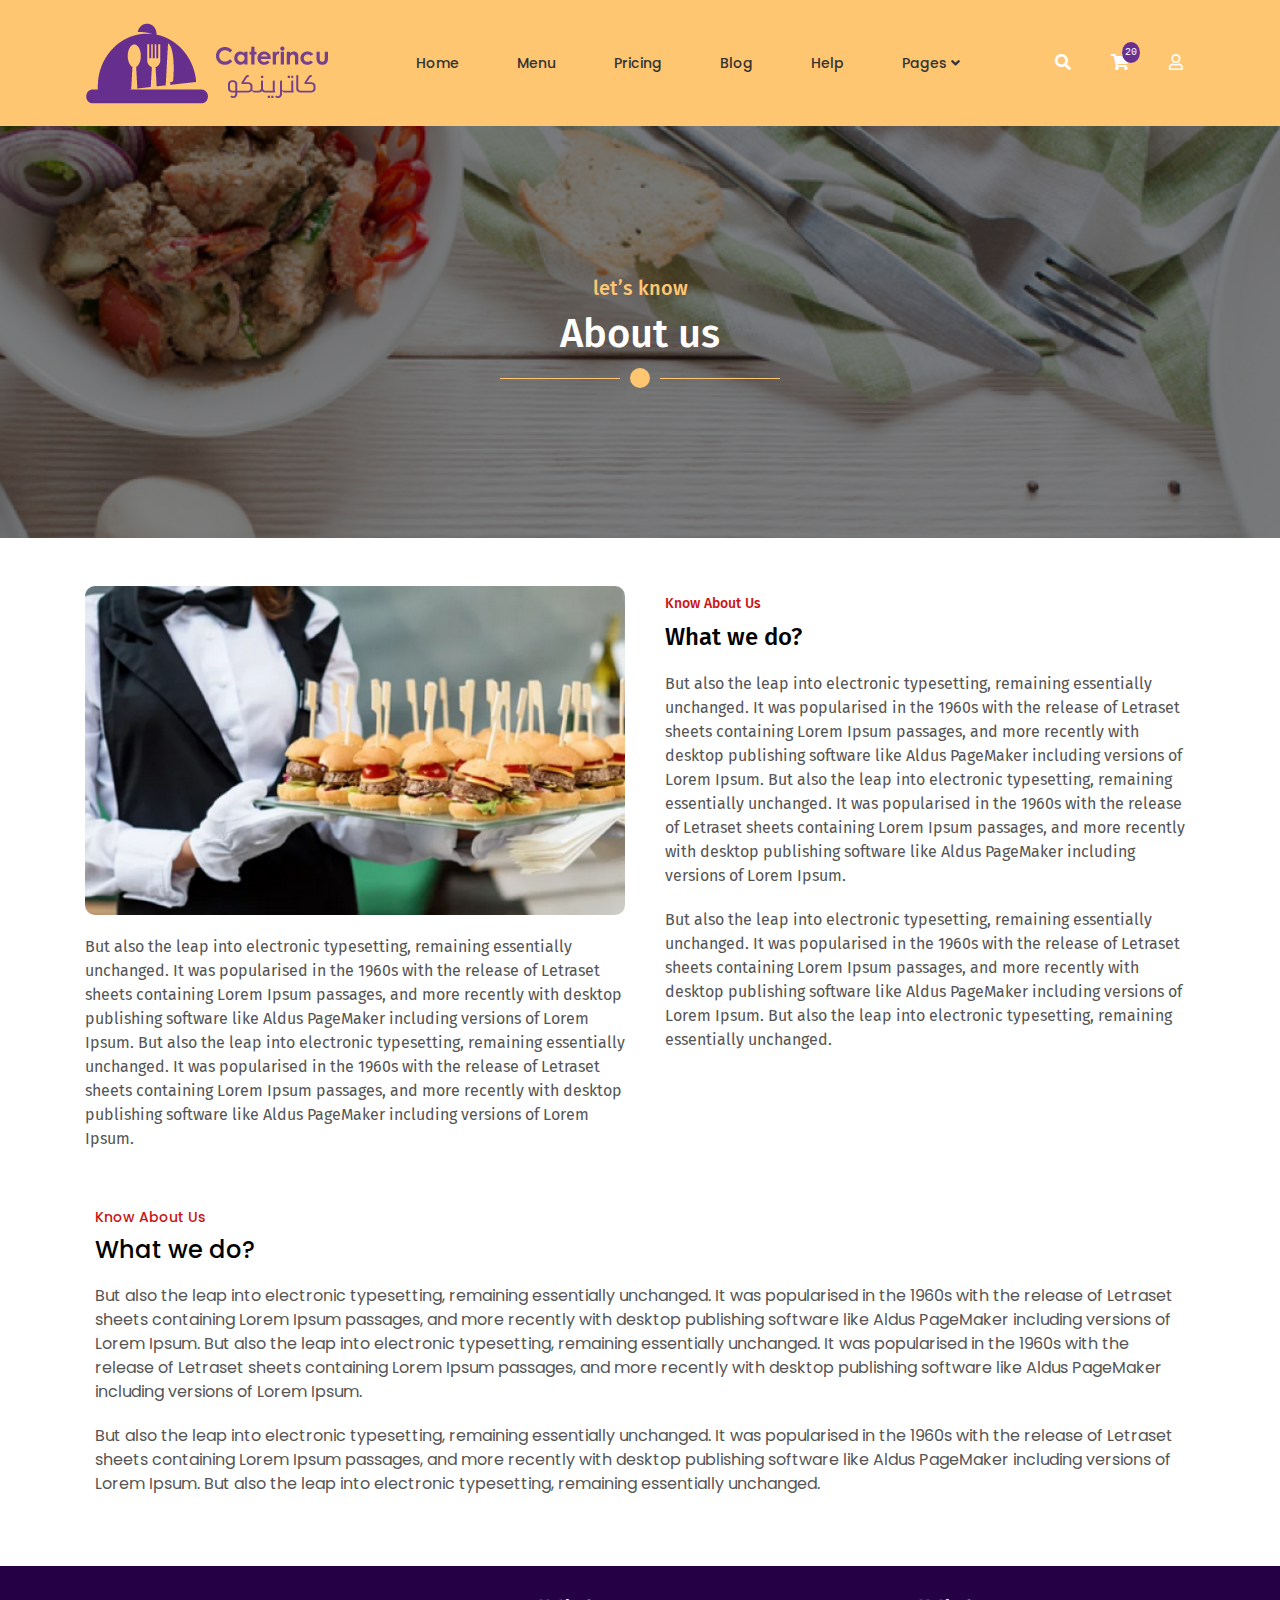
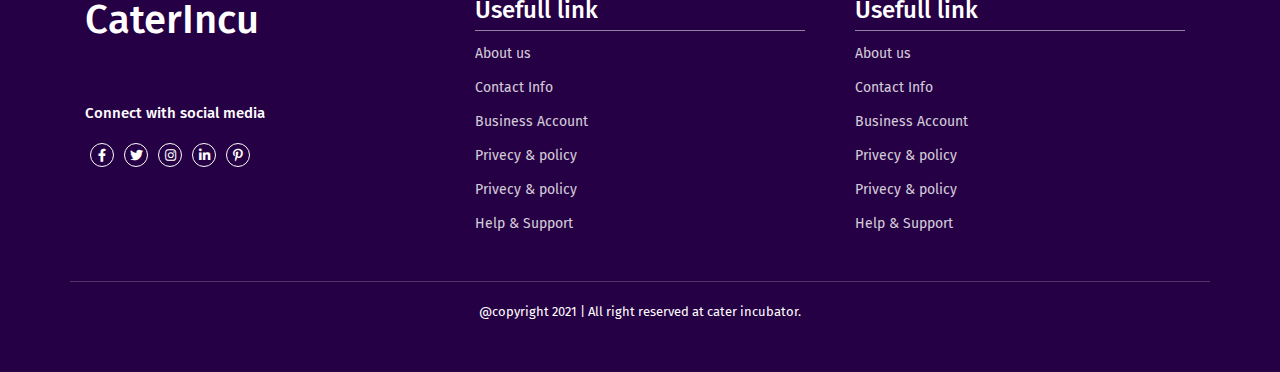
<file: about-us.html>
<!DOCTYPE html>
<html lang="en">
<head>
    <meta charset="UTF-8">
    <meta http-equiv="X-UA-Compatible" content="IE=edge">
    <meta name="viewport" content="width=device-width, initial-scale=1.0">
    <link rel="stylesheet" href="css/bootstrap.min.css" />
    <link rel="stylesheet" href="css/slick.css" />
    <link rel="stylesheet" href="css/slick-theme.css" />
    <link rel="stylesheet" href="css/all.min.css" />
    <link rel="preconnect" href="https://fonts.googleapis.com" />
    <link rel="preconnect" href="https://fonts.gstatic.com" crossorigin />
    <link
      href="https://fonts.googleapis.com/css2?family=Fira+Sans:wght@100;200;300;400;500;600;700&family=Poppins:wght@100;200;300;400;500;600;700&display=swap"
      rel="stylesheet"
    />
    <link rel="stylesheet" href="css/style.css" />
    <title>About | Caterincu</title>
</head>
<body>
  <nav>
    <div class="container">
      <div class="row">
        <div class="col-4 col-lg-3">
          <div class="logo">
            <a href="#">
              <img src="img/header-logo.png" alt="logo-caterincu" class="img">
            </a>
          </div>
        </div>
        <div class="col-7 nav-hide-1">
          <div class="nav-middle-links">
              <ul>
                <li><span><a href="#">Home</a></></li>
                <li><span><a href="#">Menu</a></></li>
                <li><span><a href="#">Pricing</a></></li>
                <li><span><a href="#">Blog</a></></li>
                <li><span><a href="#">Help</a></></li>
               
                <li class="tik"> 
                   
                  <span><a href="#">Pages <i class="fas fa-angle-down"></i></a></span>
                  <div class="pages_dropdown">
                      <span><a href="index">Home</a></span>
                      <span><a href="about-us.html">About</a></span>
                      <span><a href="blog-details.html">Blog</a></span>
                      <span><a href="cart.html">Cart</a></span>
                      <span><a href="checkoutpage.html">Checout</a></span>
                      <span><a href="contactus.html">Contact</a></span>
                      <span><a href="planning-event.html">Plaing</a></span>
                      <span><a href="price-plan.html">PricePLan</a></span>
                      <span><a href="search-page.html">Search</a></span>
                      <span><a href="signin.html">Sign UP</a></span>
                  </div>
                
                </li>
              </ul>
          </div>
        </div>
        <div class="col-8 col-lg-2 tik">
          <div class="nav-right-links nav-hide-2">
            <a href="search-page.html"><i class="fas fa-search"></i></a>
            <a href="#" class="cart">
              <i class="fas fa-shopping-cart"></i>
              <pre>20</pre>
            </a>
            <a href="#"><i class="far fa-user"></i></a>
          </div>
          <div class="bars">
            <span></span>
            <span></span>
            <span></span>
          
          </div>
        </div>
      </div>
    </div>
  </nav>
      <!-- mobile menu -->
    <section class="mobile-menu mobile-menu-home hide">
        <div class="close-icon">
          <i class="fas fa-times"></i>
        </div>
        <div class="mobile__menu__icons">
          <a href="#"><i class="fas fa-search"></i></a>
          <a href="#" class="cart">
            <i class="fas fa-shopping-cart"></i>
            <pre>20</pre>
          </a>
          <a href="#"><i class="far fa-user"></i></a>
        </div>
        <div class="mobilemenus__links">
          <a href="#">Home</a>
          <a href="#">menu</a>
          <a href="#">prcing</a>
          <a href="#">lunch</a>
          <a href="#">help</a>
        </div>
      </section>
      <!-- mobile menu./ -->
    
      <!-- about__us__hero -->
   <section class="about__us__hero">
       <div class="container">
           <div class="row">
               <div class="col-12">
                    <div class="banner__info text-center">
                        
                        <h5>let’s know</h5>
                        <h2>About us</h2>
                        <div class="line__circle">
                            <div class="line__1"></div>
                            <div class="circle"></div>
                            <div class="line__2"></div>
                        </div>
                    </div>
               </div>
           </div>
       </div>
   </section>
<!-- about__us__hero./ -->

<!-- about us main -->
<section class="aboutus__main mt-5">
    <div class="container">
        <div class="row">
            <div class="col-12 col-sm-12 col-md-12 col-lg-6">
                <div class="aboutus__main__leftside">
                    <img src="img/about-left.png" class="w-100" alt="img">
                    <p>But also the leap into electronic typesetting, remaining essentially unchanged. It was popularised in the 1960s with the release of Letraset sheets containing Lorem Ipsum passages, and more recently with desktop publishing software like Aldus PageMaker including versions of Lorem Ipsum.
                        But also the leap into electronic typesetting, remaining essentially unchanged. It was popularised in the 1960s with the release of Letraset sheets containing Lorem Ipsum passages, and more recently with desktop publishing software like Aldus PageMaker including versions of Lorem Ipsum.
                        </p>
                </div>
            </div>
            <div class="col-12 col-sm-12 col-md-12 col-lg-6">
                <div class="aboutus__main__rightside">
                    <h5>Know About Us</h5>
                    <h3>What we do?</h3>
                    <p>But also the leap into electronic typesetting, remaining essentially unchanged. It was popularised in the 1960s with the release of Letraset sheets containing Lorem Ipsum passages, and more recently with desktop publishing software like Aldus PageMaker including versions of Lorem Ipsum.
                        But also the leap into electronic typesetting, remaining essentially unchanged. It was popularised in the 1960s with the release of Letraset sheets containing Lorem Ipsum passages, and more recently with desktop publishing software like Aldus PageMaker including versions of Lorem Ipsum.
                        </p>
                        <p>But also the leap into electronic typesetting, remaining essentially unchanged. It was popularised in the 1960s with the release of Letraset sheets containing Lorem Ipsum passages, and more recently with desktop publishing software like Aldus PageMaker including versions of Lorem Ipsum.
                            But also the leap into electronic typesetting, remaining essentially unchanged.</p>
                </div>
            </div>
        </div>
    </div>
</section>
<!-- about us main./ -->
<!-- about us bottom -->
<section class="aboutus__bottom mt-5">
    <div class="container">
        <div class="row">
            <div class="col-12">
                <div class="info">
                    <h5>Know About Us</h5>
                    <h3>What we do?</h3>
                    <p>But also the leap into electronic typesetting, remaining essentially unchanged. It was popularised in the 1960s with the release of Letraset sheets containing Lorem Ipsum passages, and more recently with desktop publishing software like Aldus PageMaker including versions of Lorem Ipsum.
                        But also the leap into electronic typesetting, remaining essentially unchanged. It was popularised in the 1960s with the release of Letraset sheets containing Lorem Ipsum passages, and more recently with desktop publishing software like Aldus PageMaker including versions of Lorem Ipsum.
                        </p>
                        <p>But also the leap into electronic typesetting, remaining essentially unchanged. It was popularised in the 1960s with the release of Letraset sheets containing Lorem Ipsum passages, and more recently with desktop publishing software like Aldus PageMaker including versions of Lorem Ipsum.
                            But also the leap into electronic typesetting, remaining essentially unchanged.</p> 
                </div>
            </div>
        </div>
    </div>
</section>
<!-- about us bottom./ -->
<footer>
    <div class="container">
      <div class="row footer__main">
         <div class="col-12 col-sm-12 col-md-6 col-lg-4">
           <div class="footer__logo">
             <h1>CaterIncu</h1>
             <div class="logo__links">
               <h5>Connect with social media</h5>
               <ul class="d-flex mt-3">
                 <li><a href="#"><i class="fab fa-facebook-f"></i></a></li>
                 <li><a href="#"><i class="fab fa-twitter"></i></a></li>
                 <li><a href="#"><i class="fab fa-instagram"></i></a></li>
                 <li><a href="#"><i class="fab fa-linkedin-in"></i></a></li>
                 <li><a href="#"><i class="fab fa-pinterest-p"></i></a></li>
               </ul>
             </div>
           </div>
         </div>
         <div class="col-12 col-sm-12 col-md-6 col-lg-4">
          <div class="footer__info">
            <div class="footer__title">
              <h4>Usefull link</h4>
            </div>
            <ul class="footer__links">
              <li><a href="#">About us</a></li>
              <li><a href="#">Contact Info</a></li>
              <li><a href="#">Business Account</a></li>
              <li><a href="#">Privecy & policy</a></li>
              <li><a href="#">Privecy & policy</a></li>
              <li><a href="#">Help & Support</a></li>
            </ul>
          </div>
         </div>
         <div class="col-12 col-sm-12 col-md-6 col-lg-4">
           <div class="footer__info">
             <div class="footer__title">
               <h4>Usefull link</h4>
             </div>
             <ul class="footer__links">
               <li><a href="#">About us</a></li>
               <li><a href="#">Contact Info</a></li>
               <li><a href="#">Business Account</a></li>
               <li><a href="#">Privecy & policy</a></li>
               <li><a href="#">Privecy & policy</a></li>
               <li><a href="#">Help & Support</a></li>
             </ul>
           </div>
         </div>
      </div>
      <div class="row footer__bottom">
        <div class="container">
          <div class="row">
            <div class="col-12">
              <div class="footer__bottom__text">
                <p>@copyright 2021 | All right reserved at cater incubator.</p>
              </div>
            </div>
          </div>
        </div>
      </div>
    </div>
  </footer>

  

    <!-- scripts -->
    <script src="js/jquery-3.6.0.min.js"></script>
    <script src="js/slick.js"></script>
    <script src="js/popper.min.js"></script>
    <script src="js/bootstrap.min.js"></script>
    <script src="js/slick.min.js"></script>
    <script src="js/custom.js"></script>
</body>
</html>
</file>
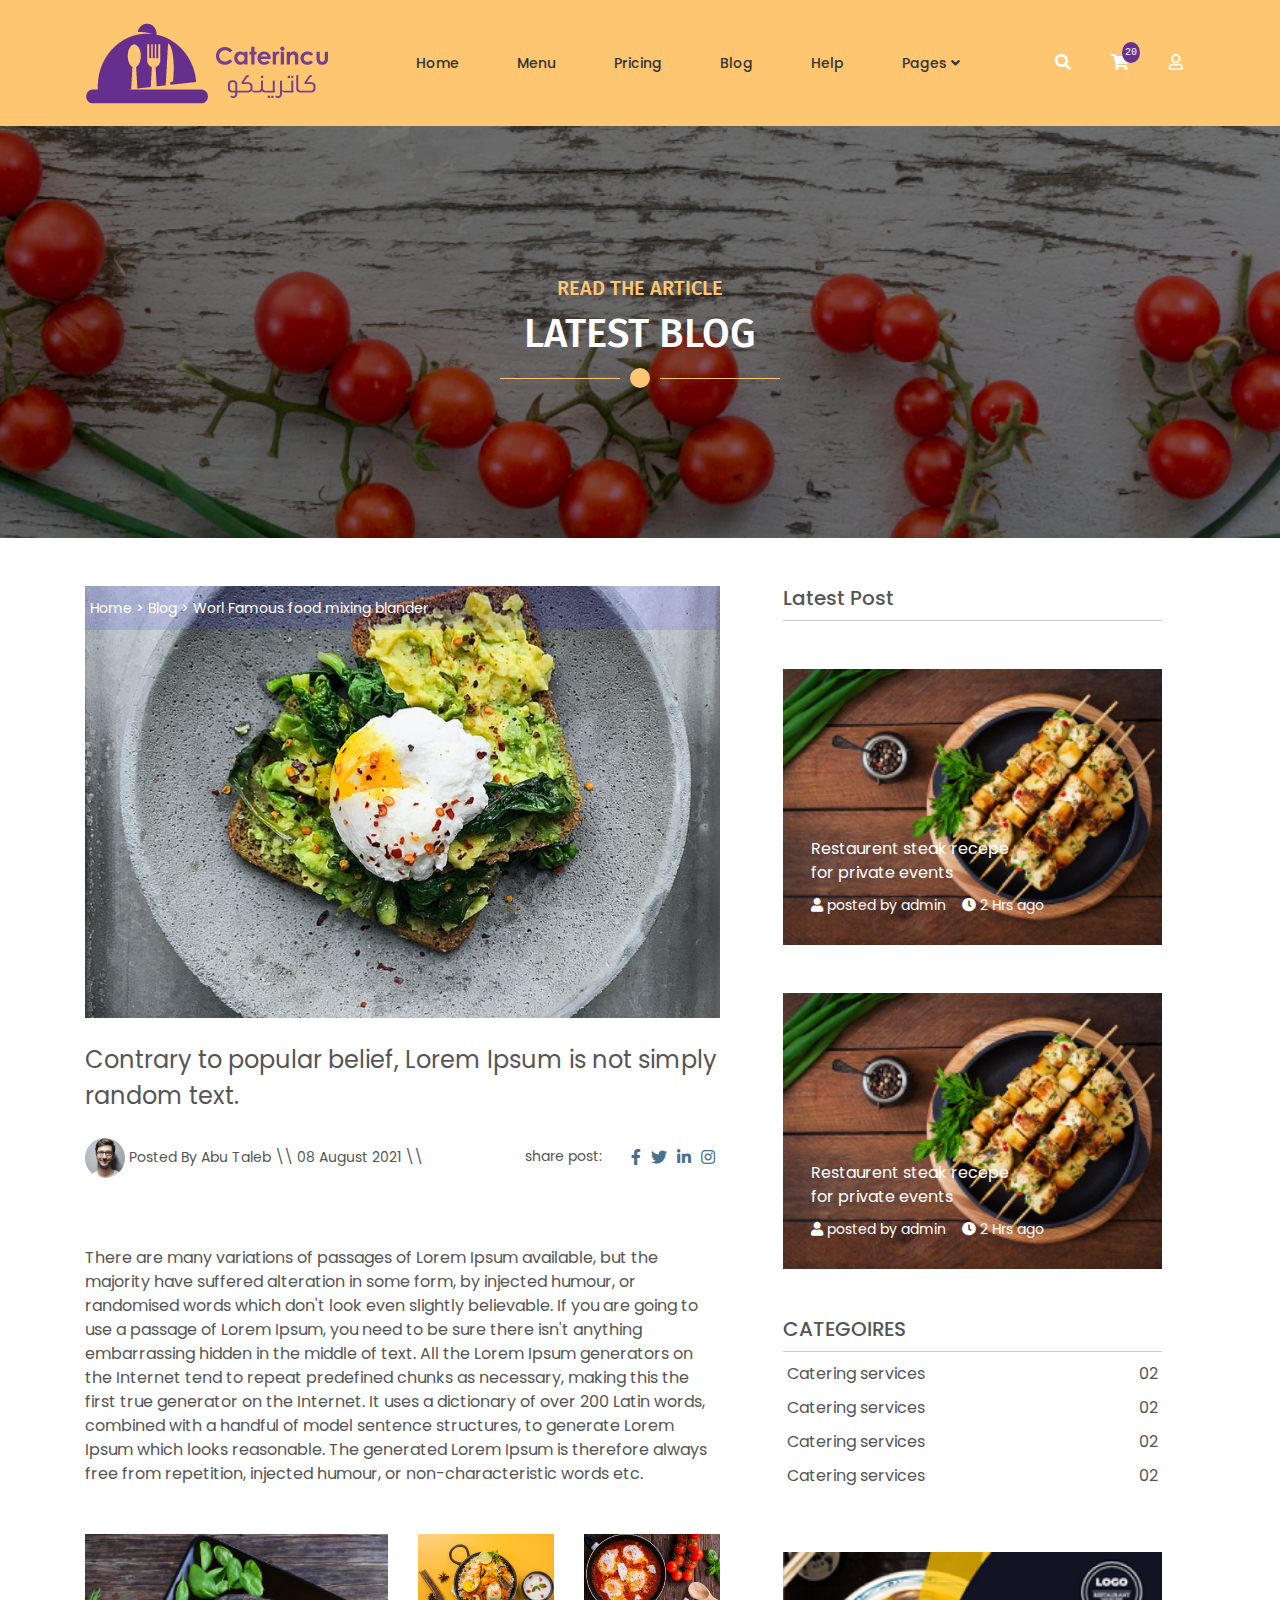
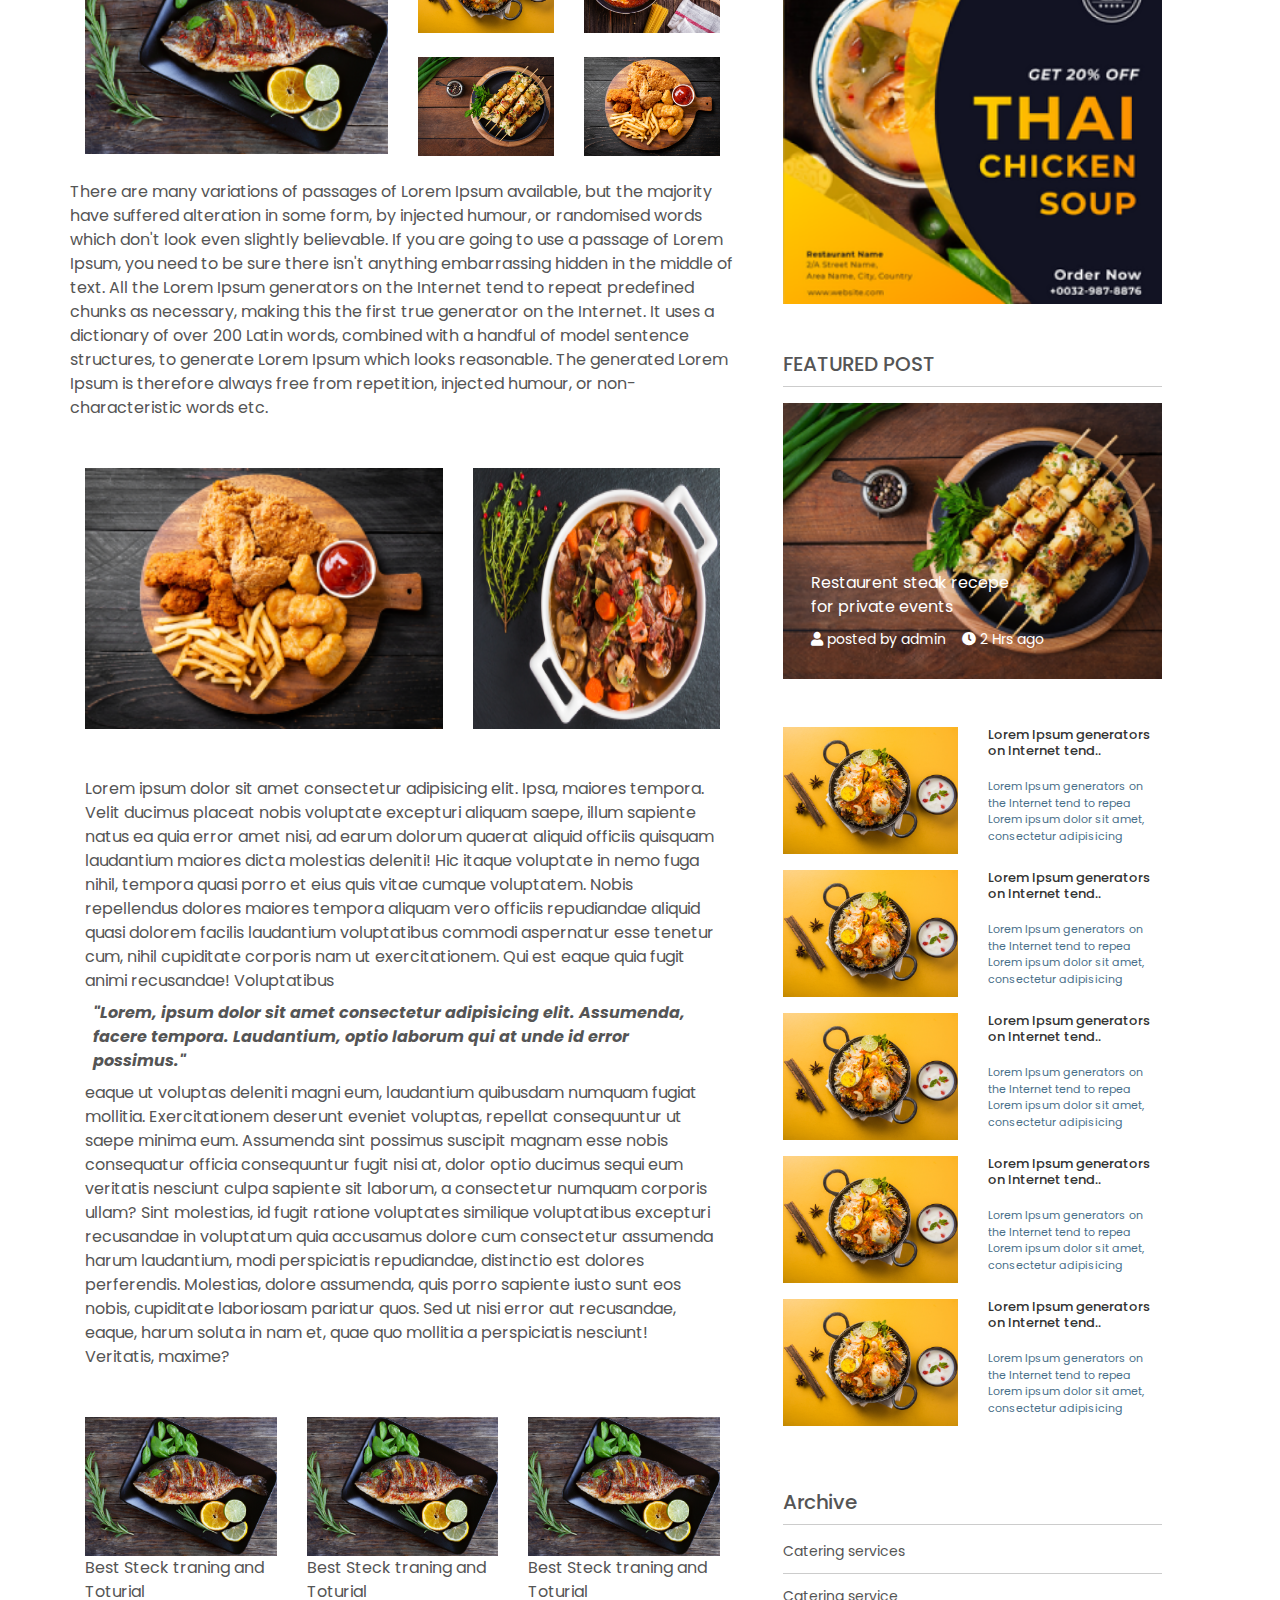
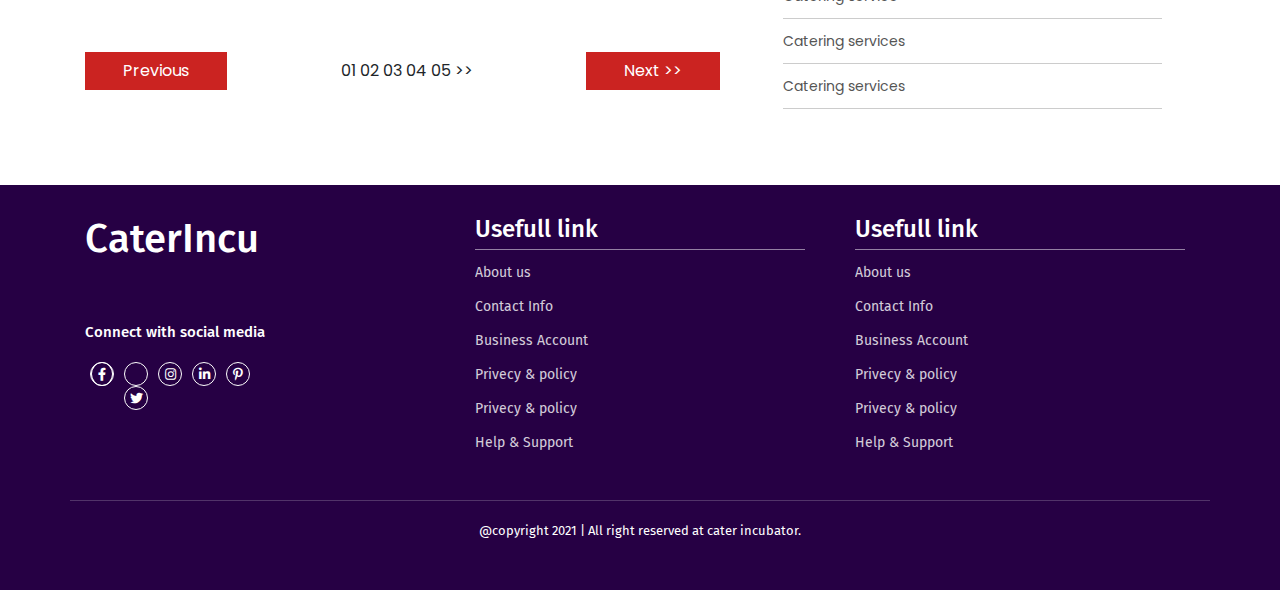
<file: blog-details.html>
<!DOCTYPE html>
<html lang="en">
<head>
    <meta charset="UTF-8">
    <meta http-equiv="X-UA-Compatible" content="IE=edge">
    <meta name="viewport" content="width=device-width, initial-scale=1.0">
    <link rel="stylesheet" href="css/bootstrap.min.css" />
    <link rel="stylesheet" href="css/slick.css" />
    <link rel="stylesheet" href="css/slick-theme.css" />
    <link rel="stylesheet" href="css/all.min.css" />
    <link rel="preconnect" href="https://fonts.googleapis.com" />
    <link rel="preconnect" href="https://fonts.gstatic.com" crossorigin />
    <link
      href="https://fonts.googleapis.com/css2?family=Fira+Sans:wght@100;200;300;400;500;600;700&family=Poppins:wght@100;200;300;400;500;600;700&display=swap"
      rel="stylesheet"
    />
    <link rel="stylesheet" href="css/style.css" />
    <title>Blog Details | Caterincu</title>
</head>
<body>
    <nav>
        <div class="container">
          <div class="row">
            <div class="col-4 col-lg-3">
              <div class="logo">
                <a href="#">
                  <img src="img/header-logo.png" alt="logo-caterincu" class="img">
                </a>
              </div>
            </div>
            <div class="col-7 nav-hide-1">
              <div class="nav-middle-links">
                  <ul>
                    <li><span><a href="#">Home</a></></li>
                    <li><span><a href="#">Menu</a></></li>
                    <li><span><a href="#">Pricing</a></></li>
                    <li><span><a href="#">Blog</a></></li>
                    <li><span><a href="#">Help</a></></li>
                   
                    <li class="tik"> 
                       
                      <span><a href="#">Pages <i class="fas fa-angle-down"></i></a></span>
                      <div class="pages_dropdown">
                          <span><a href="index.html">Home</a></span>
                          <span><a href="about-us.html">About</a></span>
                          <span><a href="blog-details.html">Blog</a></span>
                          <span><a href="cart.html">Cart</a></span>
                          <span><a href="checkoutpage.html">Checout</a></span>
                          <span><a href="contactus.html">Contact</a></span>
                          <span><a href="planning-event.html">Plaing</a></span>
                          <span><a href="price-plan.html">PricePLan</a></span>
                          <span><a href="search-page.html">Search</a></span>
                          <span><a href="signin.html">Sign UP</a></span>
                      </div>
                    
                    </li>
                  </ul>
              </div>
            </div>
            <div class="col-8 col-lg-2 tik">
              <div class="nav-right-links nav-hide-2">
                <a href="search-page.html"><i class="fas fa-search"></i></a>
                <a href="#" class="cart">
                  <i class="fas fa-shopping-cart"></i>
                  <pre>20</pre>
                </a>
                <a href="#"><i class="far fa-user"></i></a>
              </div>
              <div class="bars">
                <span></span>
                <span></span>
                <span></span>
              
              </div>
            </div>
          </div>
        </div>
      </nav>

     
      <!-- mobile menu -->
    <section class="mobile-menu mobile-menu-home hide">
        <div class="close-icon">
          <i class="fas fa-times"></i>
        </div>
        <div class="mobile__menu__icons">
          <a href="#"><i class="fas fa-search"></i></a>
          <a href="#" class="cart">
            <i class="fas fa-shopping-cart"></i>
            <pre>20</pre>
          </a>
          <a href="#"><i class="far fa-user"></i></a>
        </div>
        <div class="mobilemenus__links">
          <a href="#">Home</a>
          <a href="#">menu</a>
          <a href="#">prcing</a>
          <a href="#">lunch</a>
          <a href="#">help</a>
        </div>
      </section>
      <!-- mobile menu./ -->
 <!-- planning__event__banner -->
 <section class="planning__event__banner" style="background: linear-gradient(rgba(0,0,0,0.5),rgba(0,0,0,0.5)),url('img/blog_banner.png') no-repeat center;background-size: cover;">
    <div class="container">
        <div class="row">
            <div class="col-12">
                <div class="banner__info text-center">
                    
                    <h5> Read the article</h5>
                    <h2>Latest Blog</h2>
                    <div class="line__circle">
                        <div class="line__1"></div>
                        <div class="circle"></div>
                        <div class="line__2"></div>
                    </div>
                </div>
            </div>
        </div>
    </div>
</section>
<!-- planning__event__banner./ -->


<!-- blog details  -->
<section class="blog__details__main mt-5">
    <div class="container">
        <div class="row test">

            <!-- right side -->
            <div class="col-12 col-sm-12 col-md-12 col-lg-7">
                <div class="blog__details__left">
                  <!-- first row -->
                    <div class="row">
                        <div class="col-12">
                            <div class="blog__details">
                                <div class="blod__details__img">
                                    <img src="img/blog__details.jpg" alt="img" class="w-100">
                                    <div class="breadcumb">
                                        <span>Home > Blog > Worl Famous food mixing blander </span>
                                    </div>
                                </div>
                                <div class="blog__details__info mt-4">
                                    <p>Contrary to popular belief, Lorem Ipsum is not simply random text.</p>
                                    <div class="comment d-flex align-items-center justify-content-between mt-4">
                                       <div class="user__img__text">
                                         <img src="img/slider-1.jpg"  height="40" width="40" alt="img">
                                           <span>Posted By Abu Taleb \\ 08 August 2021 \\</span>
                                       </div>
                                       <div class="share__links d-flex">
                                           <span class="mr-4">share post:</span>
                                           <div class="links d-flex">
                                              <a href="#"><i class="fab fa-facebook-f"></i></a>
                                              <a href="#"><i class="fab fa-twitter"></i></a>
                                              <a href="#"><i class="fab fa-linkedin-in"></i></a>
                                              <a href="#"><i class="fab fa-instagram"></i></a>
                                           </div>
                                       </div>
                                    </div>
                                </div>
                            </div>
                        </div>
                    </div>

                    <!-- second row -->
                    <div class="row second__row mt-5">
                      <div class="col-12">
                          <p class="text-sm">There are many variations of passages of Lorem Ipsum available, but the majority have suffered alteration in some form, by injected humour, or randomised words which don't look even slightly believable. If you are going to use a passage of Lorem Ipsum, you need to be sure there isn't anything embarrassing hidden in the middle of text. All the Lorem Ipsum generators on the Internet tend to repeat predefined chunks as necessary, making this the first true generator on the Internet. It uses a dictionary of over 200 Latin words, combined with a handful of model sentence structures, to generate Lorem Ipsum which looks reasonable. The generated Lorem Ipsum is therefore always free from repetition, injected humour, or non-characteristic words etc.</p>
                      </div>
                    </div>

                    <!-- third row -->
                    <div class="row third__row mt-5">
                       <div class="col-12 col-sm-12 col-md-12 col-lg-6">
                          <div class="fst__image">
                            <img src="img/restaurant-image-1.png" alt="img" class="w-100">
                          </div>
                       </div>
                       <div class="col-12 col-sm-12 col-md-12 col-lg-6">
                         <div class="row">
                           <div class="col-12 col-sm-12 col-md-12 col-lg-6  ">
                              <div class="img">
                                <img src="img/restaurant-image-2.png" alt="img" class="w-100">
                              </div>
                           </div>
                           <div class="col-12 col-sm-12 col-md-12 col-lg-6  ">
                              <div class="img">
                                <img src="img/restaurant-image-3.png" alt="img" class="w-100">
                              </div>
                           </div>
                           <div class="col-12 col-sm-12 col-md-12 col-lg-6 my-4">
                              <div class="img">
                                <img src="img/restaurant-image-4.png" alt="img" class="w-100">
                              </div>
                           </div>
                           <div class="col-12 col-sm-12 col-md-12 col-lg-6 my-4">
                              <div class="img">
                                <img src="img/restaurant-image-5.png" alt="img" class="w-100">
                              </div>
                           </div>
                         </div>
                          
                       </div>
                       <p>
                        There are many variations of passages of Lorem Ipsum available, but the majority have suffered alteration in some form, by injected humour, or randomised words which don't look even slightly believable. If you are going to use a passage of Lorem Ipsum, you need to be sure there isn't anything embarrassing hidden in the middle of text. All the Lorem Ipsum generators on the Internet tend to repeat predefined chunks as necessary, making this the first true generator on the Internet. It uses a dictionary of over 200 Latin words, combined with a handful of model sentence structures, to generate Lorem Ipsum which looks reasonable. The generated Lorem Ipsum is therefore always free from repetition, injected humour, or non-characteristic words etc.
                       </p>
                    </div>

                    <!-- fourth row -->
                    <div class="row fourth__row mt-5">
                        <div class="col-12 col-sm-12 col-md-12 col-lg-7">
                          <div>
                            <img src="img/restaurant-image-5.png" alt="img" class="w-100">
                          </div>
                        </div>
                        <div class="col-12 col-sm-12 col-md-12 col-lg-5">
                              <img src="img/restaurant-image-6.png" alt="img" height="100%" class="w-100">
                        </div>
                        <div class="col-12 mt-5">
                          <p>
                            Lorem ipsum dolor sit amet consectetur adipisicing elit. Ipsa, maiores tempora. Velit ducimus placeat nobis voluptate excepturi aliquam saepe, illum sapiente natus ea quia error amet nisi, ad earum dolorum quaerat aliquid officiis quisquam laudantium maiores dicta molestias deleniti! Hic itaque voluptate in nemo fuga nihil, tempora quasi porro et eius quis vitae cumque voluptatem. Nobis repellendus dolores maiores tempora aliquam vero officiis repudiandae aliquid quasi dolorem facilis laudantium voluptatibus commodi aspernatur esse tenetur cum, nihil cupiditate corporis nam ut exercitationem. Qui est eaque quia fugit animi recusandae! Voluptatibus
                            
                            <span class="d-block mx-2 my-2"><b><em>"Lorem, ipsum dolor sit amet consectetur adipisicing elit. Assumenda, facere tempora. Laudantium, optio laborum qui at unde id error possimus."</em></b></span>
                            
                            
                            eaque ut voluptas deleniti magni eum, laudantium quibusdam numquam fugiat mollitia. Exercitationem deserunt eveniet voluptas, repellat consequuntur ut saepe minima eum. Assumenda sint possimus suscipit magnam esse nobis consequatur officia consequuntur fugit nisi at, dolor optio ducimus sequi eum veritatis nesciunt culpa sapiente sit laborum, a consectetur numquam corporis ullam? Sint molestias, id fugit ratione voluptates similique voluptatibus excepturi recusandae in voluptatum quia accusamus dolore cum consectetur assumenda harum laudantium, modi perspiciatis repudiandae, distinctio est dolores perferendis. Molestias, dolore assumenda, quis porro sapiente iusto sunt eos nobis, cupiditate laboriosam pariatur quos. Sed ut nisi error aut recusandae, eaque, harum soluta in nam et, quae quo mollitia a perspiciatis nesciunt! Veritatis, maxime?
                          </p>
                        </div>
                    </div>

                    <!-- fifth row -->
                    <div class="row mt-5 fifth__row">
                        <div class="col-12 col-sm-12 col-md-6 col-lg-4">
                           <a href="#">
                              <img src="img/restaurant-image-1.png" class="w-100" alt="img">
                              <p>Best Steck traning and 
                                Toturial</p>
                           </a>
                        </div>
                        <div class="col-12 col-sm-12 col-md-6 col-lg-4">
                           <a href="#">
                              <img src="img/restaurant-image-1.png" class="w-100" alt="img">
                              <p>Best Steck traning and 
                                Toturial</p>
                           </a>
                        </div>
                        <div class="col-12 col-sm-12 col-md-6 col-lg-4">
                           <a href="#" >
                              <img src="img/restaurant-image-1.png" class="w-100" alt="img">
                              <p>Best Steck traning and 
                                Toturial</p>
                           </a>
                        </div>
                        <div class="col-12 mt-5">
                            <div class="pagination d-flex justify-content-between align-items-center">
                              <a href="#">Previous</a>
                              <div class="pages__links">
                                  <span>01</span>
                                  <span>02</span>
                                  <span>03</span>
                                  <span>04</span>
                                  <span>05</span>
                                  <span> >> </span>
                              </div>
                              <a href="#">Next >></a>
                            </div>
                        </div>
                    </div>
                </div>
            </div>

            <!-- left side -->
            <div class="col-12 col-sm-12 col-md-12 col-lg-5 px-5">
                <div class="blod_details__right">
                  <!-- 1st row -->
                    <div class="row">
                        <div class="col-12">
                          <div class="right__title">
                             <h4>Latest Post</h4>
                          </div>
                        </div>
                        <div class="col-12 mt-5">
                            <div class="img__content">
                                 <img src="img/restaurant-image-4.png" alt="img" class="w-100">
                                 <div class="content">
                                   <p>Restaurent steak recepe
                                    for private events</p>
                                    <div class="content__info d-flex align-items-center mt-2">
                                         <div class="info">
                                            <i class="fas fa-user"></i>
                                            <span>posted by admin</span>
                                         </div>
                                         <div class="info ml-3">
                                            <i class="fas fa-clock"></i>
                                            <span>2 Hrs ago</span>
                                         </div>
                                    </div>
                                 </div>
                            </div>
                        </div>
                        <div class="col-12 mt-5">
                            <div class="img__content">
                                 <img src="img/restaurant-image-4.png" alt="img" class="w-100">
                                 <div class="content">
                                   <p>Restaurent steak recepe
                                    for private events</p>
                                    <div class="content__info d-flex align-items-center mt-2">
                                         <div class="info">
                                            <i class="fas fa-user"></i>
                                            <span>posted by admin</span>
                                         </div>
                                         <div class="info ml-3">
                                            <i class="fas fa-clock"></i>
                                            <span>2 Hrs ago</span>
                                         </div>
                                    </div>
                                 </div>
                            </div>
                        </div>
                    </div>

                    <!-- 2nd row -->
                    <div class="row mt-5">
                        <div class="col-12">
                            <div class="categoires">
                               <h4>categoires</h4>
                                <ul class="w-100">
                                  <li><a href="#">Catering services</a> <span>02</span></li>
                                  <li><a href="#">Catering services</a> <span>02</span></li>
                                  <li><a href="#">Catering services</a> <span>02</span></li>
                                  <li><a href="#">Catering services</a> <span>02</span></li>
                                </ul>
                            </div>
                        </div>
                    </div>

                    <!-- 3rd row -->
                    <div class="row mt-5">
                        <div class="col-12">
                            <div>
                                <img src="img/Rectangle 371.png" alt="img" class="w-100">
                            </div>
                        </div>

                        <div class="col-12 mt-5">
                               <div class="featured__posts">
                                 <div class="title">
                                   <h4>Featured Post</h4>
                                 </div>
                                  <div class="img__content mt-3">
                                      <img src="img/restaurant-image-4.png" alt="img" class="w-100">
                                      <div class="content">
                                        <p>Restaurent steak recepe
                                        for private events</p>
                                          <div class="content__info d-flex align-items-center mt-2">
                                                <div class="info">
                                                  <i class="fas fa-user"></i>
                                                  <span>posted by admin</span>
                                                </div>
                                                <div class="info ml-3">
                                                  <i class="fas fa-clock"></i>
                                                  <span>2 Hrs ago</span>
                                                </div>
                                          </div>
                                      </div>
                                </div>
                                <div class="posts mt-5">
                                    <a href="#">
                                       <div class="row my-3">
                                          <div class="col-12 col-sm-12 col-md-12 col-lg-6">
                                            <div class="image">
                                              <img src="img/restaurant-image-2.png" alt="img" class="w-100">
                                            </div>
                                          </div>
                                          <div class="col-12 col-sm-12 col-md-12 col-lg-6">
                                                <div class="info">
                                                   <h4>Lorem Ipsum generators
                                                    on Internet tend..</h4>
                                                   <p>Lorem Ipsum generators on the Internet tend to repea

                                                    Lorem ipsum dolor sit amet, consectetur adipisicing 
                                                   </p>
                                                </div>
                                          </div>
                                       </div>
                                       <div class="row my-3">
                                          <div class="col-12 col-sm-12 col-md-12 col-lg-6">
                                            <div class="image">
                                              <img src="img/restaurant-image-2.png" alt="img" class="w-100">
                                            </div>
                                          </div>
                                          <div class="col-12 col-sm-12 col-md-12 col-lg-6">
                                                <div class="info">
                                                   <h4>Lorem Ipsum generators
                                                    on Internet tend..</h4>
                                                   <p>Lorem Ipsum generators on the Internet tend to repea

                                                    Lorem ipsum dolor sit amet, consectetur adipisicing 
                                                   </p>
                                                </div>
                                          </div>
                                       </div>
                                       <div class="row my-3">
                                          <div class="col-12 col-sm-12 col-md-12 col-lg-6">
                                            <div class="image">
                                              <img src="img/restaurant-image-2.png" alt="img" class="w-100">
                                            </div>
                                          </div>
                                          <div class="col-12 col-sm-12 col-md-12 col-lg-6">
                                                <div class="info">
                                                   <h4>Lorem Ipsum generators
                                                    on Internet tend..</h4>
                                                   <p>Lorem Ipsum generators on the Internet tend to repea

                                                    Lorem ipsum dolor sit amet, consectetur adipisicing 
                                                   </p>
                                                </div>
                                          </div>
                                       </div>
                                       <div class="row my-3">
                                          <div class="col-12 col-sm-12 col-md-12 col-lg-6">
                                            <div class="image">
                                              <img src="img/restaurant-image-2.png" alt="img" class="w-100">
                                            </div>
                                          </div>
                                          <div class="col-12 col-sm-12 col-md-12 col-lg-6">
                                                <div class="info">
                                                   <h4>Lorem Ipsum generators
                                                    on Internet tend..</h4>
                                                   <p>Lorem Ipsum generators on the Internet tend to repea

                                                    Lorem ipsum dolor sit amet, consectetur adipisicing 
                                                   </p>
                                                </div>
                                          </div>
                                       </div>
                                       <div class="row my-3">
                                          <div class="col-12 col-sm-12 col-md-12 col-lg-6">
                                            <div class="image">
                                              <img src="img/restaurant-image-2.png" alt="img" class="w-100">
                                            </div>
                                          </div>
                                          <div class="col-12 col-sm-12 col-md-12 col-lg-6">
                                                <div class="info">
                                                   <h4>Lorem Ipsum generators
                                                    on Internet tend..</h4>
                                                   <p>Lorem Ipsum generators on the Internet tend to repea

                                                    Lorem ipsum dolor sit amet, consectetur adipisicing 
                                                   </p>
                                                </div>
                                          </div>
                                       </div>
                                    </a>
                                </div>
                               </div>
                        </div>
                    </div>

                    <!-- 4rth row -->
                    <div class="row mt-5">
                      <div class="col-12">
                        <div class="archive">
                          <h4>Archive</h4>
                          <ul class="w-100 mt-1">
                            <li><a href="#">Catering services </li>
                            <li><a href="#">Catering service </li>
                            <li><a href="#">Catering services </li>
                            <li><a href="#">Catering services </li>
                          </ul>
                        </div>
                      </div>
                    </div>
                </div>
            </div>
        </div>
    </div>
</section>
<!-- blog details./ -->

<footer>
    <div class="container">
      <div class="row footer__main">
         <div class="col-12 col-sm-12 col-md-6 col-lg-4">
           <div class="footer__logo">
             <h1>CaterIncu</h1>
             <div class="logo__links">
               <h5>Connect with social media</h5>
               <ul class="d-flex mt-3">
                 <li><a href="#"><i class="fab fa-facebook-f"></i></a></li>
                 <li><a href="#"><i class="fab fa-twitter"></i></a></li>
                 <li><a href="#"><i class="fab fa-instagram"></i></a></li>
                 <li><a href="#"><i class="fab fa-linkedin-in"></i></a></li>
                 <li><a href="#"><i class="fab fa-pinterest-p"></i></a></li>
               </ul>
             </div>
           </div>
         </div>
         <div class="col-12 col-sm-12 col-md-6 col-lg-4">
          <div class="footer__info">
            <div class="footer__title">
              <h4>Usefull link</h4>
            </div>
            <ul class="footer__links">
              <li><a href="#">About us</a></li>
              <li><a href="#">Contact Info</a></li>
              <li><a href="#">Business Account</a></li>
              <li><a href="#">Privecy & policy</a></li>
              <li><a href="#">Privecy & policy</a></li>
              <li><a href="#">Help & Support</a></li>
            </ul>
          </div>
         </div>
         <div class="col-12 col-sm-12 col-md-6 col-lg-4">
           <div class="footer__info">
             <div class="footer__title">
               <h4>Usefull link</h4>
             </div>
             <ul class="footer__links">
               <li><a href="#">About us</a></li>
               <li><a href="#">Contact Info</a></li>
               <li><a href="#">Business Account</a></li>
               <li><a href="#">Privecy & policy</a></li>
               <li><a href="#">Privecy & policy</a></li>
               <li><a href="#">Help & Support</a></li>
             </ul>
           </div>
         </div>
      </div>
      <div class="row footer__bottom">
        <div class="container">
          <div class="row">
            <div class="col-12">
              <div class="footer__bottom__text">
                <p>@copyright 2021 | All right reserved at cater incubator.</p>
              </div>
            </div>
          </div>
        </div>
      </div>
    </div>
  </footer>
 <!-- scripts -->
 <script src="js/jquery-3.6.0.min.js"></script>
 <script src="js/slick.js"></script>
 <script src="js/popper.min.js"></script>
 <script src="js/bootstrap.min.js"></script>
 <script src="js/slick.min.js"></script>
 <script src="js/custom.js"></script>
</body>
</html>
</file>
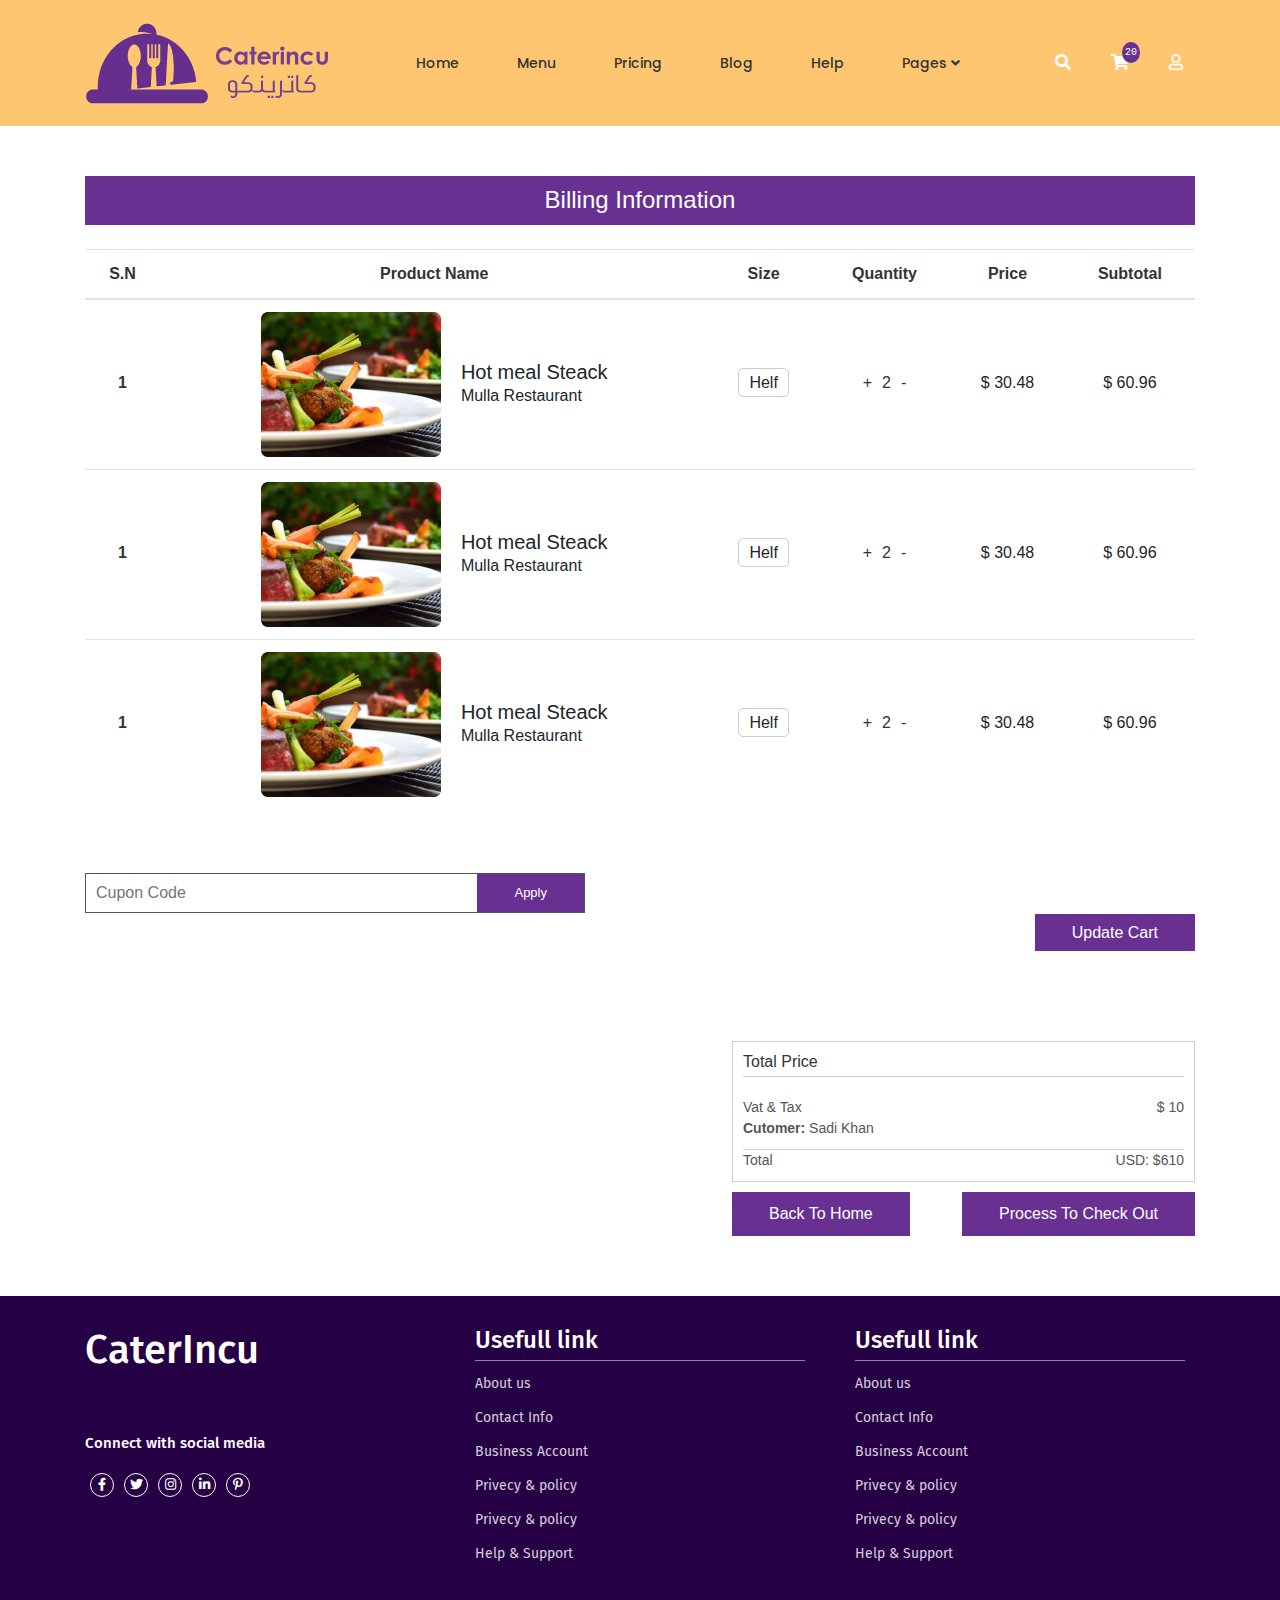
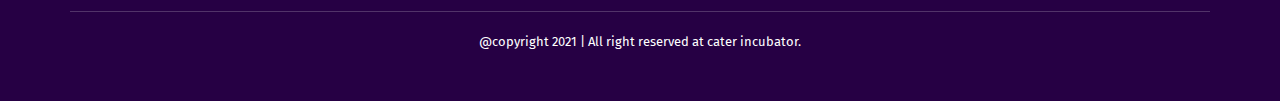
<file: cart.html>
<!DOCTYPE html>
<html lang="en">
<head>
    <meta charset="UTF-8">
    <meta http-equiv="X-UA-Compatible" content="IE=edge">
    <meta name="viewport" content="width=device-width, initial-scale=1.0">
    <link rel="stylesheet" href="css/bootstrap.min.css" />
    <link rel="stylesheet" href="css/slick.css" />
    <link rel="stylesheet" href="css/slick-theme.css" />
    <link rel="stylesheet" href="css/all.min.css" />
    <link rel="preconnect" href="https://fonts.googleapis.com" />
    <link rel="preconnect" href="https://fonts.gstatic.com" crossorigin />
    <link
      href="https://fonts.googleapis.com/css2?family=Fira+Sans:wght@100;200;300;400;500;600;700&family=Poppins:wght@100;200;300;400;500;600;700&display=swap"
      rel="stylesheet"
    />
    <link rel="stylesheet" href="css/style.css" />
    <title>Cart | Caterincu</title>
</head>
<body>
  <nav>
    <div class="container">
      <div class="row">
        <div class="col-4 col-lg-3">
          <div class="logo">
            <a href="#">
              <img src="img/header-logo.png" alt="logo-caterincu" class="img">
            </a>
          </div>
        </div>
        <div class="col-7 nav-hide-1">
          <div class="nav-middle-links">
              <ul>
                <li><span><a href="#">Home</a></></li>
                <li><span><a href="#">Menu</a></></li>
                <li><span><a href="#">Pricing</a></></li>
                <li><span><a href="#">Blog</a></></li>
                <li><span><a href="#">Help</a></></li>
               
                <li class="tik"> 
                   
                  <span><a href="#">Pages <i class="fas fa-angle-down"></i></a></span>
                  <div class="pages_dropdown">
                      <span><a href="index.html">Home</a></span>
                      <span><a href="about-us.html">About</a></span>
                      <span><a href="blog-details.html">Blog</a></span>
                      <span><a href="cart.html">Cart</a></span>
                      <span><a href="checkoutpage.html">Checout</a></span>
                      <span><a href="contactus.html">Contact</a></span>
                      <span><a href="planning-event.html">Plaing</a></span>
                      <span><a href="price-plan.html">PricePLan</a></span>
                      <span><a href="search-page.html">Search</a></span>
                      <span><a href="signin.html">Sign UP</a></span>
                  </div>
                
                </li>
              </ul>
          </div>
        </div>
        <div class="col-8 col-lg-2 tik">
          <div class="nav-right-links nav-hide-2">
            <a href="search-page.html"><i class="fas fa-search"></i></a>
            <a href="#" class="cart">
              <i class="fas fa-shopping-cart"></i>
              <pre>20</pre>
            </a>
            <a href="#"><i class="far fa-user"></i></a>
          </div>
          <div class="bars">
            <span></span>
            <span></span>
            <span></span>
          
          </div>
        </div>
      </div>
    </div>
  </nav>

      <!-- mobile menu -->
    <section class="mobile-menu mobile-menu-home hide">
        <div class="close-icon">
          <i class="fas fa-times"></i>
        </div>
        <div class="mobile__menu__icons">
          <a href="#"><i class="fas fa-search"></i></a>
          <a href="#" class="cart">
            <i class="fas fa-shopping-cart"></i>
            <pre>20</pre>
          </a>
          <a href="#"><i class="far fa-user"></i></a>
        </div>
        <div class="mobilemenus__links">
          <a href="#">Home</a>
          <a href="#">menu</a>
          <a href="#">prcing</a>
          <a href="#">lunch</a>
          <a href="#">help</a>
        </div>
      </section>
      <!-- mobile menu./ -->

      <!-- cart main -->
      <section class="cart__main">
          <div class="container">
              <div class="row my-4">
                  <div class="col-12">
                      <div class="cart__header">
                          <h4>Billing Information</h4>
                      </div>
                  </div>
              </div>
              <div class="row my-4">
                  <div class="col-12">
                    <table class="table table-responsive-sm table-responsive-md w-100 text-center">
                        <thead>
                          <tr>
                            <th scope="col">S.N</th>
                            <th scope="col">Product Name</th>
                            <th scope="col">Size</th>
                            <th scope="col">Quantity</th>
                            <th scope="col">Price</th>
                            <th scope="col">Subtotal</th>
                          </tr>
                        </thead>
                        <tbody>
                          <tr>
                            <th scope="row" class="slno">1</th>
                            <td>
                                <div class="img__name">
                                    <img src="img/blog-1.png" alt="img">
                                    <div class="name">
                                        <h5>Hot meal Steack</h5>
                                        <span>Mulla Restaurant</span>
                                    </div>
                                </div>
                            </td>
                            <td class="size">
                                <span>Helf</span>
                            </td>
                            <td> 
                                <div class="qty">
                                    <a href="#">+</a>
                                    <span>2</span>
                                    <a href="#">-</a>
                                </div>
                            </td>
                            <td class="price">
                                $ 30.48
                            </td>
                            <td class="price">
                                $ 60.96
                            </td>
                          </tr>
                          <tr>
                            <th scope="row" class="slno">1</th>
                            <td>
                                <div class="img__name">
                                    <img src="img/blog-1.png" alt="img">
                                    <div class="name">
                                        <h5>Hot meal Steack</h5>
                                        <span>Mulla Restaurant</span>
                                    </div>
                                </div>
                            </td>
                            <td class="size">
                                <span>Helf</span>
                            </td>
                            <td> 
                                <div class="qty">
                                    <a href="#">+</a>
                                    <span>2</span>
                                    <a href="#">-</a>
                                </div>
                            </td>
                            <td class="price">
                                $ 30.48
                            </td>
                            <td class="price">
                                $ 60.96
                            </td>
                          </tr>
                          <tr>
                            <th scope="row" class="slno">1</th>
                            <td>
                                <div class="img__name">
                                    <img src="img/blog-1.png" alt="img">
                                    <div class="name">
                                        <h5>Hot meal Steack</h5>
                                        <span>Mulla Restaurant</span>
                                    </div>
                                </div>
                            </td>
                            <td class="size">
                                <span>Helf</span>
                            </td>
                            <td> 
                                <div class="qty">
                                    <a href="#">+</a>
                                    <span>2</span>
                                    <a href="#">-</a>
                                </div>
                            </td>
                            <td class="price">
                                $ 30.48
                            </td>
                            <td class="price">
                                $ 60.96
                            </td>
                          </tr>
                        
                        </tbody>
                      </table>
                  </div>
              </div>
              <div class="row mt-5">
                <div class="col-12 col-sm-12 col-md-12 col-lg-8">
                  <div class="cupon__area">
                     <form action="#">
                       <input type="text" placeholder="Cupon Code">
                       <button>Apply</button>
                     </form>
                  </div>
                </div>
                <div class="col-12 col-sm-12 col-md-12 col-lg-4 my-5">
                    <div class="update__cart">
                      <a href="#">Update Cart</a>
                    </div>
                </div>
              </div>
              <div class="row mt-5">
                <div class="col">
                    <div class="calculate">
                      <div class="total__box">
                          <h4>Total Price</h4>
                          <div class="vat__tax">
                            <span>Vat & Tax</span>
                            <span>$ 10</span>
                          </div>
                          <p><b>Cutomer:</b> Sadi Khan</p>
                          <div class="total">
                            <span>Total</span>
                            <span>USD: $610</span>
                          </div>
                      </div>
                      <div class="btns ">
                        <a href="#">Back To Home</a>
                        <a href="#">Process To Check Out</a>
                      </div>
                    </div>
                </div>
              </div>
          </div>
      </section>
      <!-- cart main./ -->
      <footer>
        <div class="container">
          <div class="row footer__main">
             <div class="col-12 col-sm-12 col-md-6 col-lg-4">
               <div class="footer__logo">
                 <h1>CaterIncu</h1>
                 <div class="logo__links">
                   <h5>Connect with social media</h5>
                   <ul class="d-flex mt-3">
                     <li><a href="#"><i class="fab fa-facebook-f"></i></a></li>
                     <li><a href="#"><i class="fab fa-twitter"></i></a></li>
                     <li><a href="#"><i class="fab fa-instagram"></i></a></li>
                     <li><a href="#"><i class="fab fa-linkedin-in"></i></a></li>
                     <li><a href="#"><i class="fab fa-pinterest-p"></i></a></li>
                   </ul>
                 </div>
               </div>
             </div>
             <div class="col-12 col-sm-12 col-md-6 col-lg-4">
              <div class="footer__info">
                <div class="footer__title">
                  <h4>Usefull link</h4>
                </div>
                <ul class="footer__links">
                  <li><a href="#">About us</a></li>
                  <li><a href="#">Contact Info</a></li>
                  <li><a href="#">Business Account</a></li>
                  <li><a href="#">Privecy & policy</a></li>
                  <li><a href="#">Privecy & policy</a></li>
                  <li><a href="#">Help & Support</a></li>
                </ul>
              </div>
             </div>
             <div class="col-12 col-sm-12 col-md-6 col-lg-4">
               <div class="footer__info">
                 <div class="footer__title">
                   <h4>Usefull link</h4>
                 </div>
                 <ul class="footer__links">
                   <li><a href="#">About us</a></li>
                   <li><a href="#">Contact Info</a></li>
                   <li><a href="#">Business Account</a></li>
                   <li><a href="#">Privecy & policy</a></li>
                   <li><a href="#">Privecy & policy</a></li>
                   <li><a href="#">Help & Support</a></li>
                 </ul>
               </div>
             </div>
          </div>
          <div class="row footer__bottom">
            <div class="container">
              <div class="row">
                <div class="col-12">
                  <div class="footer__bottom__text">
                    <p>@copyright 2021 | All right reserved at cater incubator.</p>
                  </div>
                </div>
              </div>
            </div>
          </div>
        </div>
      </footer>
     <!-- scripts -->
     <script src="js/jquery-3.6.0.min.js"></script>
     <script src="js/slick.js"></script>
     <script src="js/popper.min.js"></script>
     <script src="js/bootstrap.min.js"></script>
     <script src="js/slick.min.js"></script>
     <script src="js/custom.js"></script>
</body>
</html>
</file>
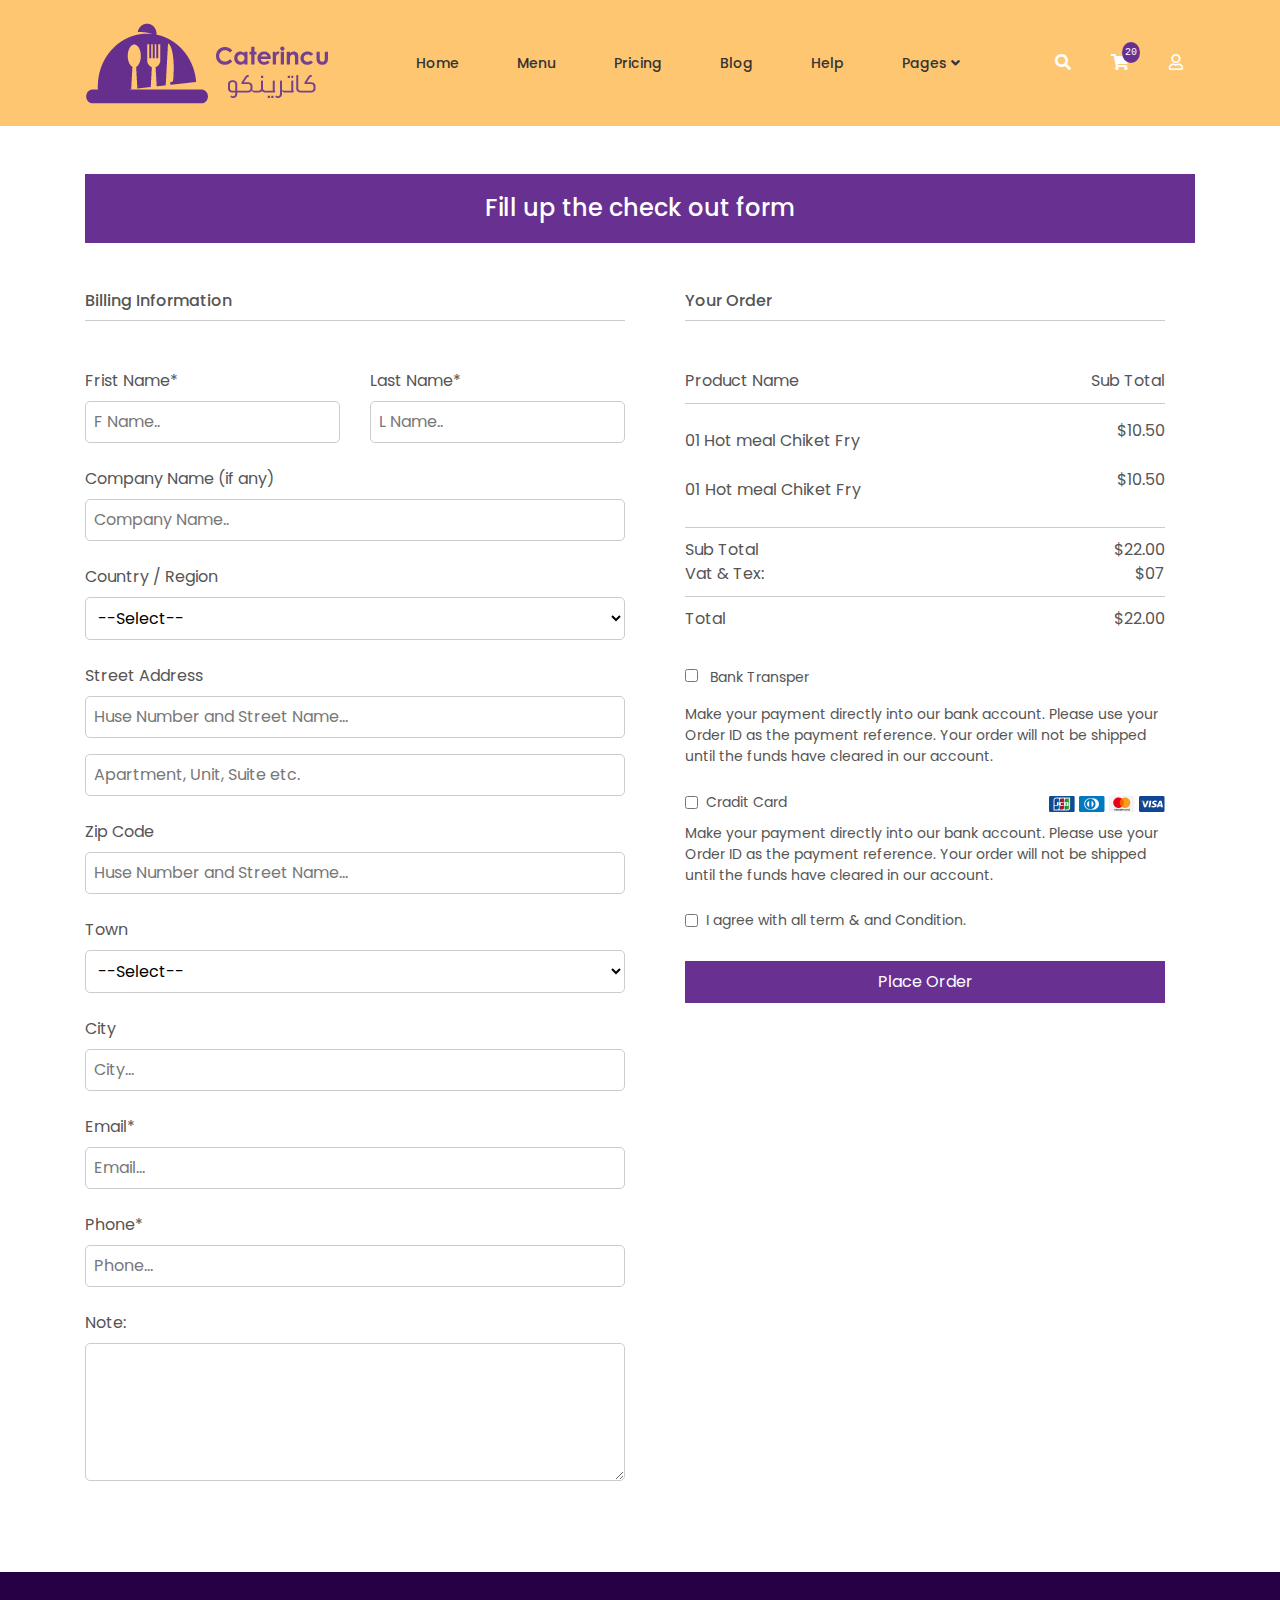
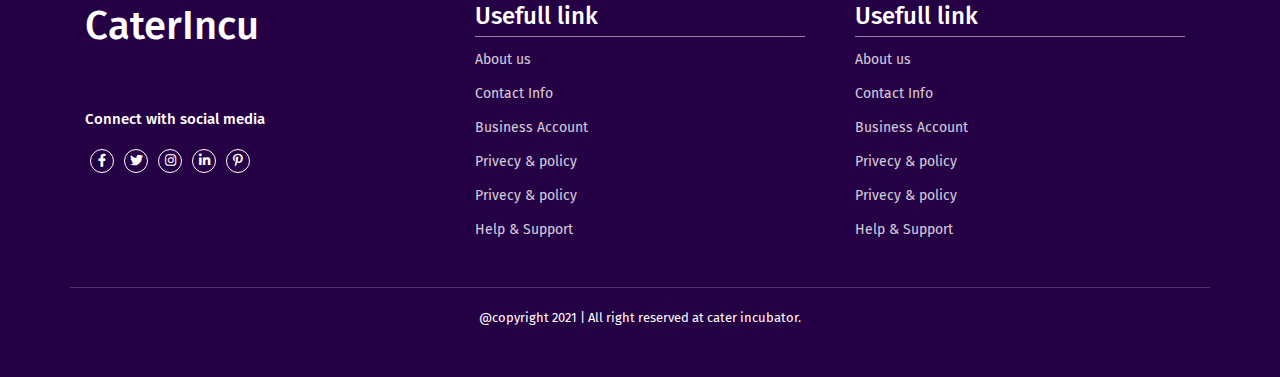
<file: checkoutpage.html>
<!DOCTYPE html>
<html lang="en">
<head>
    <meta charset="UTF-8">
    <meta http-equiv="X-UA-Compatible" content="IE=edge">
    <meta name="viewport" content="width=device-width, initial-scale=1.0">
    <link rel="stylesheet" href="css/bootstrap.min.css" />
    <link rel="stylesheet" href="css/slick.css" />
    <link rel="stylesheet" href="css/slick-theme.css" />
    <link rel="stylesheet" href="css/all.min.css" />
    <link rel="preconnect" href="https://fonts.googleapis.com" />
    <link rel="preconnect" href="https://fonts.gstatic.com" crossorigin />
    <link
      href="https://fonts.googleapis.com/css2?family=Fira+Sans:wght@100;200;300;400;500;600;700&family=Poppins:wght@100;200;300;400;500;600;700&display=swap"
      rel="stylesheet"
    />
    <link rel="stylesheet" href="css/style.css" />
    <title>Checkout | Caterincu</title>
</head>
<body>
  <nav>
    <div class="container">
      <div class="row">
        <div class="col-4 col-lg-3">
          <div class="logo">
            <a href="#">
              <img src="img/header-logo.png" alt="logo-caterincu" class="img">
            </a>
          </div>
        </div>
        <div class="col-7 nav-hide-1">
          <div class="nav-middle-links">
              <ul>
                <li><span><a href="#">Home</a></></li>
                <li><span><a href="#">Menu</a></></li>
                <li><span><a href="#">Pricing</a></></li>
                <li><span><a href="#">Blog</a></></li>
                <li><span><a href="#">Help</a></></li>
               
                <li class="tik"> 
                   
                  <span><a href="#">Pages <i class="fas fa-angle-down"></i></a></span>
                  <div class="pages_dropdown">
                      <span><a href="index.html">Home</a></span>
                      <span><a href="about-us.html">About</a></span>
                      <span><a href="blog-details.html">Blog</a></span>
                      <span><a href="cart.html">Cart</a></span>
                      <span><a href="checkoutpage.html">Checout</a></span>
                      <span><a href="contactus.html">Contact</a></span>
                      <span><a href="planning-event.html">Plaing</a></span>
                      <span><a href="price-plan.html">PricePLan</a></span>
                      <span><a href="search-page.html">Search</a></span>
                      <span><a href="signin.html">Sign UP</a></span>
                  </div>
                
                </li>
              </ul>
          </div>
        </div>
        <div class="col-8 col-lg-2 tik">
          <div class="nav-right-links nav-hide-2">
            <a href="search-page.html"><i class="fas fa-search"></i></a>
            <a href="#" class="cart">
              <i class="fas fa-shopping-cart"></i>
              <pre>20</pre>
            </a>
            <a href="#"><i class="far fa-user"></i></a>
          </div>
          <div class="bars">
            <span></span>
            <span></span>
            <span></span>
          
          </div>
        </div>
      </div>
    </div>
  </nav>
      <!-- mobile menu -->
    <section class="mobile-menu mobile-menu-home hide">
        <div class="close-icon">
          <i class="fas fa-times"></i>
        </div>
        <div class="mobile__menu__icons">
          <a href="#"><i class="fas fa-search"></i></a>
          <a href="#" class="cart">
            <i class="fas fa-shopping-cart"></i>
            <pre>20</pre>
          </a>
          <a href="#"><i class="far fa-user"></i></a>
        </div>
        <div class="mobilemenus__links">
          <a href="#">Home</a>
          <a href="#">menu</a>
          <a href="#">prcing</a>
          <a href="#">lunch</a>
          <a href="#">help</a>
        </div>
      </section>
      <!-- mobile menu./ -->


<section class="checkout__main my-5">
    <div class="container">
        <div class="row">
            <div class="col-12">
                <div class="title">
                    <div>
                        <h4>Fill up the check out form</h4>
                    </div>
                </div>
            </div>
        </div>
        <form action="#">
            <div class="row my-5">
                <div class="col-12 col-sm-12 col-md-12 col-lg-6">
                    <div class="checkout__form__left">
                        <h5 class="left__title mb-5">Billing Information</h5>
                        <div class="row my-4">
                            <div class="col-12 col-lg-6">
                               <div class="inputs">
                                   <label for="f_name">Frist Name*</label>
                                    <input type="text" name="f_name" required placeholder="F Name..">
                                </div>
                            </div>
                            <div class="col-12 col-lg-6">
                               <div class="inputs">
                                   <label for="l_name">Last Name*</label>
                                    <input type="text" name="l_name" required placeholder="L Name..">
                                </div>
                            </div>
                        </div>
                        <div class="row my-4">
                            <div class="col">
                                <div class="inputs">
                                    <label for="company_name">Company Name (if any)</label>
                                     <input type="text" name="company_name" required placeholder="Company Name..">
                                 </div>
                            </div>
                        </div>
                        <div class="row my-4">
                            <div class="col">
                                <div class="inputs">
                                    <label for="country">Country / Region</label>
                                     <select type="text" name="country">
                                         <option value="bd"> --Select-- </option>
                                         <option value="bd"> Bangladesh </option>
                                         <option value="bd"> Pakistan </option>
                                         <option value="bd"> Iran </option>
                                         <option value="bd"> Saoudi Arabia </option>
                                     </select>
                                 </div>
                            </div>
                        </div>
                        <div class="row my-4">
                            <div class="col">
                                <div class="inputs">
                                    <label for="street_number">Street Address</label>
                                    <input type="text" placeholder="Huse Number and Street Name..." name="street_number" class="mb-3">
                                    <input type="text" placeholder="Apartment, Unit, Suite etc." name="apartment">
                                 </div>
                            </div>
                        </div>
                        <div class="row my-4">
                            <div class="col">
                                <div class="inputs">
                                    <label for="zip_code">Zip Code</label>
                                    <input type="text" placeholder="Huse Number and Street Name..." name="zip_code">
                                 </div>
                            </div>
                        </div>
                        <div class="row my-4">
                            <div class="col">
                                <div class="inputs">
                                    <label for="town">Town</label>
                                     <select type="text" name="town">
                                         <option value="bd"> --Select-- </option>
                                         <option value="bd"> Bangladesh </option>
                                         <option value="bd"> Pakistan </option>
                                         <option value="bd"> Iran </option>
                                         <option value="bd"> Saoudi Arabia </option>
                                     </select>
                                 </div>
                            </div>
                        </div>
                        <div class="row my-4">
                            <div class="col">
                                <div class="inputs">
                                    <label for="city">City</label>
                                    <input type="text" placeholder="City..." name="city">
                                 </div>
                            </div>
                        </div>
                        <div class="row my-4">
                            <div class="col">
                                <div class="inputs">
                                    <label for="email">Email*</label>
                                    <input type="email" placeholder="Email..." name="email" required>
                                 </div>
                            </div>
                        </div>
                        <div class="row my-4">
                            <div class="col">
                                <div class="inputs">
                                    <label for="phone">Phone*</label>
                                    <input type="text" placeholder="Phone..." name="phone" required>
                                 </div>
                            </div>
                        </div>
                        <div class="row my-4">
                            <div class="col">
                                <div class="inputs">
                                    <label for="message">Note:</label>
                                     <textarea name="message" id=""  rows="5"></textarea>
                                 </div>
                            </div>
                        </div>
                    </div>
                </div>
                <div class="col-12 col-sm-12 col-md-12 col-lg-6">
                    <div class="checkout__form__right">
                        <h5 class="right__title mb-5">Your Order</h5>
                        <div class="row my-4">
                            <div class="col-12">
                                <div class="tbl__header">
                                    <span>Product Name</span>
                                    <span>Sub Total</span>
                                </div>
                            </div>
                            <div class="col-12">
                                <div class="tbl__body">
                                    <li>
                                        <div class="item__name__sl d-flex">
                                            <span class="mr-1">01</span>
                                            <p>Hot meal Chiket Fry</p>
                                        </div>
                                        <span>$10.50</span>
                                    </li>
                                    <li>
                                        <div class="item__name__sl">
                                            <span>01</span>
                                            <p>Hot meal Chiket Fry</p>
                                        </div>
                                        <span>$10.50</span>
                                    </li>
                                </div>
                            </div>
                           <div class="col-12">
                            <div class="tbl__subtotal">
                                <div class="subtotal d-flex justify-content-between">
                                    <span>Sub Total</span>
                                     <span>$22.00</span>
                                </div>
                                <div class="vat d-flex justify-content-between">
                                    <span>Vat & Tex:</span>
                                    <span>$07</span>
                                </div>
                            </div>
                           </div>
                           <div class="col-12">
                            <div class="tbl__total d-flex justify-content-between">
                                <span>Total</span>
                                <span>$22.00</span>
                            </div>
                           </div>
                        </div>
                       <div class="row mt-4">
                         <div class="col-12">
                            <div class="conditions bank__transfer">
                                 <div class="check__mark">
                                   <input type="checkbox" name="bank_transfer" class="mr-2">
                                   <label for="bank_transfer">Bank Transper</label>
                                 </div>
                                 <p class="mt-2">Make your payment directly into our bank account. Please use your Order ID as the payment reference. Your order will not be shipped until the funds have cleared in our account.</p>
                            </div>
                            <div class="conditions credit__cards mt-4">
                                 <div class="check__mark d-flex align-items-center justify-content-between">
                                  <div class="d-flex align-items-center justify-content-between">
                                    <input type="checkbox" name="bank_transfer" class="mr-2">
                                    <label for="bank_transfer" class="m-0">Cradit Card</label>
                                  </div>
                                   <div class="cards__imgs">
                                      <a href="#">
                                        <img src="img/image 1.png" alt="img">
                                      </a>
                                      <a href="#">
                                        <img src="img/image 2.png" alt="img">
                                      </a>
                                      <a href="#">
                                        <img src="img/image 3.png" alt="img">
                                      </a>
                                      <a href="#">
                                        <img src="img/image 4.png" alt="img">
                                      </a>
                                   </div>
                                 </div>
                                 <p class="mt-2">Make your payment directly into our bank account. Please use your Order ID as the payment reference. Your order will not be shipped until the funds have cleared in our account.</p>
                            </div>

                            <div class="conditions credit__cards mt-4">
                              <div class="d-flex align-items-center">
                                <input type="checkbox" name="bank_transfer" class="mr-2">
                                <label for="bank_transfer" class="m-0">I agree with all term & and Condition.</label>
                              </div>
                           </div>
                           <div class="place__order__button">
                              <a href="#">Place Order</a>
                           </div>
                       </div>
                    </div>
                </div>
            </div>
     </form>
    </div>
</section>

<footer>
    <div class="container">
      <div class="row footer__main">
         <div class="col-12 col-sm-12 col-md-6 col-lg-4">
           <div class="footer__logo">
             <h1>CaterIncu</h1>
             <div class="logo__links">
               <h5>Connect with social media</h5>
               <ul class="d-flex mt-3">
                 <li><a href="#"><i class="fab fa-facebook-f"></i></a></li>
                 <li><a href="#"><i class="fab fa-twitter"></i></a></li>
                 <li><a href="#"><i class="fab fa-instagram"></i></a></li>
                 <li><a href="#"><i class="fab fa-linkedin-in"></i></a></li>
                 <li><a href="#"><i class="fab fa-pinterest-p"></i></a></li>
               </ul>
             </div>
           </div>
         </div>
         <div class="col-12 col-sm-12 col-md-6 col-lg-4">
          <div class="footer__info">
            <div class="footer__title">
              <h4>Usefull link</h4>
            </div>
            <ul class="footer__links">
              <li><a href="#">About us</a></li>
              <li><a href="#">Contact Info</a></li>
              <li><a href="#">Business Account</a></li>
              <li><a href="#">Privecy & policy</a></li>
              <li><a href="#">Privecy & policy</a></li>
              <li><a href="#">Help & Support</a></li>
            </ul>
          </div>
         </div>
         <div class="col-12 col-sm-12 col-md-6 col-lg-4">
           <div class="footer__info">
             <div class="footer__title">
               <h4>Usefull link</h4>
             </div>
             <ul class="footer__links">
               <li><a href="#">About us</a></li>
               <li><a href="#">Contact Info</a></li>
               <li><a href="#">Business Account</a></li>
               <li><a href="#">Privecy & policy</a></li>
               <li><a href="#">Privecy & policy</a></li>
               <li><a href="#">Help & Support</a></li>
             </ul>
           </div>
         </div>
      </div>
      <div class="row footer__bottom">
        <div class="container">
          <div class="row">
            <div class="col-12">
              <div class="footer__bottom__text">
                <p>@copyright 2021 | All right reserved at cater incubator.</p>
              </div>
            </div>
          </div>
        </div>
      </div>
    </div>
  </footer>
 <!-- scripts -->
 <script src="js/jquery-3.6.0.min.js"></script>
 <script src="js/slick.js"></script>
 <script src="js/popper.min.js"></script>
 <script src="js/bootstrap.min.js"></script>
 <script src="js/slick.min.js"></script>
 <script src="js/custom.js"></script>
</body>
</html>
</file>
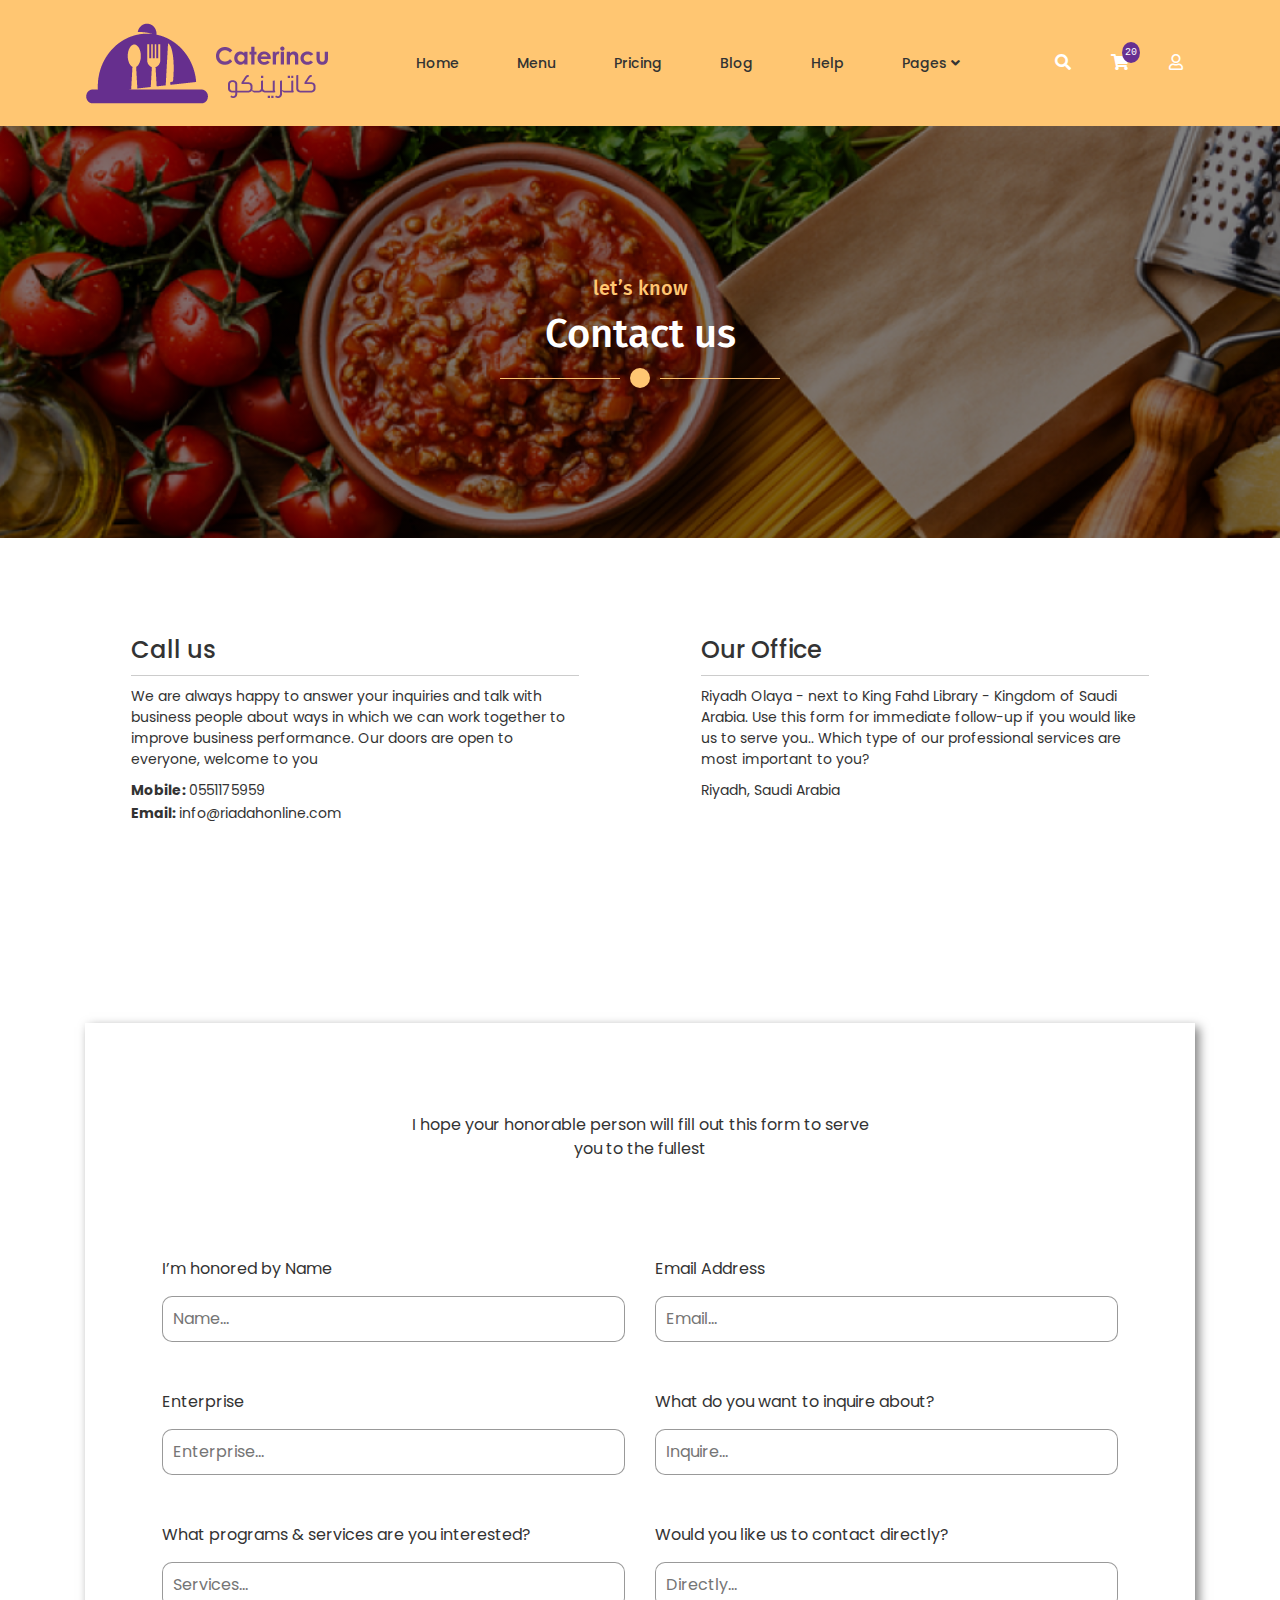
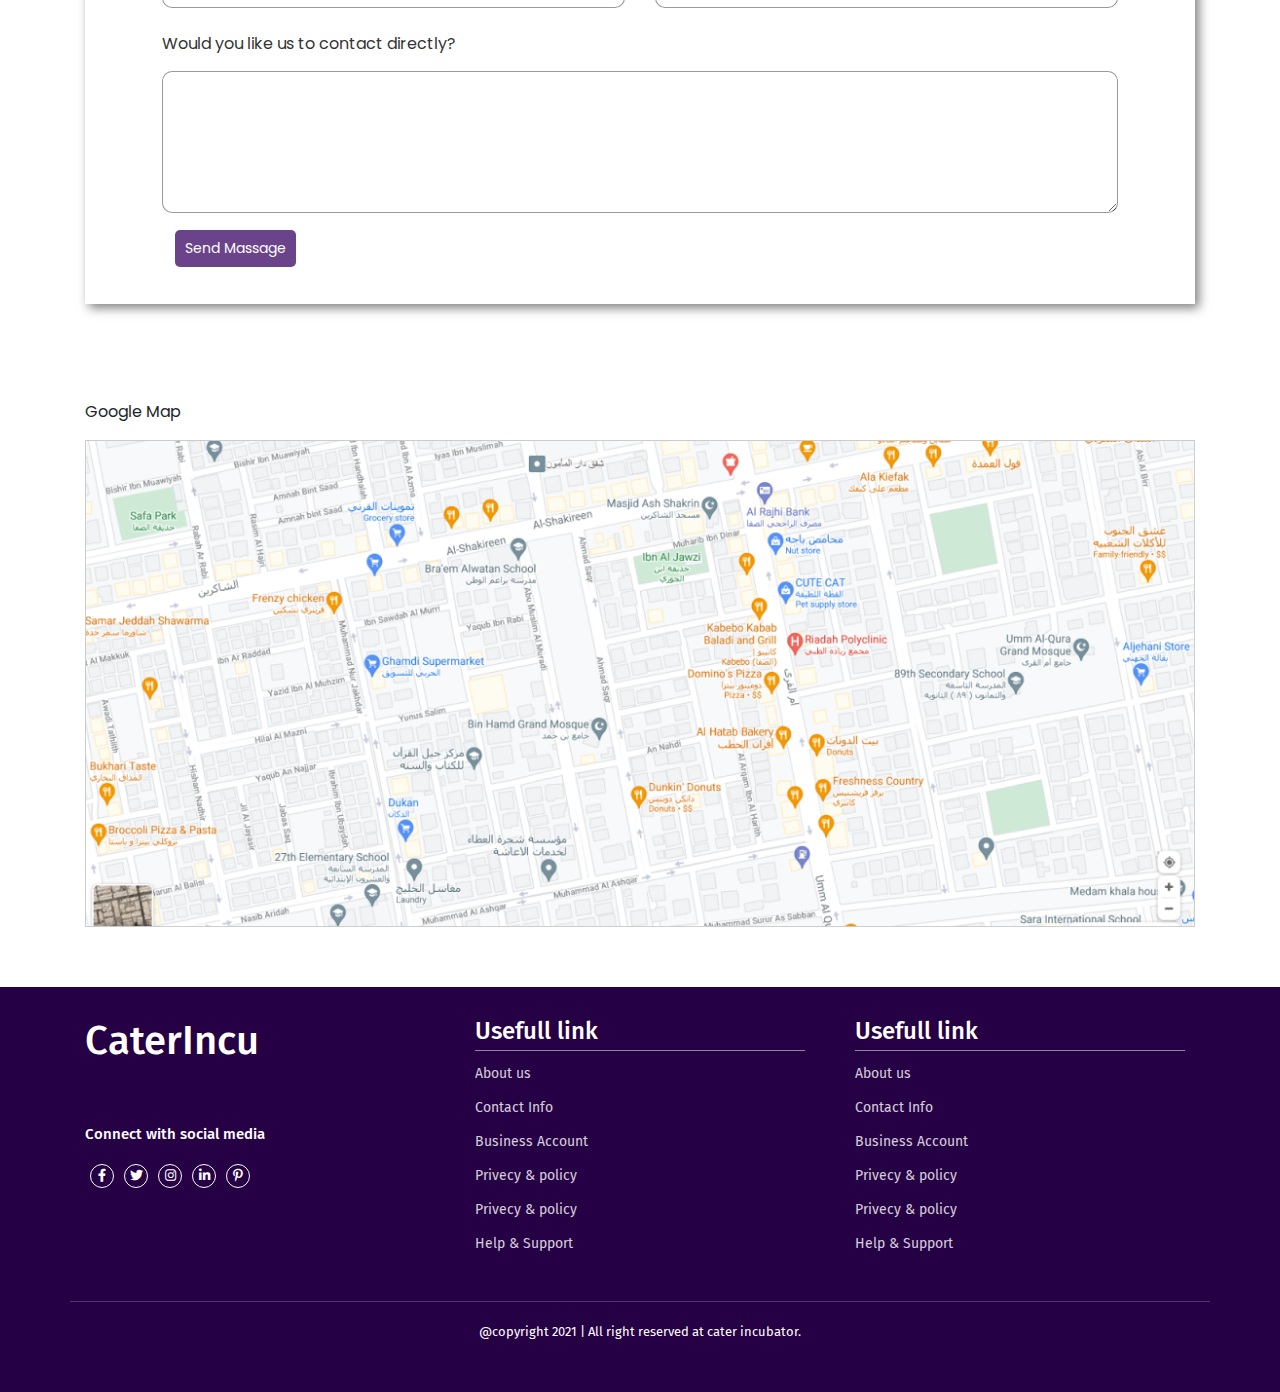
<file: contactus.html>
<!DOCTYPE html>
<html lang="en">
<head>
    <meta charset="UTF-8">
    <meta http-equiv="X-UA-Compatible" content="IE=edge">
    <meta name="viewport" content="width=device-width, initial-scale=1.0">
    <link rel="stylesheet" href="css/bootstrap.min.css" />
    <link rel="stylesheet" href="css/slick.css" />
    <link rel="stylesheet" href="css/slick-theme.css" />
    <link rel="stylesheet" href="css/all.min.css" />
    <link rel="preconnect" href="https://fonts.googleapis.com" />
    <link rel="preconnect" href="https://fonts.gstatic.com" crossorigin />
    <link
      href="https://fonts.googleapis.com/css2?family=Fira+Sans:wght@100;200;300;400;500;600;700&family=Poppins:wght@100;200;300;400;500;600;700&display=swap"
      rel="stylesheet"
    />
    <link rel="stylesheet" href="css/style.css" />
    <title>Contact Us | Caterincu</title>
</head>
<body>
  <nav>
    <div class="container">
      <div class="row">
        <div class="col-4 col-lg-3">
          <div class="logo">
            <a href="#">
              <img src="img/header-logo.png" alt="logo-caterincu" class="img">
            </a>
          </div>
        </div>
        <div class="col-7 nav-hide-1">
          <div class="nav-middle-links">
              <ul>
                <li><span><a href="#">Home</a></></li>
                <li><span><a href="#">Menu</a></></li>
                <li><span><a href="#">Pricing</a></></li>
                <li><span><a href="#">Blog</a></></li>
                <li><span><a href="#">Help</a></></li>
               
                <li class="tik"> 
                   
                  <span><a href="#">Pages <i class="fas fa-angle-down"></i></a></span>
                  <div class="pages_dropdown">
                      <span><a href="index.html">Home</a></span>
                      <span><a href="about-us.html">About</a></span>
                      <span><a href="blog-details.html">Blog</a></span>
                      <span><a href="cart.html">Cart</a></span>
                      <span><a href="checkoutpage.html">Checout</a></span>
                      <span><a href="contactus.html">Contact</a></span>
                      <span><a href="planning-event.html">Plaing</a></span>
                      <span><a href="price-plan.html">PricePLan</a></span>
                      <span><a href="search-page.html">Search</a></span>
                      <span><a href="signin.html">Sign UP</a></span>
                  </div>
                
                </li>
              </ul>
          </div>
        </div>
        <div class="col-8 col-lg-2 tik">
          <div class="nav-right-links nav-hide-2">
            <a href="search-page.html"><i class="fas fa-search"></i></a>
            <a href="#" class="cart">
              <i class="fas fa-shopping-cart"></i>
              <pre>20</pre>
            </a>
            <a href="#"><i class="far fa-user"></i></a>
          </div>
          <div class="bars">
            <span></span>
            <span></span>
            <span></span>
          
          </div>
        </div>
      </div>
    </div>
  </nav>
      <!-- mobile menu -->
    <section class="mobile-menu mobile-menu-home hide">
        <div class="close-icon">
          <i class="fas fa-times"></i>
        </div>
        <div class="mobile__menu__icons">
          <a href="#"><i class="fas fa-search"></i></a>
          <a href="#" class="cart">
            <i class="fas fa-shopping-cart"></i>
            <pre>20</pre>
          </a>
          <a href="#"><i class="far fa-user"></i></a>
        </div>
        <div class="mobilemenus__links">
          <a href="#">Home</a>
          <a href="#">menu</a>
          <a href="#">prcing</a>
          <a href="#">lunch</a>
          <a href="#">help</a>
        </div>
      </section>
      <!-- mobile menu./ -->

    
      <section class="price__plan__banner">
        <div class="container">
            <div class="row">
                <div class="col-12">
                    <div class="banner__info text-center">
                        <h5>let’s know
                            </h5>
                        <h2>Contact us</h2>
                        <div class="line__circle">
                            <div class="line__1"></div>
                            <div class="circle"></div>
                            <div class="line__2"></div>
                        </div>
                    </div>
                </div>
            </div>
        </div>
    </section>

    <!-- contact__info -->
    <section class="contact__info">
        <div class="container">
            <div class="row">
               <div class="col-12 col-sm-12 col-md-12 col-lg-6 my-5">
                   <div class="wrapper__info">
                       <h4>Call us</h4>
                       <p>We are always happy to answer your inquiries and talk with business people about ways in which we can work together to improve business performance. Our doors are open to everyone, welcome to you</p>
                       <span class="d-block"><b>Mobile: </b> 0551175959</span>
                       <span><b>Email: </b> info@riadahonline.com </span>
                   </div>
               </div>
               <div class="col-12 col-sm-12 col-md-12 col-lg-6 my-5">
                   <div class="wrapper__info">
                       <h4>Our Office</h4>
                       <p>Riyadh Olaya - next to King Fahd Library - Kingdom of Saudi Arabia.
                        Use this form for immediate follow-up if you would like us to serve you.. Which type of our professional services are most important to you?</p>
                       <span class="d-block">Riyadh, Saudi Arabia</span>
                       
                   </div>
               </div>
            </div>
        </div>
    </section>
    <!-- contact__info./ -->

    <!-- contact form -->
    <section class="contact__form">
        <div class="container">
            
            <div class="row">
                <div class="col">
                    <div class="form__wrapper">
                        <div class="form__header">
                            <p>I hope your honorable person will fill out this form to 
                                serve you to the fullest</p>
                        </div>
                       <form action="#">
                           <div class="row">
                               <div class="col-12 col-sm-12 col-md-12 col-lg-6 my-4">
                                   <div class="input__box">
                                       <label for="name">I’m honored by Name</label>
                                       <input type="text" name="name" id="" placeholder="Name..." required>
                                   </div>
                               </div>
                               <div class="col-12 col-sm-12 col-md-12 col-lg-6 my-4">
                                   <div class="input__box">
                                       <label for="email">Email Address</label>
                                       <input type="email" name="email" id="" placeholder="Email..." required>
                                   </div>
                               </div>
                               <div class="col-12 col-sm-12 col-md-12 col-lg-6 my-4">
                                   <div class="input__box">
                                       <label for="enterprise">Enterprise</label>
                                       <input type="text" name="enterprise" id="" placeholder="Enterprise..." required>
                                   </div>
                               </div>
                               <div class="col-12 col-sm-12 col-md-12 col-lg-6 my-4">
                                   <div class="input__box">
                                       <label for="inquire">What do you want to inquire about?</label>
                                       <input type="email" name="inquire" id="" placeholder="Inquire..." required>
                                   </div>
                               </div>
                               <div class="col-12 col-sm-12 col-md-12 col-lg-6 my-4">
                                   <div class="input__box">
                                       <label for="services">What programs & services are you interested?</label>
                                       <input type="text" name="services" id="" placeholder="Services..." required>
                                   </div>
                               </div>
                               <div class="col-12 col-sm-12 col-md-12 col-lg-6 my-4">
                                   <div class="input__box">
                                       <label for="directly">Would you like us to contact directly?</label>
                                       <input type="text" name="directly" id="" placeholder="Directly..." required>
                                   </div>
                               </div>
                               <div class="col-12">
                                   <div class="input__box">
                                       <label for="directly">Would you like us to contact directly?</label>
                                       <textarea  name="directly" rows="5" required></textarea>
                                   </div>
                                   <div class="btn">
                                       <button>Send Massage</button>
                                   </div>
                               </div>
                               
                           </div>
                       </form>
                    </div>
                </div>
            </div>
        </div>
    </section>
    <!-- contact form./ -->

    <!-- contact map -->
    <section class="contact_map mt-5">
        <div class="container">
            <div class="row">
                <div class="col">
                    <div class="map">
                        <p class="mt-5 mb-3">Google Map</p>
                        <img src="img/contact_map.png" alt="map" class="w-100">
                    </div>
                </div>
            </div>
        </div>
    </section>
    <!-- contact map -->

      <footer>
        <div class="container">
          <div class="row footer__main">
             <div class="col-12 col-sm-12 col-md-6 col-lg-4">
               <div class="footer__logo">
                 <h1>CaterIncu</h1>
                 <div class="logo__links">
                   <h5>Connect with social media</h5>
                   <ul class="d-flex mt-3">
                     <li><a href="#"><i class="fab fa-facebook-f"></i></a></li>
                     <li><a href="#"><i class="fab fa-twitter"></i></a></li>
                     <li><a href="#"><i class="fab fa-instagram"></i></a></li>
                     <li><a href="#"><i class="fab fa-linkedin-in"></i></a></li>
                     <li><a href="#"><i class="fab fa-pinterest-p"></i></a></li>
                   </ul>
                 </div>
               </div>
             </div>
             <div class="col-12 col-sm-12 col-md-6 col-lg-4">
              <div class="footer__info">
                <div class="footer__title">
                  <h4>Usefull link</h4>
                </div>
                <ul class="footer__links">
                  <li><a href="#">About us</a></li>
                  <li><a href="#">Contact Info</a></li>
                  <li><a href="#">Business Account</a></li>
                  <li><a href="#">Privecy & policy</a></li>
                  <li><a href="#">Privecy & policy</a></li>
                  <li><a href="#">Help & Support</a></li>
                </ul>
              </div>
             </div>
             <div class="col-12 col-sm-12 col-md-6 col-lg-4">
               <div class="footer__info">
                 <div class="footer__title">
                   <h4>Usefull link</h4>
                 </div>
                 <ul class="footer__links">
                   <li><a href="#">About us</a></li>
                   <li><a href="#">Contact Info</a></li>
                   <li><a href="#">Business Account</a></li>
                   <li><a href="#">Privecy & policy</a></li>
                   <li><a href="#">Privecy & policy</a></li>
                   <li><a href="#">Help & Support</a></li>
                 </ul>
               </div>
             </div>
          </div>
          <div class="row footer__bottom">
            <div class="container">
              <div class="row">
                <div class="col-12">
                  <div class="footer__bottom__text">
                    <p>@copyright 2021 | All right reserved at cater incubator.</p>
                  </div>
                </div>
              </div>
            </div>
          </div>
        </div>
      </footer>
     <!-- scripts -->
     <script src="js/jquery-3.6.0.min.js"></script>
     <script src="js/slick.js"></script>
     <script src="js/popper.min.js"></script>
     <script src="js/bootstrap.min.js"></script>
     <script src="js/slick.min.js"></script>
     <script src="js/custom.js"></script>
</body>
</html>
</file>
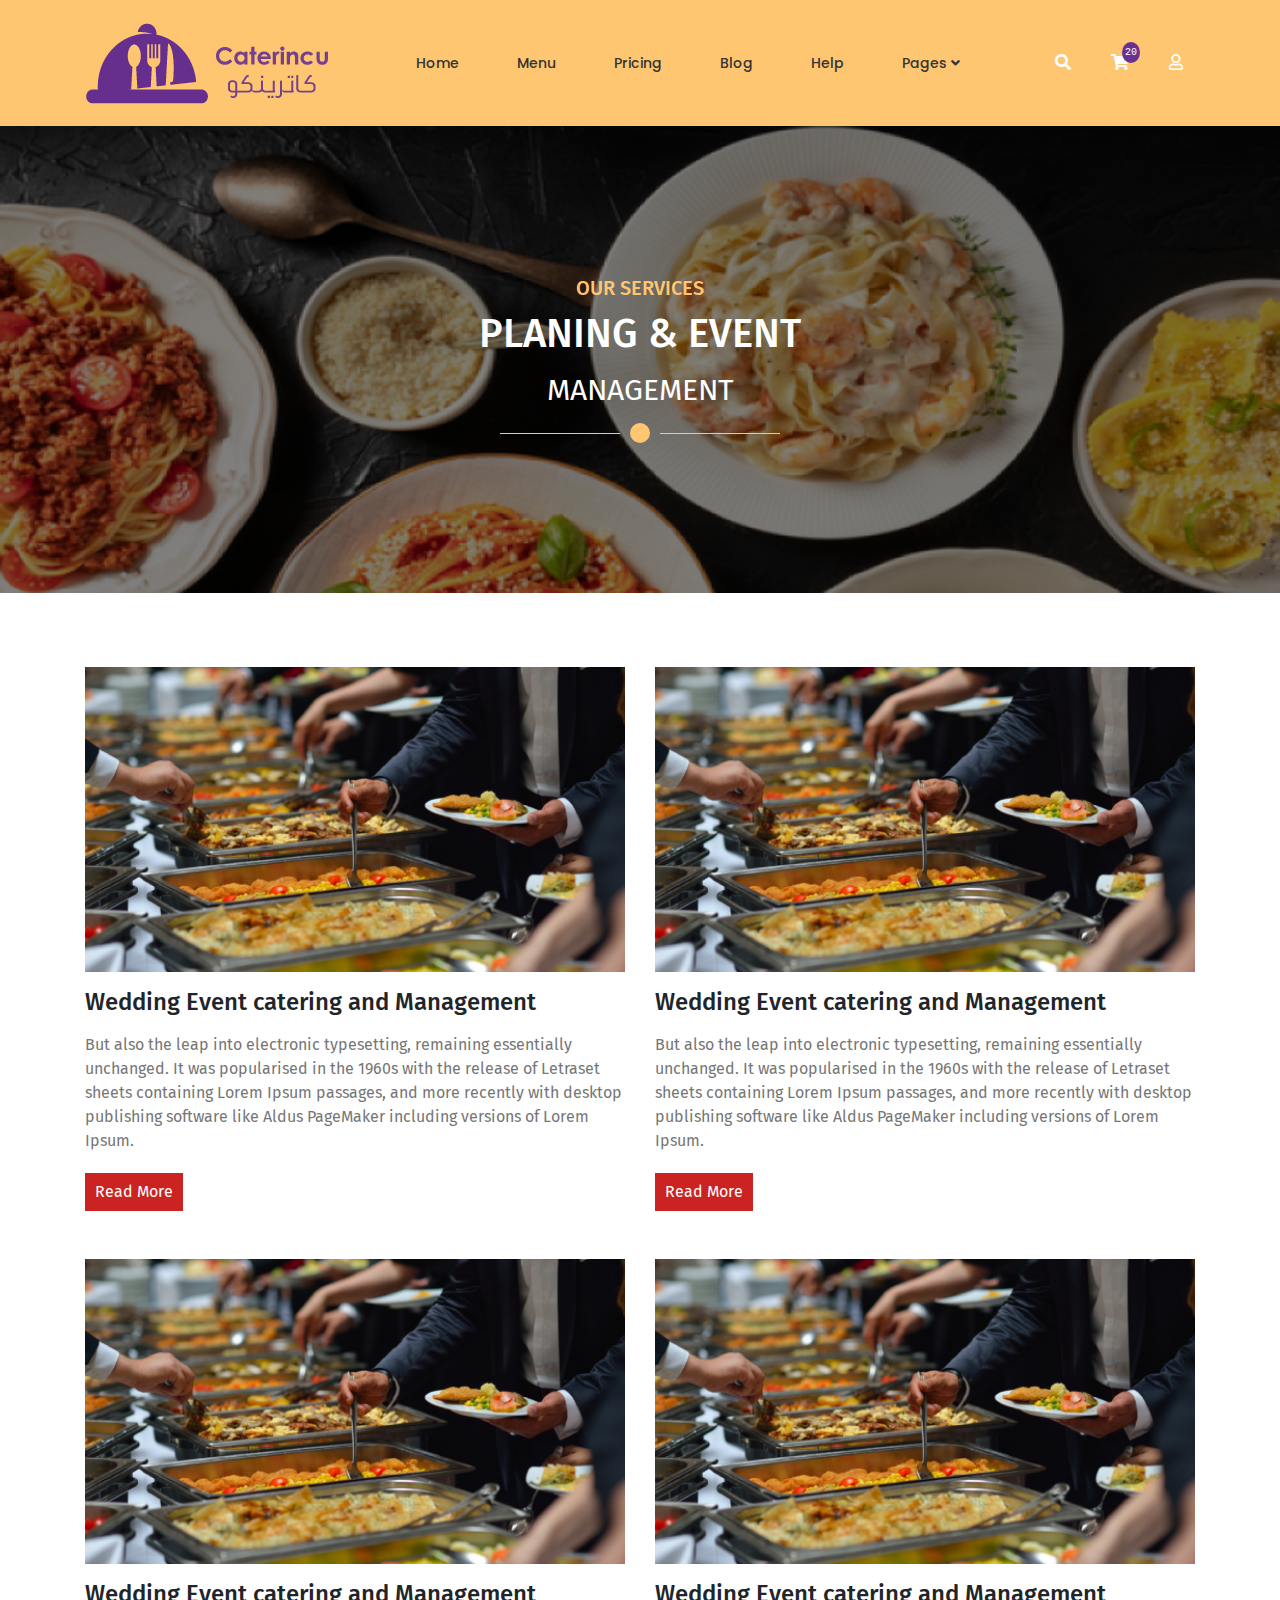
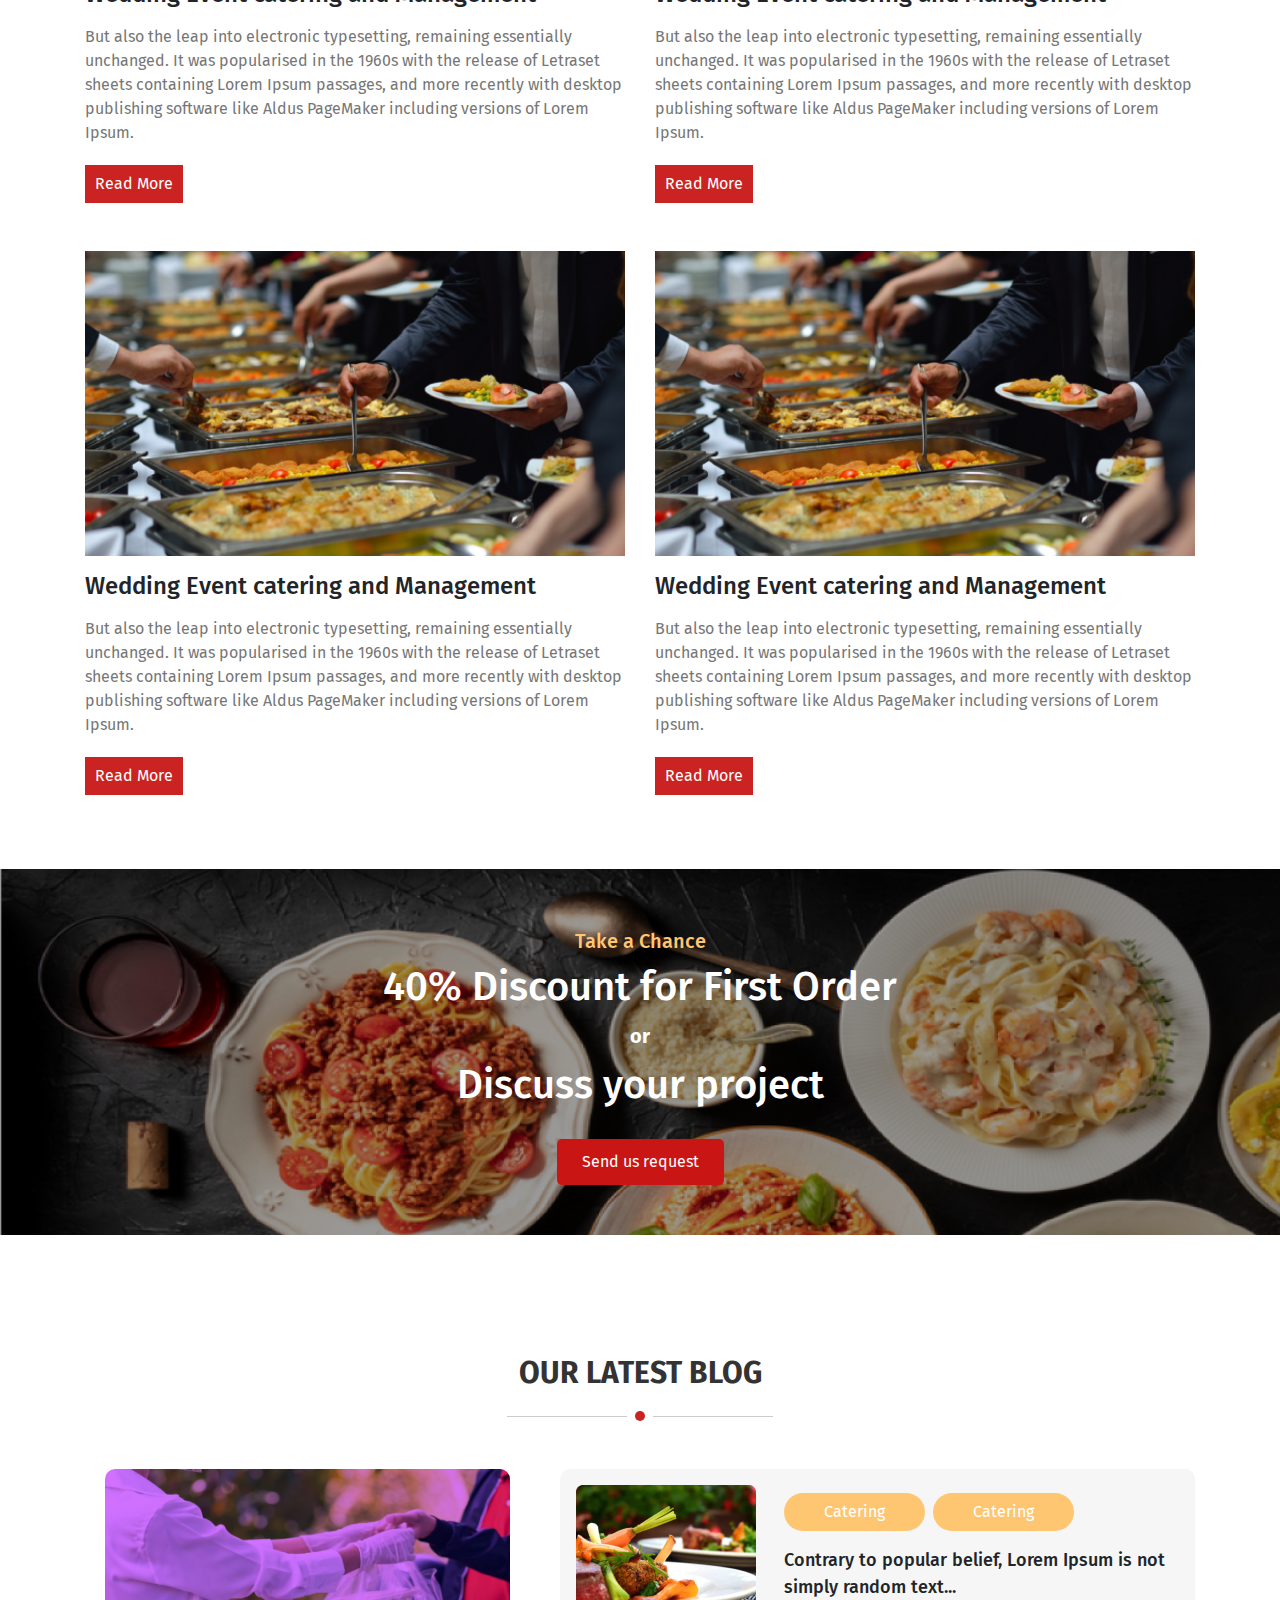
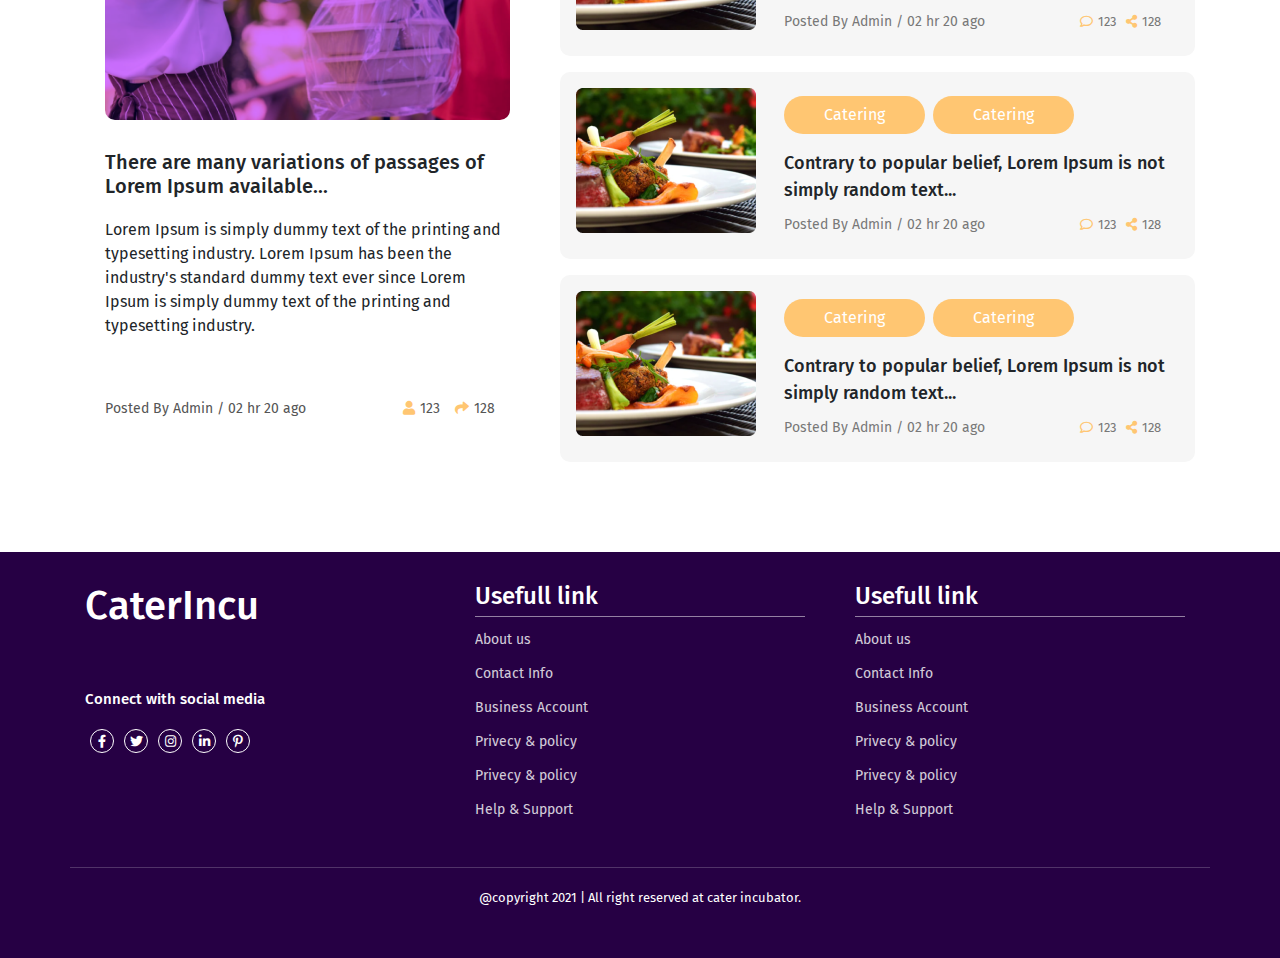
<file: planning-event.html>
<!DOCTYPE html>
<html lang="en">
  <head>
    <meta charset="UTF-8" />
    <meta http-equiv="X-UA-Compatible" content="IE=edge" />
    <meta name="viewport" content="width=device-width, initial-scale=1.0" />
    <link rel="stylesheet" href="css/bootstrap.min.css" />
    <link rel="stylesheet" href="css/slick.css" />
    <link rel="stylesheet" href="css/slick-theme.css" />
    <link rel="stylesheet" href="css/all.min.css" />
    <link rel="preconnect" href="https://fonts.googleapis.com" />
    <link rel="preconnect" href="https://fonts.gstatic.com" crossorigin />
    <link
      href="https://fonts.googleapis.com/css2?family=Fira+Sans:wght@100;200;300;400;500;600;700&family=Poppins:wght@100;200;300;400;500;600;700&display=swap"
      rel="stylesheet"
    />
    <link rel="stylesheet" href="css/style.css" />

    <title>PlanningEvent | Catetincu</title>
  </head>
  <body>
    <nav>
        <div class="container">
          <div class="row">
            <div class="col-4 col-lg-3">
              <div class="logo">
                <a href="#">
                  <img src="img/header-logo.png" alt="logo-caterincu" class="img">
                </a>
              </div>
            </div>
            <div class="col-7 nav-hide-1">
              <div class="nav-middle-links">
                  <ul>
                    <li><span><a href="#">Home</a></></li>
                    <li><span><a href="#">Menu</a></></li>
                    <li><span><a href="#">Pricing</a></></li>
                    <li><span><a href="#">Blog</a></></li>
                    <li><span><a href="#">Help</a></></li>
                   
                    <li class="tik"> 
                       
                      <span><a href="#">Pages <i class="fas fa-angle-down"></i></a></span>
                      <div class="pages_dropdown">
                          <span><a href="index.html">Home</a></span>
                          <span><a href="about-us.html">About</a></span>
                          <span><a href="blog-details.html">Blog</a></span>
                          <span><a href="cart.html">Cart</a></span>
                          <span><a href="checkoutpage.html">Checout</a></span>
                          <span><a href="contactus.html">Contact</a></span>
                          <span><a href="planning-event.html">Plaing</a></span>
                          <span><a href="price-plan.html">PricePLan</a></span>
                          <span><a href="search-page.html">Search</a></span>
                          <span><a href="signin.html">Sign UP</a></span>
                      </div>
                    
                    </li>
                  </ul>
              </div>
            </div>
            <div class="col-8 col-lg-2 tik">
              <div class="nav-right-links nav-hide-2">
                <a href="search-page.html"><i class="fas fa-search"></i></a>
                <a href="#" class="cart">
                  <i class="fas fa-shopping-cart"></i>
                  <pre>20</pre>
                </a>
                <a href="#"><i class="far fa-user"></i></a>
              </div>
              <div class="bars">
                <span></span>
                <span></span>
                <span></span>
              
              </div>
            </div>
          </div>
        </div>
      </nav>
    <!-- planning__event__banner -->
    <section class="planning__event__banner">
        <div class="container">
            <div class="row">
                <div class="col-12">
                    <div class="banner__info text-center">
                        
                        <h5> our SErvices</h5>
                        <h2>Planing & Event </h2>
                        <span>Management</span>
                        <div class="line__circle">
                            <div class="line__1"></div>
                            <div class="circle"></div>
                            <div class="line__2"></div>
                        </div>
                    </div>
                </div>
            </div>
        </div>
    </section>
    <!-- planning__event__banner./ -->

    <section class="planning__event__cards">
        <div class="container">
            <div class="row">
               <div class="col-12 col-sm-12 col-md-12 col-lg-6 my-4">
                   <div class="planning__event__card">
                       <div class="card__img">
                           <img src="img/corporate-program-catering.png" class="w-100" alt="img">
                       </div>
                       <div class="card__text">
                           <h4 class="my-3">Wedding Event catering and 
                            Management </h4>
                            <p>But also the leap into electronic typesetting, remaining essentially unchanged. It was popularised in the 1960s with the release of Letraset sheets containing Lorem Ipsum passages, and more recently with desktop publishing software like Aldus PageMaker including versions of Lorem Ipsum.
                            </p>
                            <a href="#">Read More</a>
                       </div>
                   </div>
               </div>
               <div class="col-12 col-sm-12 col-md-12 col-lg-6 my-4">
                   <div class="planning__event__card">
                       <div class="card__img">
                           <img src="img/corporate-program-catering.png" class="w-100" alt="img">
                       </div>
                       <div class="card__text">
                           <h4 class="my-3">Wedding Event catering and 
                            Management </h4>
                            <p>But also the leap into electronic typesetting, remaining essentially unchanged. It was popularised in the 1960s with the release of Letraset sheets containing Lorem Ipsum passages, and more recently with desktop publishing software like Aldus PageMaker including versions of Lorem Ipsum.
                            </p>
                            <a href="#">Read More</a>
                       </div>
                   </div>
               </div>
               <div class="col-12 col-sm-12 col-md-12 col-lg-6 my-4">
                   <div class="planning__event__card">
                       <div class="card__img">
                           <img src="img/corporate-program-catering.png" class="w-100" alt="img">
                       </div>
                       <div class="card__text">
                           <h4 class="my-3">Wedding Event catering and 
                            Management </h4>
                            <p>But also the leap into electronic typesetting, remaining essentially unchanged. It was popularised in the 1960s with the release of Letraset sheets containing Lorem Ipsum passages, and more recently with desktop publishing software like Aldus PageMaker including versions of Lorem Ipsum.
                            </p>
                            <a href="#">Read More</a>
                       </div>
                   </div>
               </div>
               <div class="col-12 col-sm-12 col-md-12 col-lg-6 my-4">
                   <div class="planning__event__card">
                       <div class="card__img">
                           <img src="img/corporate-program-catering.png" class="w-100" alt="img">
                       </div>
                       <div class="card__text">
                           <h4 class="my-3">Wedding Event catering and 
                            Management </h4>
                            <p>But also the leap into electronic typesetting, remaining essentially unchanged. It was popularised in the 1960s with the release of Letraset sheets containing Lorem Ipsum passages, and more recently with desktop publishing software like Aldus PageMaker including versions of Lorem Ipsum.
                            </p>
                            <a href="#">Read More</a>
                       </div>
                   </div>
               </div>
               <div class="col-12 col-sm-12 col-md-12 col-lg-6 my-4">
                   <div class="planning__event__card">
                       <div class="card__img">
                           <img src="img/corporate-program-catering.png" class="w-100" alt="img">
                       </div>
                       <div class="card__text">
                           <h4 class="my-3">Wedding Event catering and 
                            Management </h4>
                            <p>But also the leap into electronic typesetting, remaining essentially unchanged. It was popularised in the 1960s with the release of Letraset sheets containing Lorem Ipsum passages, and more recently with desktop publishing software like Aldus PageMaker including versions of Lorem Ipsum.
                            </p>
                            <a href="#">Read More</a>
                       </div>
                   </div>
               </div>
               <div class="col-12 col-sm-12 col-md-12 col-lg-6 my-4">
                   <div class="planning__event__card">
                       <div class="card__img">
                           <img src="img/corporate-program-catering.png" class="w-100" alt="img">
                       </div>
                       <div class="card__text">
                           <h4 class="my-3">Wedding Event catering and 
                            Management </h4>
                            <p>But also the leap into electronic typesetting, remaining essentially unchanged. It was popularised in the 1960s with the release of Letraset sheets containing Lorem Ipsum passages, and more recently with desktop publishing software like Aldus PageMaker including versions of Lorem Ipsum.
                            </p>
                            <a href="#">Read More</a>
                       </div>
                   </div>
               </div>
            </div>
        </div>
    </section>
      <!-- discount -->
      <section class="discount">
        <div class="discount__overlay">
          <div class="container">
            <div class="row">
              <div class="col-12">
                <div class="discount__main">
                  <h5>Take a Chance</h5>
                  <h3>40% Discount for First Order</h3>
                  <span>or</span>
                  <h3>Discuss your project</h3>
                  <a href="#">Send us request</a>
                </div>
              </div>
            </div>
          </div>
        </div>
      </section>
      <!-- discount./ -->
      
      <!-- latest blog -->
        <section class="latest__blog">
            <div class="container">
            <div class="row">
                <div class="col-12"><div class="latest__blog__header">
                <h3 class="text-uppercase font-bold">Our Latest Blog</h3>
                <div class="line__div">
                    <div class="first"></div>
                    <div class="second"></div>
                    <div class="third"></div>
                </div>
            </div></div>
            </div>
            <div class="row mt-5">
                <div class="col-12 col-sm-12 col-md-12 col-lg-5">
                <div class="left__side">
                    <div class="left__img">
                    <img src="img/lastest-blog.png" alt="img">
                    </div>
                    <div class="left__text">
                    <h3>There are many variations of passages of Lorem Ipsum available...</h3>
                    <p>Lorem Ipsum is simply dummy text of the printing and typesetting industry. Lorem Ipsum has been the industry's standard dummy text ever since
                        Lorem Ipsum is simply dummy text of the printing and typesetting industry.</p>
                    </div>
                    <div class="left__footer d-flex justify-content-between">
                    <p>Posted By Admin / 02 hr 20 ago</p>
                    <div class="icons d-flex">
                        <div class="icon d-flex">
                        <i class="fas fa-user"></i>
                        <span>123</span>
                        </div>
                        <div class="icon d-flex">
                        <i class="fas fa-share"></i>
                        <span>128</span>
                        </div>
                    </div>
                    </div>
                </div>
                </div>
                <div class="col-12 col-sm-12 col-md-12 col-lg-7">
                <div class="right__side">
                    <div class="row cards">
                    <div class="col-12">
                        <div class="right__side__card d-flex  w-100 p-3">
                        <div class="card__img">
                            <img src="img/blog-1.png">
                        </div>
                        <div class="card__text p-2">
                            <div class="top__btns mb-3">
                            <a href="#" class="mr-2">Catering</a>
                            <a href="#">Catering</a>
                            </div>
                            <p>Contrary to popular belief, Lorem Ipsum is not simply random text...</p>
                            <div class="card__footer d-flex justify-content-between align-items-center">
                            <p>Posted By Admin / 02 hr 20 ago</p>
                            <div class="icons d-flex align-items-center">
                                <div class="icon d-flex">
                                <i class="far fa-comment"></i>
                                <span>123</span>
                                </div>
                                <div class="icon d-flex">
                                <i class="fas fa-share-alt"></i>
                                <span>128</span>
                                </div>
                            </div>
                            </div>
                        </div>
                        </div>
                    </div>
                    <div class="col-12 my-3">
                        <div class="right__side__card d-flex w-100 p-3">
                        <div class="card__img">
                            <img src="img/blog-1.png" alt="">
                        </div>
                        <div class="card__text p-2">
                            <div class="top__btns mb-3">
                            <a href="#" class="mr-2">Catering</a>
                            <a href="#">Catering</a>
                            </div>
                            <p>Contrary to popular belief, Lorem Ipsum is not simply random text...</p>
                            <div class="card__footer d-flex justify-content-between align-items-center">
                            <p>Posted By Admin / 02 hr 20 ago</p>
                            <div class="icons d-flex align-items-center">
                                <div class="icon d-flex">
                                <i class="far fa-comment"></i>
                                <span>123</span>
                                </div>
                                <div class="icon d-flex">
                                <i class="fas fa-share-alt"></i>
                                <span>128</span>
                                </div>
                            </div>
                            </div>
                        </div>
                        </div>
                    </div>
                    <div class="col-12">
                        <div class="right__side__card d-flex w-100 p-3">
                        <div class="card__img">
                            <img src="img/blog-1.png" alt="">
                        </div>
                        <div class="card__text p-2">
                            <div class="top__btns mb-3">
                            <a href="#" class="mr-2">Catering</a>
                            <a href="#">Catering</a>
                            </div>
                            <p>Contrary to popular belief, Lorem Ipsum is not simply random text...</p>
                            <div class="card__footer d-flex justify-content-between align-items-center">
                            <p>Posted By Admin / 02 hr 20 ago</p>
                            <div class="icons d-flex align-items-center">
                                <div class="icon d-flex">
                                <i class="far fa-comment"></i>
                                <span>123</span>
                                </div>
                                <div class="icon d-flex">
                                <i class="fas fa-share-alt"></i>
                                <span>128</span>
                                </div>
                            </div>
                            </div>
                        </div>
                        </div>
                    </div>
                    </div>
                </div>
                </div>
            </div>
            </div>
        </section>
        <!-- latest blog./ -->


        <!-- footer -->
            <footer>
                <div class="container">
                <div class="row footer__main">
                    <div class="col-12 col-sm-12 col-md-6 col-lg-4">
                    <div class="footer__logo">
                        <h1>CaterIncu</h1>
                        <div class="logo__links">
                        <h5>Connect with social media</h5>
                        <ul class="d-flex mt-3">
                            <li><a href="#"><i class="fab fa-facebook-f"></i></a></li>
                            <li><a href="#"><i class="fab fa-twitter"></i></a></li>
                            <li><a href="#"><i class="fab fa-instagram"></i></a></li>
                            <li><a href="#"><i class="fab fa-linkedin-in"></i></a></li>
                            <li><a href="#"><i class="fab fa-pinterest-p"></i></a></li>
                        </ul>
                        </div>
                    </div>
                    </div>
                    <div class="col-12 col-sm-12 col-md-6 col-lg-4">
                    <div class="footer__info">
                        <div class="footer__title">
                        <h4>Usefull link</h4>
                        </div>
                        <ul class="footer__links">
                        <li><a href="#">About us</a></li>
                        <li><a href="#">Contact Info</a></li>
                        <li><a href="#">Business Account</a></li>
                        <li><a href="#">Privecy & policy</a></li>
                        <li><a href="#">Privecy & policy</a></li>
                        <li><a href="#">Help & Support</a></li>
                        </ul>
                    </div>
                    </div>
                    <div class="col-12 col-sm-12 col-md-6 col-lg-4">
                    <div class="footer__info">
                        <div class="footer__title">
                        <h4>Usefull link</h4>
                        </div>
                        <ul class="footer__links">
                        <li><a href="#">About us</a></li>
                        <li><a href="#">Contact Info</a></li>
                        <li><a href="#">Business Account</a></li>
                        <li><a href="#">Privecy & policy</a></li>
                        <li><a href="#">Privecy & policy</a></li>
                        <li><a href="#">Help & Support</a></li>
                        </ul>
                    </div>
                    </div>
                </div>
                <div class="row footer__bottom">
                    <div class="container">
                    <div class="row">
                        <div class="col-12">
                        <div class="footer__bottom__text">
                            <p>@copyright 2021 | All right reserved at cater incubator.</p>
                        </div>
                        </div>
                    </div>
                    </div>
                </div>
                </div>
            </footer>
    <!-- footer./ -->


     <!-- scripts -->
     <script src="js/jquery-3.6.0.min.js"></script>
     <script src="js/slick.js"></script>
     <script src="js/popper.min.js"></script>
     <script src="js/bootstrap.min.js"></script>
     <script src="js/slick.min.js"></script>
     <script src="js/custom.js"></script>
</body>
</html>
</file>
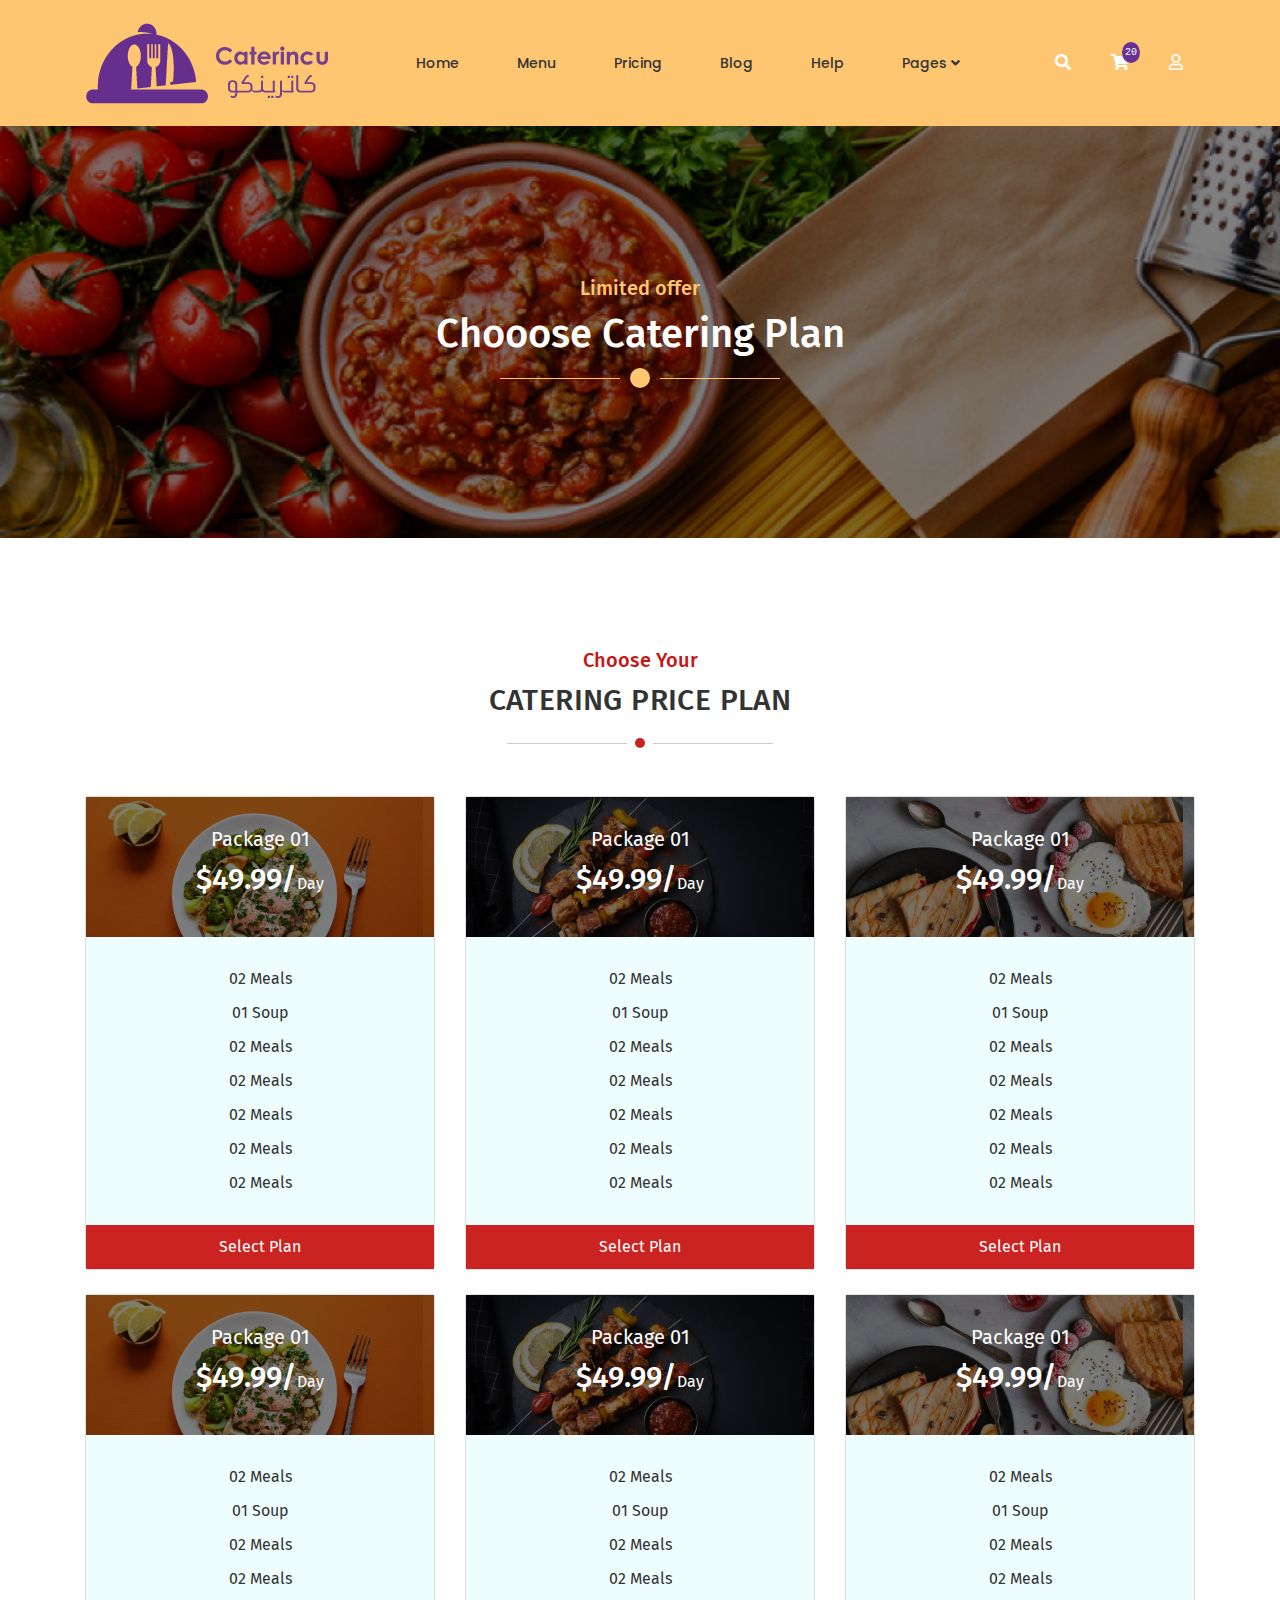
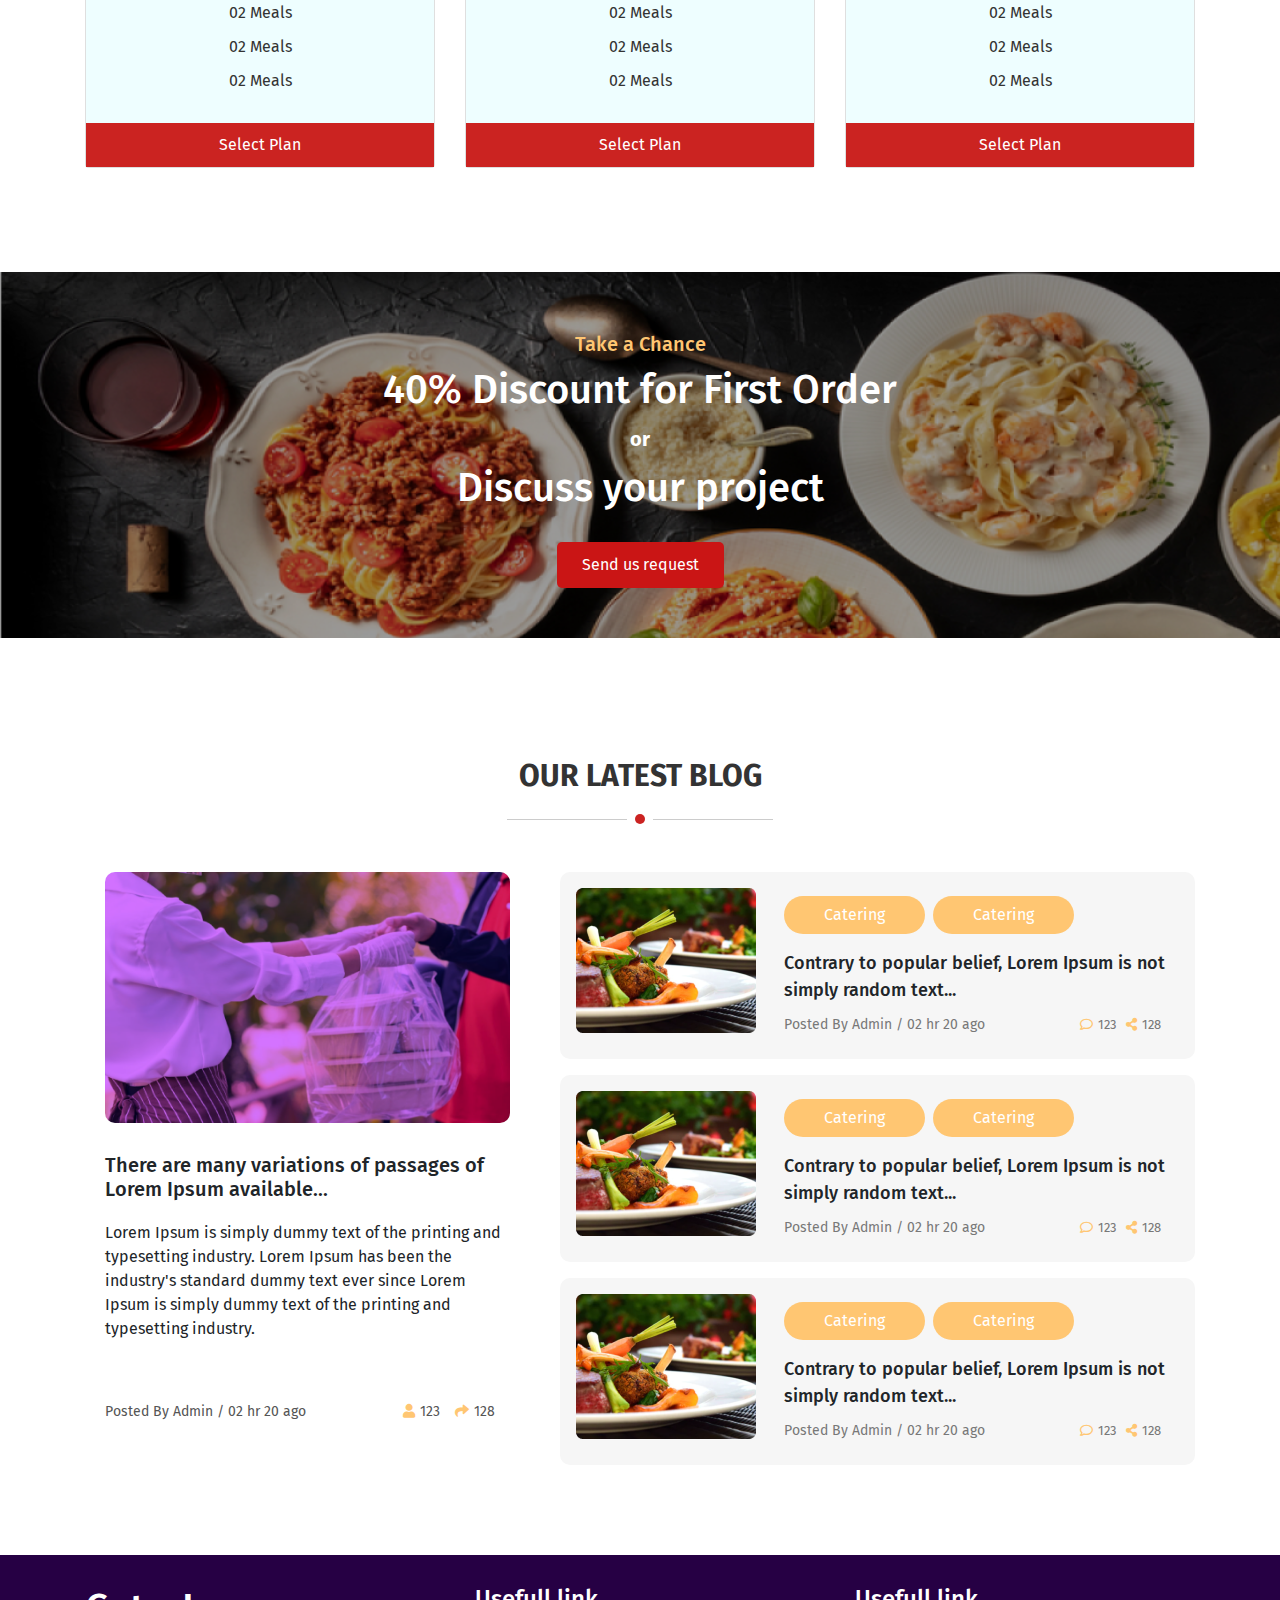
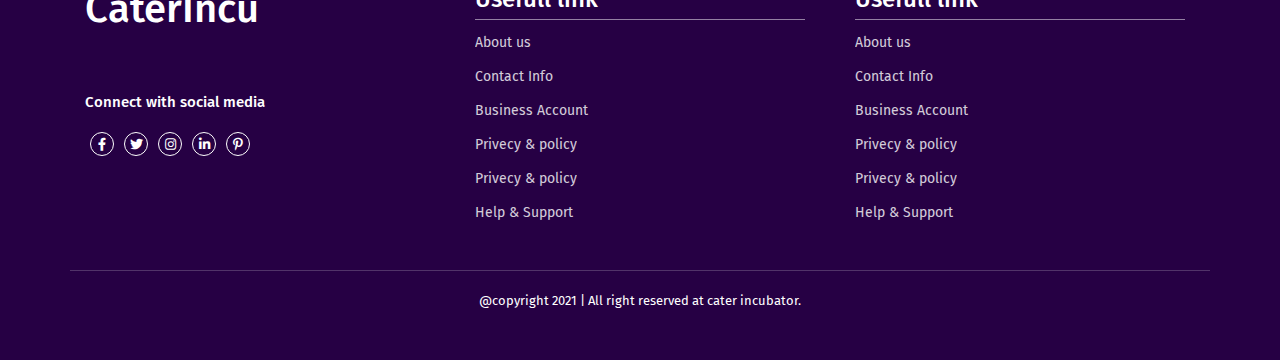
<file: price-plan.html>
<!DOCTYPE html>
<html lang="en">
  <head>
    <meta charset="UTF-8" />
    <meta http-equiv="X-UA-Compatible" content="IE=edge" />
    <meta name="viewport" content="width=device-width, initial-scale=1.0" />
    <link rel="stylesheet" href="css/bootstrap.min.css" />
    <link rel="stylesheet" href="css/slick.css" />
    <link rel="stylesheet" href="css/slick-theme.css" />
    <link rel="stylesheet" href="css/all.min.css" />
    <link rel="preconnect" href="https://fonts.googleapis.com" />
    <link rel="preconnect" href="https://fonts.gstatic.com" crossorigin />
    <link
      href="https://fonts.googleapis.com/css2?family=Fira+Sans:wght@100;200;300;400;500;600;700&family=Poppins:wght@100;200;300;400;500;600;700&display=swap"
      rel="stylesheet"
    />
    <link rel="stylesheet" href="css/style.css" />

    <title>PricePlan | Catetincu</title>
  </head>
  <body>
    <nav>
      <div class="container">
        <div class="row">
          <div class="col-4 col-lg-3">
            <div class="logo">
              <a href="#">
                <img src="img/header-logo.png" alt="logo-caterincu" class="img">
              </a>
            </div>
          </div>
          <div class="col-7 nav-hide-1">
            <div class="nav-middle-links">
                <ul>
                  <li><span><a href="#">Home</a></></li>
                  <li><span><a href="#">Menu</a></></li>
                  <li><span><a href="#">Pricing</a></></li>
                  <li><span><a href="#">Blog</a></></li>
                  <li><span><a href="#">Help</a></></li>
                 
                  <li class="tik"> 
                     
                    <span><a href="#">Pages <i class="fas fa-angle-down"></i></a></span>
                    <div class="pages_dropdown">
                        <span><a href="index.html">Home</a></span>
                        <span><a href="about-us.html">About</a></span>
                        <span><a href="blog-details.html">Blog</a></span>
                        <span><a href="cart.html">Cart</a></span>
                        <span><a href="checkoutpage.html">Checout</a></span>
                        <span><a href="contactus.html">Contact</a></span>
                        <span><a href="planning-event.html">Plaing</a></span>
                        <span><a href="price-plan.html">PricePLan</a></span>
                        <span><a href="search-page.html">Search</a></span>
                        <span><a href="signin.html">Sign UP</a></span>
                    </div>
                  
                  </li>
                </ul>
            </div>
          </div>
          <div class="col-8 col-lg-2 tik">
            <div class="nav-right-links nav-hide-2">
              <a href="search-page.html"><i class="fas fa-search"></i></a>
              <a href="#" class="cart">
                <i class="fas fa-shopping-cart"></i>
                <pre>20</pre>
              </a>
              <a href="#"><i class="far fa-user"></i></a>
            </div>
            <div class="bars">
              <span></span>
              <span></span>
              <span></span>
            
            </div>
          </div>
        </div>
      </div>
    </nav>
     <!-- mobile menu -->
     <section class="mobile-menu mobile-menu-home hide">
        <div class="close-icon">
          <i class="fas fa-times"></i>
        </div>
        <div class="mobile__menu__icons">
          <a href="#"><i class="fas fa-search"></i></a>
          <a href="#" class="cart">
            <i class="fas fa-shopping-cart"></i>
            <pre>20</pre>
          </a>
          <a href="#"><i class="far fa-user"></i></a>
        </div>
        <div class="mobilemenus__links">
          <a href="#">Home</a>
          <a href="#">menu</a>
          <a href="#">prcing</a>
          <a href="#">lunch</a>
          <a href="#">help</a>
        </div>
      </section>
      <!-- mobile menu./ -->
    
<section class="price__plan__banner">
    <div class="container">
        <div class="row">
            <div class="col-12">
                <div class="banner__info text-center">
                    <h5>Limited offer</h5>
                    <h2>Chooose Catering Plan</h2>
                    <div class="line__circle">
                        <div class="line__1"></div>
                        <div class="circle"></div>
                        <div class="line__2"></div>
                    </div>
                </div>
            </div>
        </div>
    </div>
</section>

   <!-- price plan -->
   <section class="price__plan">
    <div class="container">
      <div class="row mb-5">
        <div class="col-12">
          <div class="price__plan__title">
            <h5>Choose Your</h5>
            <h3>Catering Price plan</h3>
            <div class="line__div">
              <div class="first"></div>
              <div class="second"></div>
              <div class="third"></div>
            </div>
          </div>
        </div>
      </div>
      <div class="row mt-5">
        <div class="col-12 col-sm-12 col-md-6 col-lg-4">
          <div class="card">
            <div class="card__img">
              <div class="img__overlay">
                <h4>Package 01</h4>
                <div class="price">
                  <h3>$49.99/</h3>
                  <span>Day</span>
                </div>
              </div>
            </div>
            <div class="card__body">
              <span>02 Meals</span>
              <span>01 Soup</span>
              <span>02 Meals</span>
              <span>02 Meals</span>
              <span>02 Meals</span>
              <span>02 Meals</span>
              <span>02 Meals</span>
            </div>
            <div class="card__footer">
              <a href="">Select Plan</a>
            </div>
          </div>
        </div>
        <div class="col-12 col-sm-12 col-md-6 col-lg-4">
          <div class="card">
            <div
              class="card__img"
              style="background: url(img/Package--02.png)"
            >
              <div class="img__overlay">
                <h4>Package 01</h4>
                <div class="price">
                  <h3>$49.99/</h3>
                  <span>Day</span>
                </div>
              </div>
            </div>
            <div class="card__body">
              <span>02 Meals</span>
              <span>01 Soup</span>
              <span>02 Meals</span>
              <span>02 Meals</span>
              <span>02 Meals</span>
              <span>02 Meals</span>
              <span>02 Meals</span>
            </div>
            <div class="card__footer">
              <a href="">Select Plan</a>
            </div>
          </div>
        </div>
        <div class="col-12 col-sm-12 col-md-6 col-lg-4">
          <div class="card">
            <div
              class="card__img"
              style="background: url(img/package-03.png)"
            >
              <div class="img__overlay">
                <h4>Package 01</h4>
                <div class="price">
                  <h3>$49.99/</h3>
                  <span>Day</span>
                </div>
              </div>
            </div>
            <div class="card__body">
              <span>02 Meals</span>
              <span>01 Soup</span>
              <span>02 Meals</span>
              <span>02 Meals</span>
              <span>02 Meals</span>
              <span>02 Meals</span>
              <span>02 Meals</span>
            </div>
            <div class="card__footer">
              <a href="">Select Plan</a>
            </div>
          </div>
        </div>
        <div class="col-12 col-sm-12 col-md-6 col-lg-4 my-4">
          <div class="card">
            <div class="card__img">
              <div class="img__overlay">
                <h4>Package 01</h4>
                <div class="price">
                  <h3>$49.99/</h3>
                  <span>Day</span>
                </div>
              </div>
            </div>
            <div class="card__body">
              <span>02 Meals</span>
              <span>01 Soup</span>
              <span>02 Meals</span>
              <span>02 Meals</span>
              <span>02 Meals</span>
              <span>02 Meals</span>
              <span>02 Meals</span>
            </div>
            <div class="card__footer">
              <a href="">Select Plan</a>
            </div>
          </div>
        </div>
        <div class="col-12 col-sm-12 col-md-6 col-lg-4 my-4">
          <div class="card">
            <div
              class="card__img"
              style="background: url(img/Package--02.png)"
            >
              <div class="img__overlay">
                <h4>Package 01</h4>
                <div class="price">
                  <h3>$49.99/</h3>
                  <span>Day</span>
                </div>
              </div>
            </div>
            <div class="card__body">
              <span>02 Meals</span>
              <span>01 Soup</span>
              <span>02 Meals</span>
              <span>02 Meals</span>
              <span>02 Meals</span>
              <span>02 Meals</span>
              <span>02 Meals</span>
            </div>
            <div class="card__footer">
              <a href="">Select Plan</a>
            </div>
          </div>
        </div>
        <div class="col-12 col-sm-12 col-md-6 col-lg-4 my-4">
          <div class="card">
            <div
              class="card__img"
              style="background: url(img/package-03.png)"
            >
              <div class="img__overlay">
                <h4>Package 01</h4>
                <div class="price">
                  <h3>$49.99/</h3>
                  <span>Day</span>
                </div>
              </div>
            </div>
            <div class="card__body">
              <span>02 Meals</span>
              <span>01 Soup</span>
              <span>02 Meals</span>
              <span>02 Meals</span>
              <span>02 Meals</span>
              <span>02 Meals</span>
              <span>02 Meals</span>
            </div>
            <div class="card__footer">
              <a href="">Select Plan</a>
            </div>
          </div>
        </div>
      </div>
    </div>
  </section>
  <!-- price plan./ -->

      <!-- discount -->
      <section class="discount">
        <div class="discount__overlay">
          <div class="container">
            <div class="row">
              <div class="col-12">
                <div class="discount__main">
                  <h5>Take a Chance</h5>
                  <h3>40% Discount for First Order</h3>
                  <span>or</span>
                  <h3>Discuss your project</h3>
                  <a href="#">Send us request</a>
                </div>
              </div>
            </div>
          </div>
        </div>
      </section>
      <!-- discount./ -->
      
      <!-- latest blog -->
<section class="latest__blog">
    <div class="container">
      <div class="row">
        <div class="col-12"><div class="latest__blog__header">
          <h3 class="text-uppercase font-bold">Our Latest Blog</h3>
          <div class="line__div">
            <div class="first"></div>
            <div class="second"></div>
            <div class="third"></div>
          </div>
      </div></div>
      </div>
      <div class="row mt-5">
        <div class="col-12 col-sm-12 col-md-12 col-lg-5">
          <div class="left__side">
            <div class="left__img">
              <img src="img/lastest-blog.png" alt="img">
            </div>
            <div class="left__text">
              <h3>There are many variations of passages of Lorem Ipsum available...</h3>
              <p>Lorem Ipsum is simply dummy text of the printing and typesetting industry. Lorem Ipsum has been the industry's standard dummy text ever since
                Lorem Ipsum is simply dummy text of the printing and typesetting industry.</p>
            </div>
            <div class="left__footer d-flex justify-content-between">
              <p>Posted By Admin / 02 hr 20 ago</p>
              <div class="icons d-flex">
                <div class="icon d-flex">
                  <i class="fas fa-user"></i>
                  <span>123</span>
                </div>
                <div class="icon d-flex">
                  <i class="fas fa-share"></i>
                  <span>128</span>
                </div>
              </div>
            </div>
          </div>
        </div>
        <div class="col-12 col-sm-12 col-md-12 col-lg-7">
          <div class="right__side">
            <div class="row cards">
              <div class="col-12">
                <div class="right__side__card d-flex  w-100 p-3">
                  <div class="card__img">
                    <img src="img/blog-1.png">
                  </div>
                  <div class="card__text p-2">
                    <div class="top__btns mb-3">
                      <a href="#" class="mr-2">Catering</a>
                      <a href="#">Catering</a>
                    </div>
                    <p>Contrary to popular belief, Lorem Ipsum is not simply random text...</p>
                    <div class="card__footer d-flex justify-content-between align-items-center">
                      <p>Posted By Admin / 02 hr 20 ago</p>
                      <div class="icons d-flex align-items-center">
                        <div class="icon d-flex">
                          <i class="far fa-comment"></i>
                          <span>123</span>
                        </div>
                        <div class="icon d-flex">
                          <i class="fas fa-share-alt"></i>
                          <span>128</span>
                        </div>
                      </div>
                    </div>
                 </div>
                </div>
              </div>
              <div class="col-12 my-3">
                <div class="right__side__card d-flex w-100 p-3">
                  <div class="card__img">
                    <img src="img/blog-1.png" alt="">
                  </div>
                  <div class="card__text p-2">
                    <div class="top__btns mb-3">
                      <a href="#" class="mr-2">Catering</a>
                      <a href="#">Catering</a>
                    </div>
                    <p>Contrary to popular belief, Lorem Ipsum is not simply random text...</p>
                    <div class="card__footer d-flex justify-content-between align-items-center">
                      <p>Posted By Admin / 02 hr 20 ago</p>
                      <div class="icons d-flex align-items-center">
                        <div class="icon d-flex">
                          <i class="far fa-comment"></i>
                          <span>123</span>
                        </div>
                        <div class="icon d-flex">
                          <i class="fas fa-share-alt"></i>
                          <span>128</span>
                        </div>
                      </div>
                    </div>
                 </div>
                </div>
              </div>
              <div class="col-12">
                <div class="right__side__card d-flex w-100 p-3">
                  <div class="card__img">
                    <img src="img/blog-1.png" alt="">
                  </div>
                  <div class="card__text p-2">
                    <div class="top__btns mb-3">
                      <a href="#" class="mr-2">Catering</a>
                      <a href="#">Catering</a>
                    </div>
                    <p>Contrary to popular belief, Lorem Ipsum is not simply random text...</p>
                    <div class="card__footer d-flex justify-content-between align-items-center">
                      <p>Posted By Admin / 02 hr 20 ago</p>
                      <div class="icons d-flex align-items-center">
                        <div class="icon d-flex">
                          <i class="far fa-comment"></i>
                          <span>123</span>
                        </div>
                        <div class="icon d-flex">
                          <i class="fas fa-share-alt"></i>
                          <span>128</span>
                        </div>
                      </div>
                    </div>
                 </div>
                </div>
              </div>
            </div>
          </div>
        </div>
      </div>
    </div>
  </section>
  <!-- latest blog./ -->
<footer>
    <div class="container">
      <div class="row footer__main">
         <div class="col-12 col-sm-12 col-md-6 col-lg-4">
           <div class="footer__logo">
             <h1>CaterIncu</h1>
             <div class="logo__links">
               <h5>Connect with social media</h5>
               <ul class="d-flex mt-3">
                 <li><a href="#"><i class="fab fa-facebook-f"></i></a></li>
                 <li><a href="#"><i class="fab fa-twitter"></i></a></li>
                 <li><a href="#"><i class="fab fa-instagram"></i></a></li>
                 <li><a href="#"><i class="fab fa-linkedin-in"></i></a></li>
                 <li><a href="#"><i class="fab fa-pinterest-p"></i></a></li>
               </ul>
             </div>
           </div>
         </div>
         <div class="col-12 col-sm-12 col-md-6 col-lg-4">
          <div class="footer__info">
            <div class="footer__title">
              <h4>Usefull link</h4>
            </div>
            <ul class="footer__links">
              <li><a href="#">About us</a></li>
              <li><a href="#">Contact Info</a></li>
              <li><a href="#">Business Account</a></li>
              <li><a href="#">Privecy & policy</a></li>
              <li><a href="#">Privecy & policy</a></li>
              <li><a href="#">Help & Support</a></li>
            </ul>
          </div>
         </div>
         <div class="col-12 col-sm-12 col-md-6 col-lg-4">
           <div class="footer__info">
             <div class="footer__title">
               <h4>Usefull link</h4>
             </div>
             <ul class="footer__links">
               <li><a href="#">About us</a></li>
               <li><a href="#">Contact Info</a></li>
               <li><a href="#">Business Account</a></li>
               <li><a href="#">Privecy & policy</a></li>
               <li><a href="#">Privecy & policy</a></li>
               <li><a href="#">Help & Support</a></li>
             </ul>
           </div>
         </div>
      </div>
      <div class="row footer__bottom">
        <div class="container">
          <div class="row">
            <div class="col-12">
              <div class="footer__bottom__text">
                <p>@copyright 2021 | All right reserved at cater incubator.</p>
              </div>
            </div>
          </div>
        </div>
      </div>
    </div>
  </footer>
     <!-- scripts -->
     <script src="js/jquery-3.6.0.min.js"></script>
     <script src="js/slick.js"></script>
     <script src="js/popper.min.js"></script>
     <script src="js/bootstrap.min.js"></script>
     <script src="js/slick.min.js"></script>
     <script src="js/custom.js"></script>
</body>
</html>
</file>
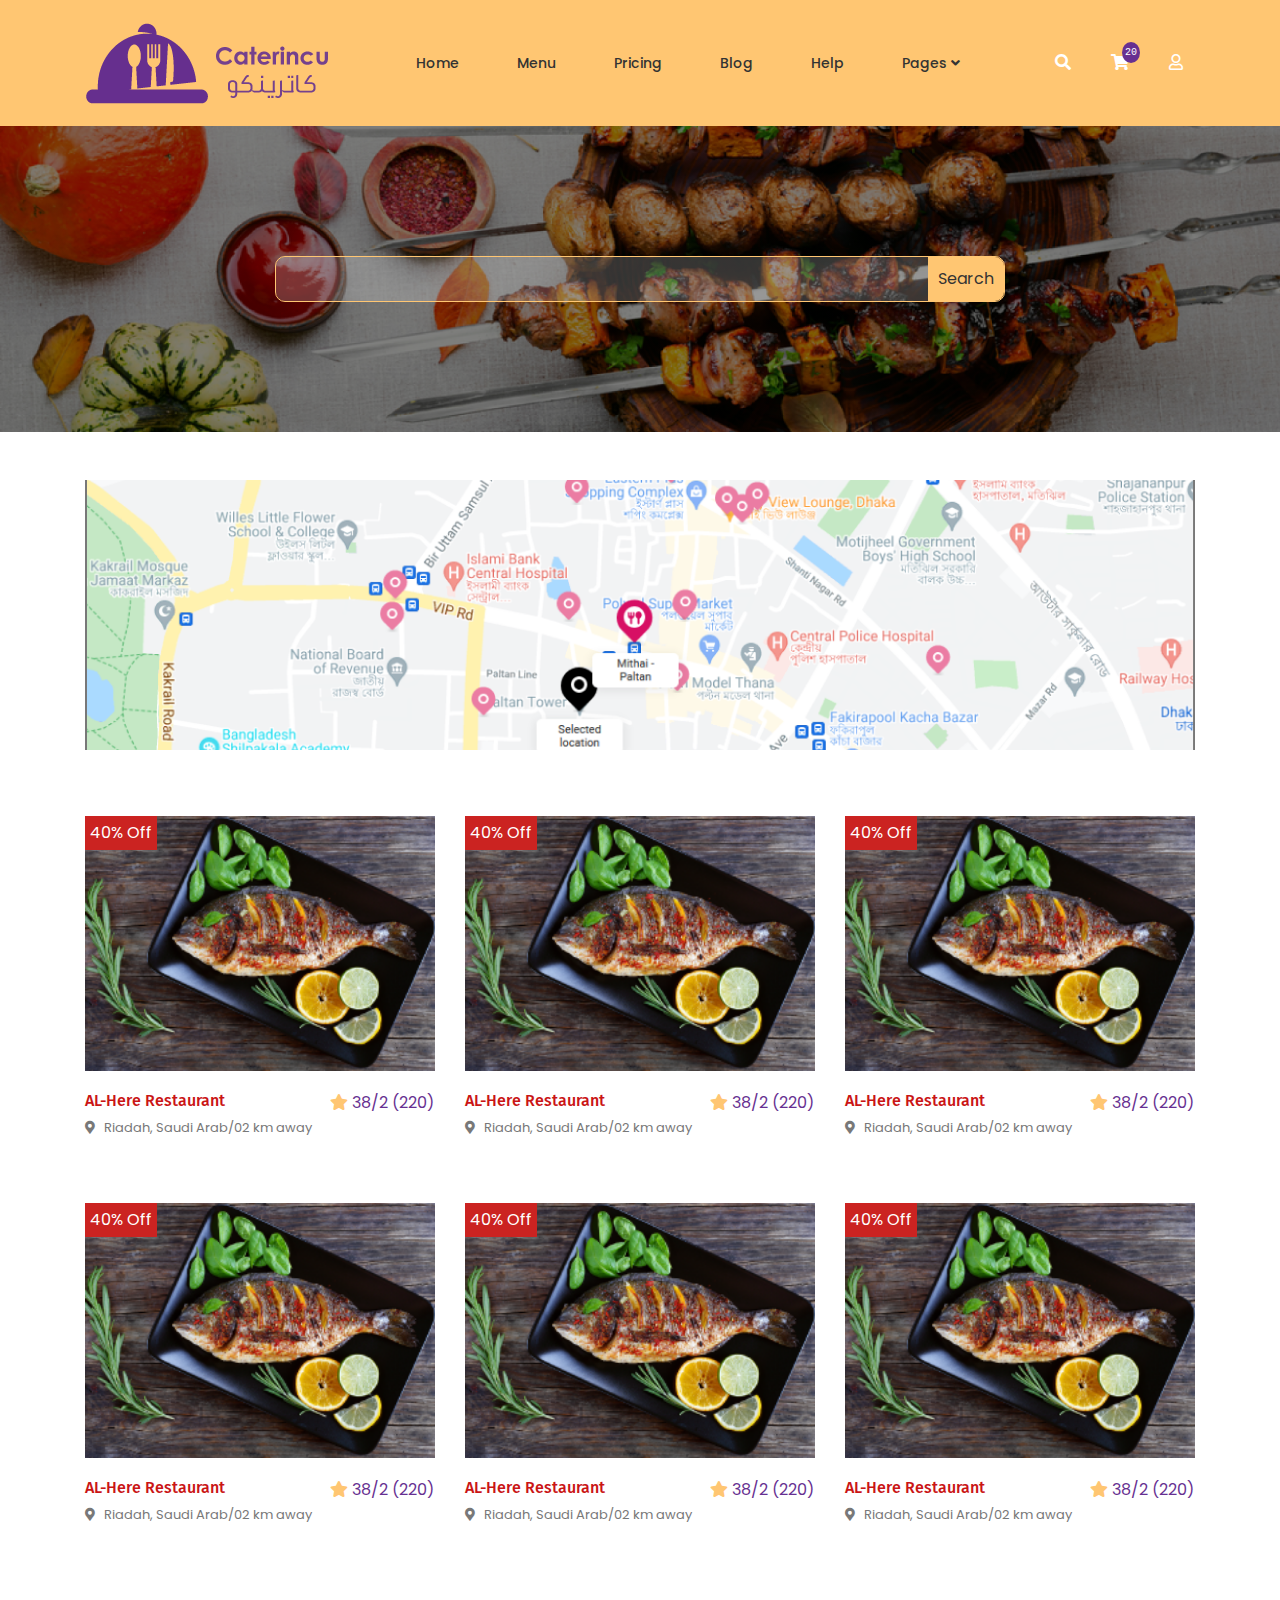
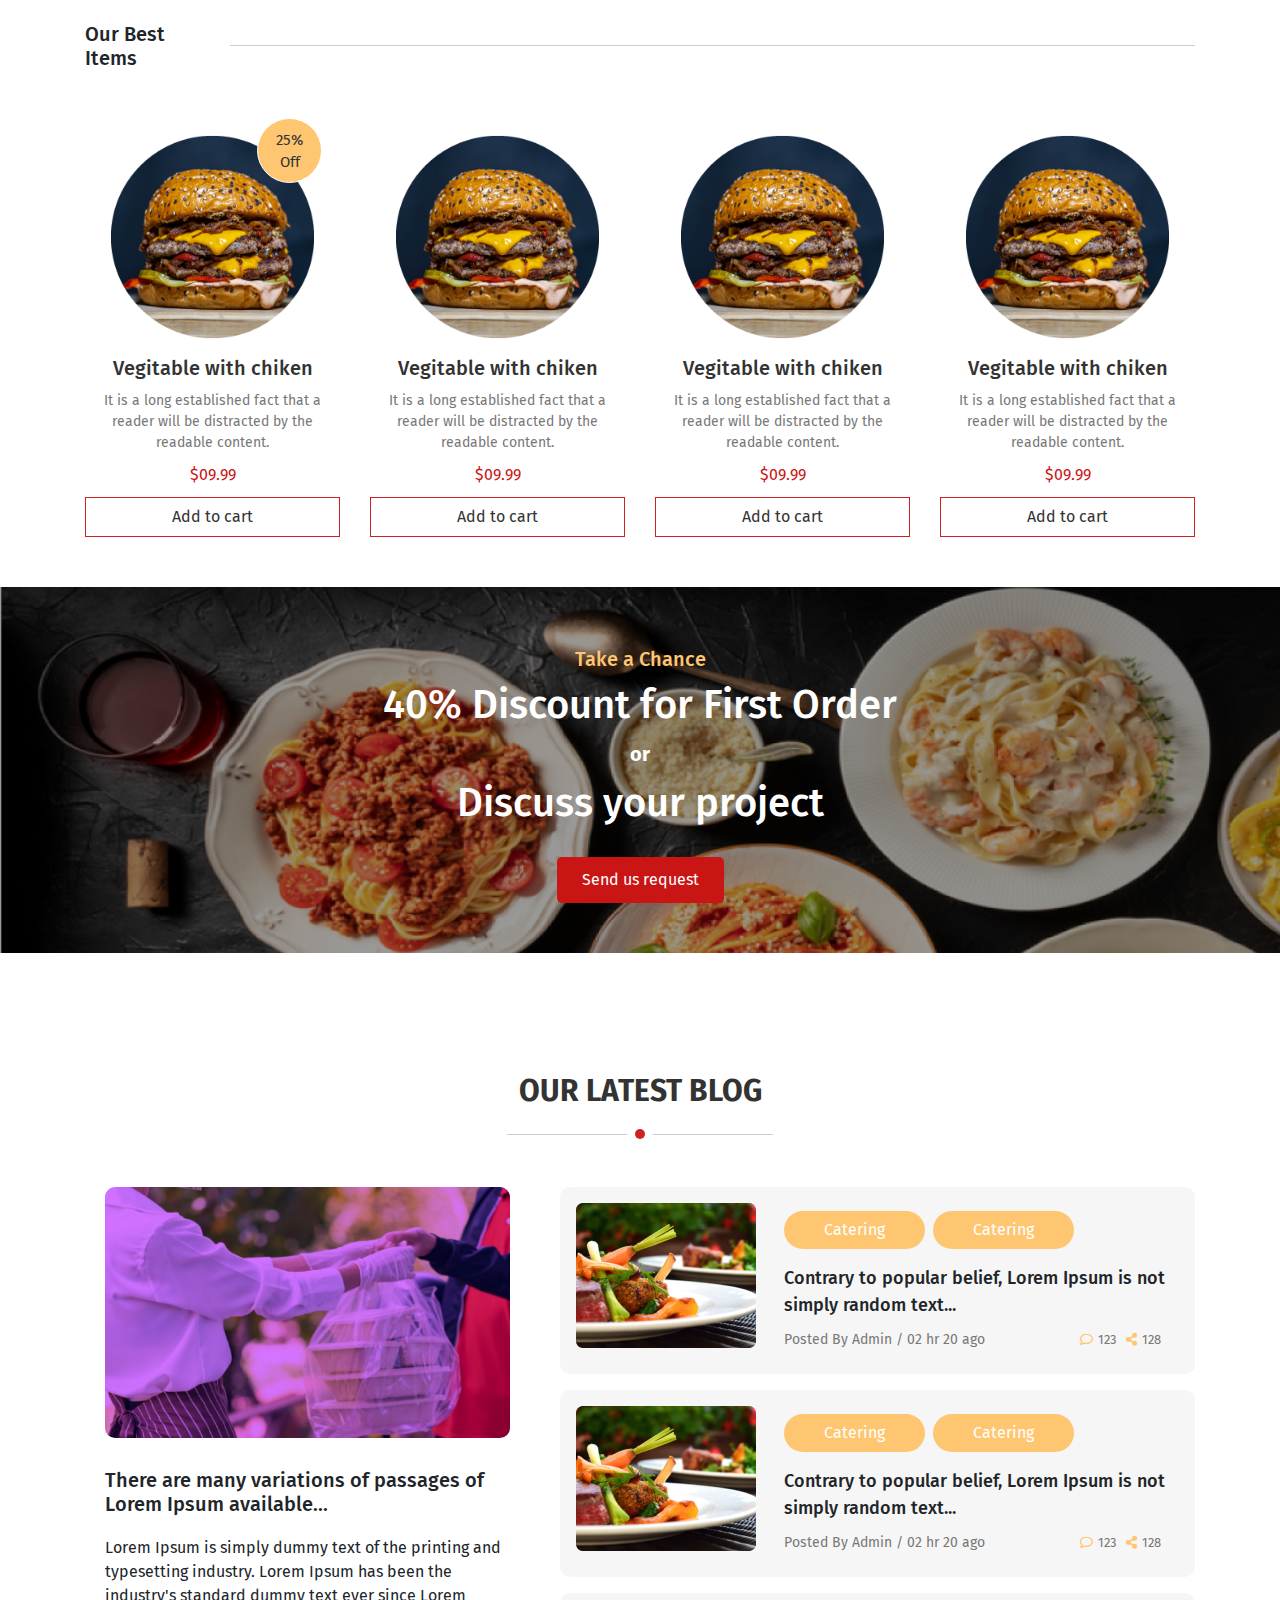
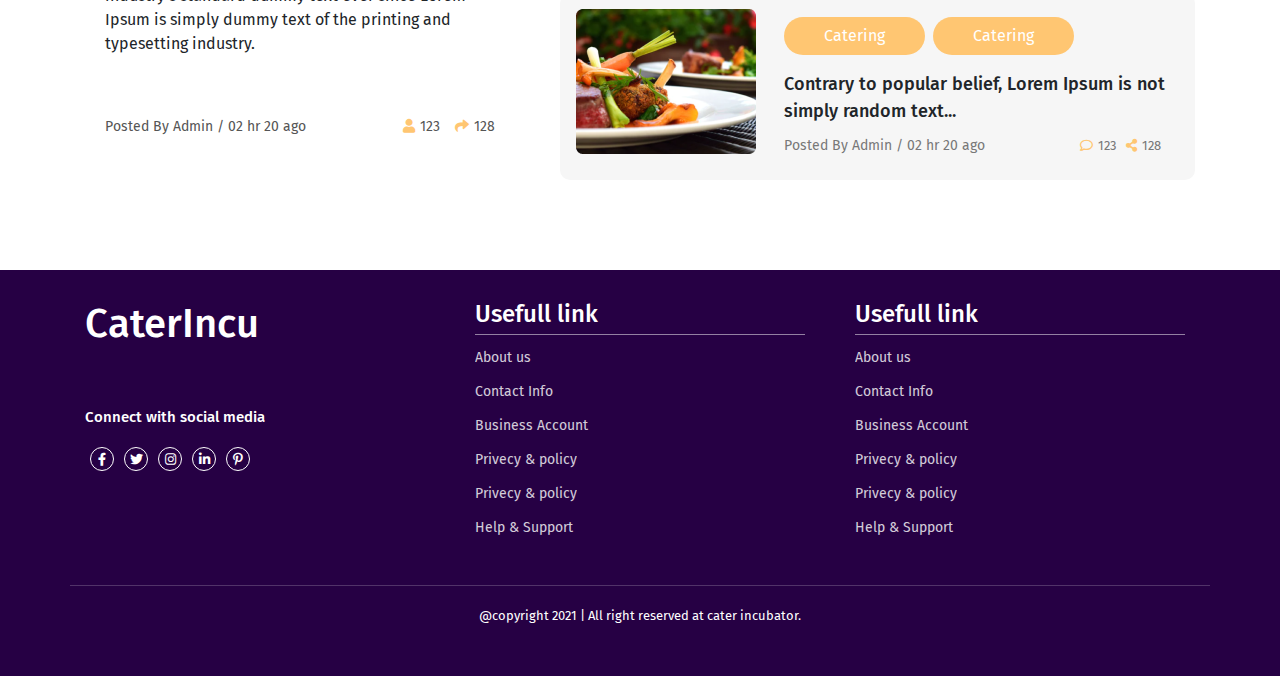
<file: search-page.html>
<!DOCTYPE html>
<html lang="en">
<head>
    <meta charset="UTF-8">
    <meta http-equiv="X-UA-Compatible" content="IE=edge">
    <meta name="viewport" content="width=device-width, initial-scale=1.0">
    <link rel="stylesheet" href="css/bootstrap.min.css" />
    <link rel="stylesheet" href="css/slick.css" />
    <link rel="stylesheet" href="css/slick-theme.css" />
    <link rel="stylesheet" href="css/all.min.css" />
    <link rel="preconnect" href="https://fonts.googleapis.com" />
    <link rel="preconnect" href="https://fonts.gstatic.com" crossorigin />
    <link
      href="https://fonts.googleapis.com/css2?family=Fira+Sans:wght@100;200;300;400;500;600;700&family=Poppins:wght@100;200;300;400;500;600;700&display=swap"
      rel="stylesheet"
    />
    <link rel="stylesheet" href="css/style.css" />
    <title>SearchPage | Caterincu</title>
</head>
<body>
  <nav>
    <div class="container">
      <div class="row">
        <div class="col-4 col-lg-3">
          <div class="logo">
            <a href="#">
              <img src="img/header-logo.png" alt="logo-caterincu" class="img">
            </a>
          </div>
        </div>
        <div class="col-7 nav-hide-1">
          <div class="nav-middle-links">
              <ul>
                <li><span><a href="#">Home</a></></li>
                <li><span><a href="#">Menu</a></></li>
                <li><span><a href="#">Pricing</a></></li>
                <li><span><a href="#">Blog</a></></li>
                <li><span><a href="#">Help</a></></li>
               
                <li class="tik"> 
                   
                  <span><a href="#">Pages <i class="fas fa-angle-down"></i></a></span>
                  <div class="pages_dropdown">
                      <span><a href="index.html">Home</a></span>
                      <span><a href="about-us.html">About</a></span>
                      <span><a href="blog-details.html">Blog</a></span>
                      <span><a href="cart.html">Cart</a></span>
                      <span><a href="checkoutpage.html">Checout</a></span>
                      <span><a href="contactus.html">Contact</a></span>
                      <span><a href="planning-event.html">Plaing</a></span>
                      <span><a href="price-plan.html">PricePLan</a></span>
                      <span><a href="search-page.html">Search</a></span>
                      <span><a href="signin.html">Sign UP</a></span>
                  </div>
                
                </li>
              </ul>
          </div>
        </div>
        <div class="col-8 col-lg-2 tik">
          <div class="nav-right-links nav-hide-2">
            <a href="search-page.html"><i class="fas fa-search"></i></a>
            <a href="#" class="cart">
              <i class="fas fa-shopping-cart"></i>
              <pre>20</pre>
            </a>
            <a href="#"><i class="far fa-user"></i></a>
          </div>
          <div class="bars">
            <span></span>
            <span></span>
            <span></span>
          
          </div>
        </div>
      </div>
    </div>
  </nav>
  
      <!-- mobile menu -->
      <section class="mobile-menu mobile-menu-home hide">
        <div class="close-icon">
          <i class="fas fa-times"></i>
        </div>
        <div class="mobile__menu__icons">
          <a href="#"><i class="fas fa-search"></i></a>
          <a href="#" class="cart">
            <i class="fas fa-shopping-cart"></i>
            <pre>20</pre>
          </a>
          <a href="#"><i class="far fa-user"></i></a>
        </div>
        <div class="mobilemenus__links">
          <a href="#">Home</a>
          <a href="#">menu</a>
          <a href="#">prcing</a>
          <a href="#">lunch</a>
          <a href="#">help</a>
        </div>
      </section>
      <!-- mobile menu./ -->

      <section class="search__hearo">
          <div class="container">
              <div class="row">
                  <div class="col-8 mx-auto">
                      <div class="search__container">
                          <form action="">
                              <input type="text" >
                              <button>Search</button>
                          </form>
                      </div>
                  </div>
              </div>
          </div>
      </section>

      <section class="search__map mt-5">
          <div class="container">
              <div class="map"></div>
          </div>
      </section>

      <!--search__cards  -->
      <section class="search__cards">
          <div class="container">
              <div class="row">
                  <div class="col-12 col-sm-12 col-md-6 col-lg-4 my-3">
                      <div class="search__card">
                          <span class="search__card__of">40% Off</span>
                          <div class="search__card__image">
                              <img src="img/restaurant-image-1.png" class="w-100" alt="img">
                          </div>
                          <div class="search__card__text">
                              <div class="title__rating d-flex justify-content-between">
                                  <h5>AL-Here Restaurant</h5>
                                  <div class="ratings">
                                      <i class="fas fa-star"></i>
                                      <span>38/2 (220)</span>
                                  </div>
                              </div>
                              <div class="location">
                                <i class="fas fa-map-marker-alt"></i> 
                                <span>Riadah, Saudi Arab/02 km away</span>
                              </div>
                          </div>
                      </div>
                  </div>
                  <div class="col-12 col-sm-12 col-md-6 col-lg-4 my-3">
                      <div class="search__card">
                          <span class="search__card__of">40% Off</span>
                          <div class="search__card__image">
                              <img src="img/restaurant-image-1.png" class="w-100" alt="img">
                          </div>
                          <div class="search__card__text">
                              <div class="title__rating d-flex justify-content-between">
                                  <h5>AL-Here Restaurant</h5>
                                  <div class="ratings">
                                      <i class="fas fa-star"></i>
                                      <span>38/2 (220)</span>
                                  </div>
                              </div>
                              <div class="location">
                                <i class="fas fa-map-marker-alt"></i> 
                                <span>Riadah, Saudi Arab/02 km away</span>
                              </div>
                          </div>
                      </div>
                  </div>
                  <div class="col-12 col-sm-12 col-md-6 col-lg-4 my-3">
                      <div class="search__card">
                          <span class="search__card__of">40% Off</span>
                          <div class="search__card__image">
                              <img src="img/restaurant-image-1.png" class="w-100" alt="img">
                          </div>
                          <div class="search__card__text">
                              <div class="title__rating d-flex justify-content-between">
                                  <h5>AL-Here Restaurant</h5>
                                  <div class="ratings">
                                      <i class="fas fa-star"></i>
                                      <span>38/2 (220)</span>
                                  </div>
                              </div>
                              <div class="location">
                                <i class="fas fa-map-marker-alt"></i> 
                                <span>Riadah, Saudi Arab/02 km away</span>
                              </div>
                          </div>
                      </div>
                  </div>
                  <div class="col-12 col-sm-12 col-md-6 col-lg-4 my-5">
                      <div class="search__card">
                          <span class="search__card__of">40% Off</span>
                          <div class="search__card__image">
                              <img src="img/restaurant-image-1.png" class="w-100" alt="img">
                          </div>
                          <div class="search__card__text">
                              <div class="title__rating d-flex justify-content-between">
                                  <h5>AL-Here Restaurant</h5>
                                  <div class="ratings">
                                      <i class="fas fa-star"></i>
                                      <span>38/2 (220)</span>
                                  </div>
                              </div>
                              <div class="location">
                                <i class="fas fa-map-marker-alt"></i> 
                                <span>Riadah, Saudi Arab/02 km away</span>
                              </div>
                          </div>
                      </div>
                  </div>
                  <div class="col-12 col-sm-12 col-md-6 col-lg-4 my-5">
                      <div class="search__card">
                          <span class="search__card__of">40% Off</span>
                          <div class="search__card__image">
                              <img src="img/restaurant-image-1.png" class="w-100" alt="img">
                          </div>
                          <div class="search__card__text">
                              <div class="title__rating d-flex justify-content-between">
                                  <h5>AL-Here Restaurant</h5>
                                  <div class="ratings">
                                      <i class="fas fa-star"></i>
                                      <span>38/2 (220)</span>
                                  </div>
                              </div>
                              <div class="location">
                                <i class="fas fa-map-marker-alt"></i> 
                                <span>Riadah, Saudi Arab/02 km away</span>
                              </div>
                          </div>
                      </div>
                  </div>
                  <div class="col-12 col-sm-12 col-md-6 col-lg-4 my-5">
                      <div class="search__card">
                          <span class="search__card__of">40% Off</span>
                          <div class="search__card__image">
                              <img src="img/restaurant-image-1.png" class="w-100" alt="img">
                          </div>
                          <div class="search__card__text">
                              <div class="title__rating d-flex justify-content-between">
                                  <h5>AL-Here Restaurant</h5>
                                  <div class="ratings">
                                      <i class="fas fa-star"></i>
                                      <span>38/2 (220)</span>
                                  </div>
                              </div>
                              <div class="location">
                                <i class="fas fa-map-marker-alt"></i> 
                                <span>Riadah, Saudi Arab/02 km away</span>
                              </div>
                          </div>
                      </div>
                  </div>
              </div>
          </div>
      </section>
      <!-- search__cards./ -->
      <section class="our__best__items mt-5">
          <div class="container">
              <div class="this__title__header">
                  <h5>Our Best Items</h5>
                  <div class="line__me"></div>
              </div>
              <div class="row best__items__cards mt-5">
                  <div class="col-12 col-sm-12 col-md-12 col-lg-3">
                     
                    <div class="best__items__card">
                        <div class="card__image">
                            <img src="img/cheese-Burger.png" class="w-100" alt="img">
                        </div>
                        <div class="card__text text-center">
                            <h4>Vegitable with chiken</h4>
                            <p>
                            It is a long established fact that a reader will be distracted
                            by the readable content.
                            </p>
                            <span>$09.99</span>
                            <a href="#">Add to cart</a>
                        </div>
                        <div class="card__offer">
                            <span>25% Off</span>
                        </div>
                    </div>    
                  </div>
                  <div class="col-12 col-sm-12 col-md-12 col-lg-3">
                     
                    <div class="best__items__card">
                        <div class="card__image">
                            <img src="img/cheese-Burger.png" class="w-100" alt="img">
                        </div>
                        <div class="card__text text-center">
                            <h4>Vegitable with chiken</h4>
                            <p>
                            It is a long established fact that a reader will be distracted
                            by the readable content.
                            </p>
                            <span>$09.99</span>
                            <a href="#">Add to cart</a>
                        </div>
                        
                    </div>    
                  </div>
                  <div class="col-12 col-sm-12 col-md-12 col-lg-3">
                     
                    <div class="best__items__card">
                        <div class="card__image">
                            <img src="img/cheese-Burger.png" class="w-100" alt="img">
                        </div>
                        <div class="card__text text-center">
                            <h4>Vegitable with chiken</h4>
                            <p>
                            It is a long established fact that a reader will be distracted
                            by the readable content.
                            </p>
                            <span>$09.99</span>
                            <a href="#">Add to cart</a>
                        </div>
                        
                    </div>    
                  </div>
                  <div class="col-12 col-sm-12 col-md-12 col-lg-3">
                     
                    <div class="best__items__card">
                        <div class="card__image">
                            <img src="img/cheese-Burger.png" class="w-100" alt="img">
                        </div>
                        <div class="card__text text-center">
                            <h4>Vegitable with chiken</h4>
                            <p>
                            It is a long established fact that a reader will be distracted
                            by the readable content.
                            </p>
                            <span>$09.99</span>
                            <a href="#">Add to cart</a>
                        </div>
                      
                    </div>    
                  </div>
              </div>
          </div>
      </section>


        <!-- discount -->
    <section class="discount">
        <div class="discount__overlay">
          <div class="container">
            <div class="row">
              <div class="col-12">
                <div class="discount__main">
                  <h5>Take a Chance</h5>
                  <h3>40% Discount for First Order</h3>
                  <span>or</span>
                  <h3>Discuss your project</h3>
                  <a href="#">Send us request</a>
                </div>
              </div>
            </div>
          </div>
        </div>
      </section>
      <!-- discount./ -->

      <!-- latest blog -->
<section class="latest__blog">
    <div class="container">
      <div class="row">
        <div class="col-12"><div class="latest__blog__header">
          <h3 class="text-uppercase font-bold">Our Latest Blog</h3>
          <div class="line__div">
            <div class="first"></div>
            <div class="second"></div>
            <div class="third"></div>
          </div>
      </div></div>
      </div>
      <div class="row mt-5">
        <div class="col-12 col-sm-12 col-md-12 col-lg-5">
          <div class="left__side">
            <div class="left__img">
              <img src="img/lastest-blog.png" alt="img">
            </div>
            <div class="left__text">
              <h3>There are many variations of passages of Lorem Ipsum available...</h3>
              <p>Lorem Ipsum is simply dummy text of the printing and typesetting industry. Lorem Ipsum has been the industry's standard dummy text ever since
                Lorem Ipsum is simply dummy text of the printing and typesetting industry.</p>
            </div>
            <div class="left__footer d-flex justify-content-between">
              <p>Posted By Admin / 02 hr 20 ago</p>
              <div class="icons d-flex">
                <div class="icon d-flex">
                  <i class="fas fa-user"></i>
                  <span>123</span>
                </div>
                <div class="icon d-flex">
                  <i class="fas fa-share"></i>
                  <span>128</span>
                </div>
              </div>
            </div>
          </div>
        </div>
        <div class="col-12 col-sm-12 col-md-12 col-lg-7">
          <div class="right__side">
            <div class="row cards">
              <div class="col-12">
                <div class="right__side__card d-flex  w-100 p-3">
                  <div class="card__img">
                    <img src="img/blog-1.png">
                  </div>
                  <div class="card__text p-2">
                    <div class="top__btns mb-3">
                      <a href="#" class="mr-2">Catering</a>
                      <a href="#">Catering</a>
                    </div>
                    <p>Contrary to popular belief, Lorem Ipsum is not simply random text...</p>
                    <div class="card__footer d-flex justify-content-between align-items-center">
                      <p>Posted By Admin / 02 hr 20 ago</p>
                      <div class="icons d-flex align-items-center">
                        <div class="icon d-flex">
                          <i class="far fa-comment"></i>
                          <span>123</span>
                        </div>
                        <div class="icon d-flex">
                          <i class="fas fa-share-alt"></i>
                          <span>128</span>
                        </div>
                      </div>
                    </div>
                 </div>
                </div>
              </div>
              <div class="col-12 my-3">
                <div class="right__side__card d-flex w-100 p-3">
                  <div class="card__img">
                    <img src="img/blog-1.png" alt="">
                  </div>
                  <div class="card__text p-2">
                    <div class="top__btns mb-3">
                      <a href="#" class="mr-2">Catering</a>
                      <a href="#">Catering</a>
                    </div>
                    <p>Contrary to popular belief, Lorem Ipsum is not simply random text...</p>
                    <div class="card__footer d-flex justify-content-between align-items-center">
                      <p>Posted By Admin / 02 hr 20 ago</p>
                      <div class="icons d-flex align-items-center">
                        <div class="icon d-flex">
                          <i class="far fa-comment"></i>
                          <span>123</span>
                        </div>
                        <div class="icon d-flex">
                          <i class="fas fa-share-alt"></i>
                          <span>128</span>
                        </div>
                      </div>
                    </div>
                 </div>
                </div>
              </div>
              <div class="col-12">
                <div class="right__side__card d-flex w-100 p-3">
                  <div class="card__img">
                    <img src="img/blog-1.png" alt="">
                  </div>
                  <div class="card__text p-2">
                    <div class="top__btns mb-3">
                      <a href="#" class="mr-2">Catering</a>
                      <a href="#">Catering</a>
                    </div>
                    <p>Contrary to popular belief, Lorem Ipsum is not simply random text...</p>
                    <div class="card__footer d-flex justify-content-between align-items-center">
                      <p>Posted By Admin / 02 hr 20 ago</p>
                      <div class="icons d-flex align-items-center">
                        <div class="icon d-flex">
                          <i class="far fa-comment"></i>
                          <span>123</span>
                        </div>
                        <div class="icon d-flex">
                          <i class="fas fa-share-alt"></i>
                          <span>128</span>
                        </div>
                      </div>
                    </div>
                 </div>
                </div>
              </div>
            </div>
          </div>
        </div>
      </div>
    </div>
  </section>
  <!-- latest blog./ -->
      <footer>
        <div class="container">
          <div class="row footer__main">
             <div class="col-12 col-sm-12 col-md-6 col-lg-4">
               <div class="footer__logo">
                 <h1>CaterIncu</h1>
                 <div class="logo__links">
                   <h5>Connect with social media</h5>
                   <ul class="d-flex mt-3">
                     <li><a href="#"><i class="fab fa-facebook-f"></i></a></li>
                     <li><a href="#"><i class="fab fa-twitter"></i></a></li>
                     <li><a href="#"><i class="fab fa-instagram"></i></a></li>
                     <li><a href="#"><i class="fab fa-linkedin-in"></i></a></li>
                     <li><a href="#"><i class="fab fa-pinterest-p"></i></a></li>
                   </ul>
                 </div>
               </div>
             </div>
             <div class="col-12 col-sm-12 col-md-6 col-lg-4">
              <div class="footer__info">
                <div class="footer__title">
                  <h4>Usefull link</h4>
                </div>
                <ul class="footer__links">
                  <li><a href="#">About us</a></li>
                  <li><a href="#">Contact Info</a></li>
                  <li><a href="#">Business Account</a></li>
                  <li><a href="#">Privecy & policy</a></li>
                  <li><a href="#">Privecy & policy</a></li>
                  <li><a href="#">Help & Support</a></li>
                </ul>
              </div>
             </div>
             <div class="col-12 col-sm-12 col-md-6 col-lg-4">
               <div class="footer__info">
                 <div class="footer__title">
                   <h4>Usefull link</h4>
                 </div>
                 <ul class="footer__links">
                   <li><a href="#">About us</a></li>
                   <li><a href="#">Contact Info</a></li>
                   <li><a href="#">Business Account</a></li>
                   <li><a href="#">Privecy & policy</a></li>
                   <li><a href="#">Privecy & policy</a></li>
                   <li><a href="#">Help & Support</a></li>
                 </ul>
               </div>
             </div>
          </div>
          <div class="row footer__bottom">
            <div class="container">
              <div class="row">
                <div class="col-12">
                  <div class="footer__bottom__text">
                    <p>@copyright 2021 | All right reserved at cater incubator.</p>
                  </div>
                </div>
              </div>
            </div>
          </div>
        </div>
      </footer>
     <!-- scripts -->
     <script src="js/jquery-3.6.0.min.js"></script>
     <script src="js/slick.js"></script>
     <script src="js/popper.min.js"></script>
     <script src="js/bootstrap.min.js"></script>
     <script src="js/slick.min.js"></script>
     <script src="js/custom.js"></script>
</body>
</html>
</file>
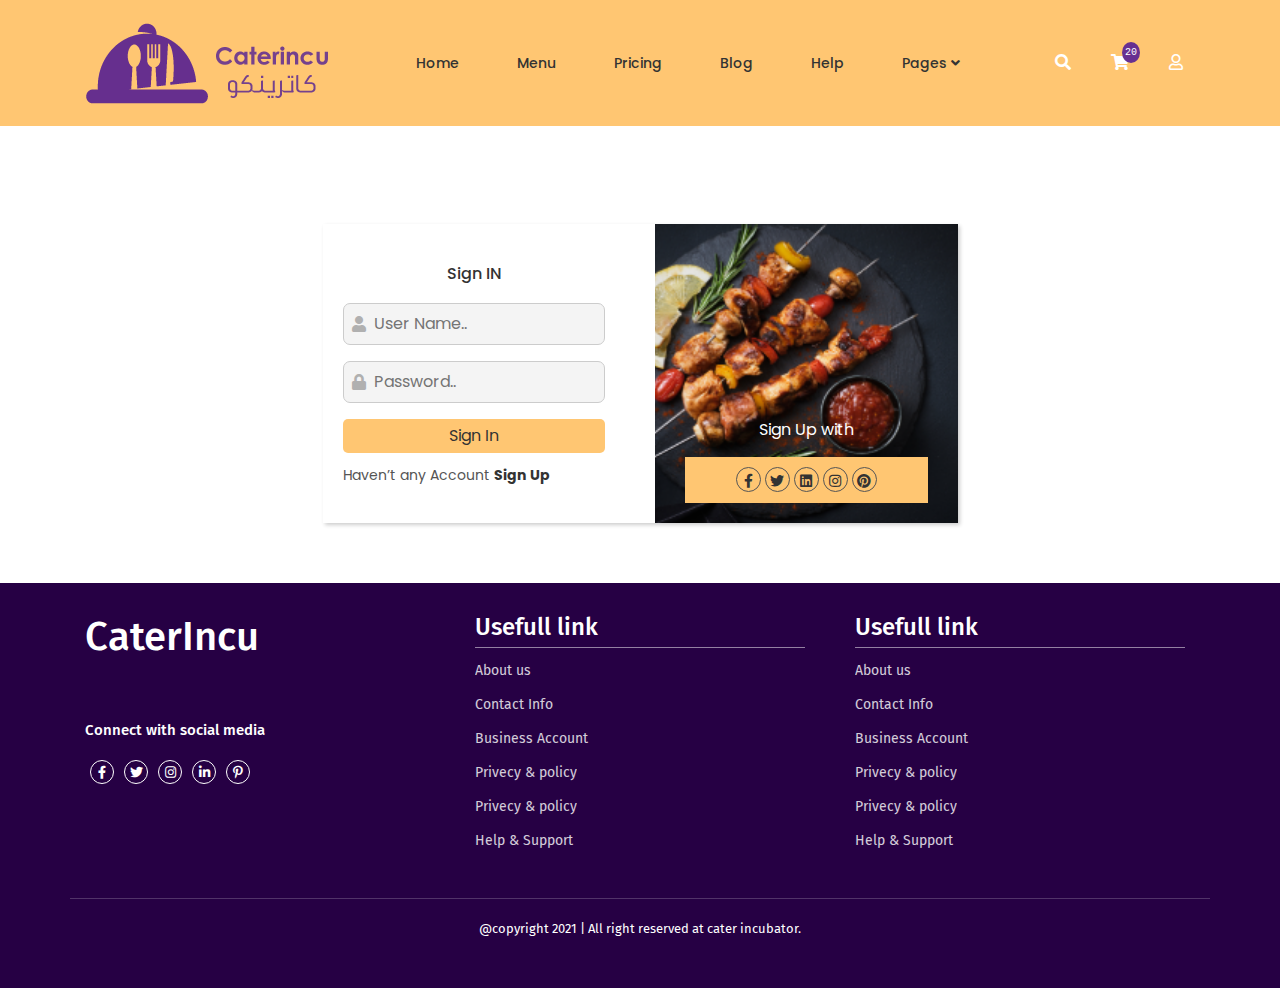
<file: signin.html>
<!DOCTYPE html>
<html lang="en">
<head>
    <meta charset="UTF-8">
    <meta http-equiv="X-UA-Compatible" content="IE=edge">
    <meta name="viewport" content="width=device-width, initial-scale=1.0">
    <link rel="stylesheet" href="css/bootstrap.min.css" />
    <link rel="stylesheet" href="css/slick.css" />
    <link rel="stylesheet" href="css/slick-theme.css" />
    <link rel="stylesheet" href="css/all.min.css" />
    <link rel="preconnect" href="https://fonts.googleapis.com" />
    <link rel="preconnect" href="https://fonts.gstatic.com" crossorigin />
    <link
      href="https://fonts.googleapis.com/css2?family=Fira+Sans:wght@100;200;300;400;500;600;700&family=Poppins:wght@100;200;300;400;500;600;700&display=swap"
      rel="stylesheet"
    />
    <link rel="stylesheet" href="css/style.css" />
    <title>Sign In | Caterincu</title>
</head>
<body>
  <nav>
    <div class="container">
      <div class="row">
        <div class="col-4 col-lg-3">
          <div class="logo">
            <a href="#">
              <img src="img/header-logo.png" alt="logo-caterincu" class="img">
            </a>
          </div>
        </div>
        <div class="col-7 nav-hide-1">
          <div class="nav-middle-links">
              <ul>
                <li><span><a href="#">Home</a></></li>
                <li><span><a href="#">Menu</a></></li>
                <li><span><a href="#">Pricing</a></></li>
                <li><span><a href="#">Blog</a></></li>
                <li><span><a href="#">Help</a></></li>
               
                <li class="tik"> 
                   
                  <span><a href="#">Pages <i class="fas fa-angle-down"></i></a></span>
                  <div class="pages_dropdown">
                      <span><a href="index.html">Home</a></span>
                      <span><a href="about-us.html">About</a></span>
                      <span><a href="blog-details.html">Blog</a></span>
                      <span><a href="cart.html">Cart</a></span>
                      <span><a href="checkoutpage.html">Checout</a></span>
                      <span><a href="contactus.html">Contact</a></span>
                      <span><a href="planning-event.html">Plaing</a></span>
                      <span><a href="price-plan.html">PricePLan</a></span>
                      <span><a href="search-page.html">Search</a></span>
                      <span><a href="signin.html">Sign UP</a></span>
                  </div>
                
                </li>
              </ul>
          </div>
        </div>
        <div class="col-8 col-lg-2 tik">
          <div class="nav-right-links nav-hide-2">
            <a href="search-page.html"><i class="fas fa-search"></i></a>
            <a href="#" class="cart">
              <i class="fas fa-shopping-cart"></i>
              <pre>20</pre>
            </a>
            <a href="#"><i class="far fa-user"></i></a>
          </div>
          <div class="bars">
            <span></span>
            <span></span>
            <span></span>
          
          </div>
        </div>
      </div>
    </div>
  </nav>
      <!-- mobile menu -->
    <section class="mobile-menu mobile-menu-home hide">
        <div class="close-icon">
          <i class="fas fa-times"></i>
        </div>
        <div class="mobile__menu__icons">
          <a href="#"><i class="fas fa-search"></i></a>
          <a href="#" class="cart">
            <i class="fas fa-shopping-cart"></i>
            <pre>20</pre>
          </a>
          <a href="#"><i class="far fa-user"></i></a>
        </div>
        <div class="mobilemenus__links">
          <a href="#">Home</a>
          <a href="#">menu</a>
          <a href="#">prcing</a>
          <a href="#">lunch</a>
          <a href="#">help</a>
        </div>
      </section>
      <!-- mobile menu./ -->


<section class="signin">
    <div class="container">
        <div class="row">
            <div class="col-7 mx-auto mt-5">
                <div class="signin_form_wrapper">
                    <div class="row">
                        <div class="col-12 col-sm-12 col-md-12 col-lg-6">
                            <div class="main__form">
                                <h4>Sign IN</h4>
                                <form action="">
                                    <div class="inputs my-3">
                                        <i  class="fas fa-user"></i>
                                        <input type="text" name="name" placeholder="User Name.." required>
                                    </div>
                                    <div class="inputs my-3">
                                        <i  class="fas fa-lock"></i>
                                        <input type="password" name="password" placeholder="Password.." required>
                                    </div>
                                    <div class="buttons my-3">
                                        <button>Sign In</button>
                                        <span>Haven’t any Account <b><a href="">Sign Up</a></b></span>
                                    </div>
                                </form>
                            </div>
                        </div>
                        <div class="col-12 col-sm-12 col-md-12 col-lg-6" >
                            <div class="social__login" style="background:  url('img/Package--02.png') no-repeat center; background-size: cover;">
                                <div class="social__icons">
                                    <div>Sign Up with</div>
                                    <div class="icon__links">
                                        <a href="#"><i class="fab fa-facebook-f"></i></a>
                                        <a href="#"><i class="fab fa-twitter"></i></a>
                                        <a href="#"><i class="fab fa-linkedin"></i></a>
                                        <a href="#"><i class="fab fa-instagram"></i></a>
                                        <a href="#"><i class="fab fa-pinterest"></i></a>
                                    </div>
                                </div>
                            </div>
                        </div>
                    </div>
                </div>
            </div>
        </div>
    </div>
</section>









<footer>
    <div class="container">
      <div class="row footer__main">
         <div class="col-12 col-sm-12 col-md-6 col-lg-4">
           <div class="footer__logo">
             <h1>CaterIncu</h1>
             <div class="logo__links">
               <h5>Connect with social media</h5>
               <ul class="d-flex mt-3">
                 <li><a href="#"><i class="fab fa-facebook-f"></i></a></li>
                 <li><a href="#"><i class="fab fa-twitter"></i></a></li>
                 <li><a href="#"><i class="fab fa-instagram"></i></a></li>
                 <li><a href="#"><i class="fab fa-linkedin-in"></i></a></li>
                 <li><a href="#"><i class="fab fa-pinterest-p"></i></a></li>
               </ul>
             </div>
           </div>
         </div>
         <div class="col-12 col-sm-12 col-md-6 col-lg-4">
          <div class="footer__info">
            <div class="footer__title">
              <h4>Usefull link</h4>
            </div>
            <ul class="footer__links">
              <li><a href="#">About us</a></li>
              <li><a href="#">Contact Info</a></li>
              <li><a href="#">Business Account</a></li>
              <li><a href="#">Privecy & policy</a></li>
              <li><a href="#">Privecy & policy</a></li>
              <li><a href="#">Help & Support</a></li>
            </ul>
          </div>
         </div>
         <div class="col-12 col-sm-12 col-md-6 col-lg-4">
           <div class="footer__info">
             <div class="footer__title">
               <h4>Usefull link</h4>
             </div>
             <ul class="footer__links">
               <li><a href="#">About us</a></li>
               <li><a href="#">Contact Info</a></li>
               <li><a href="#">Business Account</a></li>
               <li><a href="#">Privecy & policy</a></li>
               <li><a href="#">Privecy & policy</a></li>
               <li><a href="#">Help & Support</a></li>
             </ul>
           </div>
         </div>
      </div>
      <div class="row footer__bottom">
        <div class="container">
          <div class="row">
            <div class="col-12">
              <div class="footer__bottom__text">
                <p>@copyright 2021 | All right reserved at cater incubator.</p>
              </div>
            </div>
          </div>
        </div>
      </div>
    </div>
  </footer>
 <!-- scripts -->
 <script src="js/jquery-3.6.0.min.js"></script>
 <script src="js/slick.js"></script>
 <script src="js/popper.min.js"></script>
 <script src="js/bootstrap.min.js"></script>
 <script src="js/slick.min.js"></script>
 <script src="js/custom.js"></script>
</body>
</html>
</file>
<file: css/style.css>
* {
  margin: 0;
  padding: 0;
  -webkit-box-sizing: border-box;
          box-sizing: border-box;
}

body {
  font-family: 'Fira Sans', sans-serif;
  font-family: 'Poppins', sans-serif;
  background-color: #FFFFFF;
  text-decoration: none;
  list-style: none;
  overflow-x: hidden;
  position: relative;
}

li, span, i, h4, h5, h3, h2, h1, h6, p, a {
  margin: 0;
  padding: 0;
}

body ul li {
  list-style: none;
}

/* nav */
nav {
  background-color: #FFC672;
  padding: 20px 0px;
  z-index: 2;
  position: -webkit-sticky;
  position: sticky;
  top: 0%;
  width: 100%;
}

nav .nav-middle-links {
  height: 100%;
}

nav .nav-middle-links ul {
  display: -webkit-box;
  display: -ms-flexbox;
  display: flex;
  -webkit-box-align: center;
      -ms-flex-align: center;
          align-items: center;
  -webkit-box-pack: center;
      -ms-flex-pack: center;
          justify-content: center;
  position: relative;
  height: 100%;
}

nav .nav-middle-links ul li span a {
  padding: 0px 29px;
  color: #333333;
  font-family: "Poppins",sans-serif;
  font-weight: 500;
  font-size: 14px;
  text-decoration: none;
  text-transform: capitalize;
}

nav .nav-middle-links ul li.tik {
  position: relative;
}

nav .nav-middle-links ul li.tik .pages_dropdown {
  position: absolute;
  top: 97%;
  background: #FFFF;
  display: -webkit-box;
  display: -ms-flexbox;
  display: flex;
  -webkit-box-orient: vertical;
  -webkit-box-direction: normal;
      -ms-flex-direction: column;
          flex-direction: column;
  padding: 11px;
  border-radius: 5px;
  display: none;
  -webkit-transition: all .5s ease;
  transition: all .5s ease;
}

nav .nav-middle-links ul li.tik .pages_dropdown span {
  padding: 10px 10px;
  margin: 10px 0px;
  display: block;
}

nav .nav-middle-links ul li.tik .pages_dropdown span:hover {
  background: #dddbdb;
}

nav .nav-middle-links ul li.tik:hover .pages_dropdown {
  display: block;
  background-color: #fff;
}

nav .nav-right-links {
  height: 100%;
  display: -webkit-box;
  display: -ms-flexbox;
  display: flex;
  -webkit-box-align: center;
      -ms-flex-align: center;
          align-items: center;
}

nav .nav-right-links a {
  padding: 0px 20px;
  color: #FFFFFF;
  cursor: pointer;
}

nav .nav-right-links .cart {
  position: relative;
}

nav .nav-right-links .cart pre {
  position: absolute;
  background-color: #673091;
  padding: 3px;
  border-radius: 50%;
  color: #FFFFFF;
  font-size: 10px;
  font-weight: lighter;
  top: -9px;
  left: 31px;
}

nav .bars {
  height: 25px;
  width: 31px;
  border: 1px solid #333333;
  display: -webkit-box;
  display: -ms-flexbox;
  display: flex;
  -webkit-box-pack: center;
      -ms-flex-pack: center;
          justify-content: center;
  -webkit-box-align: center;
      -ms-flex-align: center;
          align-items: center;
  -webkit-box-orient: vertical;
  -webkit-box-direction: normal;
      -ms-flex-direction: column;
          flex-direction: column;
  cursor: pointer;
}

nav .bars span {
  height: 2px;
  width: 19px;
  background: #000;
  margin: 2px 0px;
}

/* nav./ */
/* header */
header {
  background-color: #FFC672;
  padding: 20px 0px;
  position: relative;
}

header::after {
  content: "";
  /* height: 100%;
        width: 0; */
  position: absolute;
  left: 912px;
  bottom: 0;
  border-bottom: 1117px solid #fff;
  border-left: 1007px solid transparent;
  overflow-x: hidden;
  /* z-index: 2; */
}

header .hero-text {
  height: 100%;
  width: 100%;
  padding-top: 169px;
  padding-bottom: 124px;
}

header .hero-text h5 {
  color: #CC1716;
  font-family: "Fira Sans",sans-serif;
  text-transform: capitalize;
  font-weight: 500;
  font-size: 20px;
}

header .hero-text h2 {
  font-size: 50px;
  font-weight: bold;
  text-transform: uppercase;
  margin: 10px 0px;
  color: #333333;
}

header .hero-text p {
  font-family: 'Fira Sans',sans-serif;
  font-size: 14px;
  color: #333333;
  width: 424px;
}

header .hero-text a {
  text-decoration: none;
  padding: 10px 25px;
  background: #CA1413;
  border-radius: 50px;
  color: #FFFFFF;
  text-transform: uppercase;
  margin-top: 41px;
  display: inline-block;
  font-family: 'Fira Sans',sans-serif;
}

header .hero-img {
  display: block;
  z-index: 1;
  position: relative;
}

header .hero-img img {
  position: absolute;
  top: -133px;
  left: -236px;
  z-index: -1;
}

/* header./ */
/* testimonial */
.testimonial.homepage-testimonial {
  padding: 20px 0px;
  padding-top: 113px;
}

.testimonial.homepage-testimonial .testimonial__card {
  display: -webkit-box;
  display: -ms-flexbox;
  display: flex;
}

.testimonial.homepage-testimonial .testimonial__card .card__img {
  border-radius: 50%;
  border: 1px solid #CCCCCC;
  display: -webkit-box;
  display: -ms-flexbox;
  display: flex;
  -webkit-box-pack: center;
      -ms-flex-pack: center;
          justify-content: center;
  -webkit-box-align: center;
      -ms-flex-align: center;
          align-items: center;
  margin-right: 20px;
  height: 85px;
  width: 181px;
}

.testimonial.homepage-testimonial .testimonial__card .card__img i {
  font-size: 30px;
  color: #CCCCCC;
}

.testimonial.homepage-testimonial .testimonial__card .card__text h4 {
  color: #333333;
  font-family: "Fira Sans",sans-serif;
  font-size: 20px;
}

.testimonial.homepage-testimonial .testimonial__card .card__text p {
  color: #787878;
  font-family: 'Fira Sans',sans-serif;
  font-size: 14px;
  font-weight: 400;
  margin: 10px 0px;
}

/* testimonial./ */
/* homepage__catering__goods */
.homepage__catering__goods {
  padding: 30px 0px;
  margin-top: 75px;
}

.homepage__catering__goods .catering__goods__title h3 {
  color: #CA1515;
  font-family: 'Fira Sans',sans-serif;
  font-size: 20px;
}

.homepage__catering__goods .catering__goods__title h2 {
  color: #000000;
  font-family: 'Fira Sans',sans-serif;
  font-size: 30px;
  margin-top: 10px;
}

.homepage__catering__goods .catering__goods__title .header__tabs ul li {
  margin: 20px 30px;
}

.homepage__catering__goods .catering__goods__title .header__tabs ul li a {
  font-family: "Fira Sans",sans-serif;
  font-size: 14px;
  color: #333333;
  text-decoration: none;
}

.homepage__catering__goods .catering__goods__title .header__tabs ul li .active {
  color: #CA1515;
}

.homepage__catering__goods .catering__goods__card {
  text-align: center;
}

.homepage__catering__goods .catering__goods__card img {
  width: 100%;
}

.homepage__catering__goods .catering__goods__card .card__text h4 {
  font-family: "Fira Sans",sans-serif;
  font-size: 20px;
  font-weight: 500;
  color: #333333;
}

.homepage__catering__goods .catering__goods__card .card__text p {
  font-family: "Fira Sans",sans-serif;
  font-size: 14px;
  font-weight: 400;
  color: #787878;
  margin: 10px 0px;
}

.homepage__catering__goods .catering__goods__card .card__text span {
  display: block;
  font-family: "Fira Sans",sans-serif;
  font-size: 16px;
  font-weight: 400;
  color: #CB2321;
}

.homepage__catering__goods .catering__goods__card .card__text a {
  padding: 7px 15px;
  background: transparent;
  border: 1px solid #CB2321;
  text-decoration: none;
  font-family: "Fira Sans",sans-serif;
  font-size: 16px;
  color: #333333;
  margin-top: 10px;
  display: block;
}

/* homepage__catering__goods./ */
/* discount */
.discount {
  margin-top: 50px;
  background: url(../img/discount-bg.png);
  background-repeat: no-repeat;
  background-size: cover;
}

.discount .discount__overlay {
  background-color: rgba(0, 0, 0, 0.4);
  padding: 20px 0px;
  text-align: center;
  color: #FFFFFF;
}

.discount .discount__overlay .discount__main {
  padding: 30px 0px;
}

.discount .discount__overlay .discount__main h5 {
  font-family: "Fira Sans",sans-serif;
  font-size: 20px;
  color: #FFC672;
  margin: 10px 0px;
}

.discount .discount__overlay .discount__main span {
  font-family: "Fira Sans",sans-serif;
  font-weight: bold;
  font-size: 20px;
}

.discount .discount__overlay .discount__main h3 {
  font-family: "Fira Sans",sans-serif;
  margin: 10px 0px;
  font-size: 40px;
  font-weight: 500;
}

.discount .discount__overlay .discount__main a {
  padding: 11px 25px;
  text-decoration: none;
  color: inherit;
  background: #CA1515;
  font-family: "Fira Sans",sans-serif;
  font-size: 16px;
  margin-top: 20px;
  display: inline-block;
  border-radius: 5px;
}

/* discount./ */
/*price__plan*/
.price__plan {
  padding: 30px 0px;
  margin-top: 80px;
}

.price__plan .price__plan__title {
  text-align: center;
}

.price__plan .price__plan__title h5 {
  color: #CA1515;
  font-family: "Fira Sans",sans-serif;
  font-size: 20px;
}

.price__plan .price__plan__title h3 {
  color: #333333;
  font-family: "Fira Sans",sans-serif;
  font-size: 30px;
  font-weight: 500;
  letter-spacing: 0.4px;
  margin-top: 10px;
  text-transform: uppercase;
}

.price__plan .price__plan__title .line__div {
  display: -webkit-box;
  display: -ms-flexbox;
  display: flex;
  -webkit-box-align: center;
      -ms-flex-align: center;
          align-items: center;
  -webkit-box-pack: center;
      -ms-flex-pack: center;
          justify-content: center;
  margin-top: 20px;
}

.price__plan .price__plan__title .line__div .first {
  height: 1px;
  width: 120px;
  background: #CCCCCC;
}

.price__plan .price__plan__title .line__div .third {
  height: 1px;
  width: 120px;
  background: #CCCCCC;
}

.price__plan .price__plan__title .line__div .second {
  height: 10px;
  width: 10px;
  border-radius: 50%;
  background: #CB2321;
  margin: 0px 8px;
}

.price__plan .card .card__img {
  background: url(../img/package-01.png);
  width: 100%;
}

.price__plan .card .card__img .img__overlay {
  background: rgba(0, 0, 0, 0.5);
  padding: 30px 0px;
  text-align: center;
  font-family: "Fira Sans",snas-serif;
  color: #FFFFFF;
}

.price__plan .card .card__img .img__overlay h4 {
  font-size: 20px;
  font-weight: 400;
  margin-bottom: 10px;
}

.price__plan .card .card__img .img__overlay h3 {
  font-size: 30px;
  font-weight: 500;
  margin-bottom: 10px;
}

.price__plan .card .card__img .img__overlay .price {
  display: -webkit-box;
  display: -ms-flexbox;
  display: flex;
  -webkit-box-pack: center;
      -ms-flex-pack: center;
          justify-content: center;
  -webkit-box-align: center;
      -ms-flex-align: center;
          align-items: center;
}

.price__plan .card .card__body {
  background: #EEFEFF;
  padding: 20px 0px;
}

.price__plan .card .card__body span {
  display: block;
  text-align: center;
  font-family: "Fira Sans",snas-serif;
  margin: 10px 0px;
  color: #333333;
  font-weight: 400;
}

.price__plan .card .card__footer {
  width: 100%;
}

.price__plan .card .card__footer a {
  background: #CB2321;
  display: block;
  padding: 10px 0px;
  text-align: center;
  color: #FFFFFF;
  font-family: "Fira Sans",snas-serif;
  text-decoration: none;
}

/*price__plan./*/
/*planing & event*/
.planning__event {
  margin-top: 50px;
  padding: 30px 0px;
  font-family: "Fira Sans",sans-serif;
}

.planning__event .planning__event__header {
  text-align: center;
}

.planning__event .planning__event__header h5 {
  font-family: inherit;
  color: #CA1515;
  font-size: 20px;
  margin-bottom: 10px;
  text-transform: uppercase;
}

.planning__event .planning__event__header h3 {
  font-family: inherit;
  color: #333333;
  font-size: 30px;
  font-weight: bold;
  margin-bottom: 10px;
  text-transform: uppercase;
}

.planning__event .planning__event__header .line__div {
  display: -webkit-box;
  display: -ms-flexbox;
  display: flex;
  -webkit-box-align: center;
      -ms-flex-align: center;
          align-items: center;
  -webkit-box-pack: center;
      -ms-flex-pack: center;
          justify-content: center;
  margin-top: 20px;
}

.planning__event .planning__event__header .line__div .first {
  height: 1px;
  width: 120px;
  background: #CCCCCC;
}

.planning__event .planning__event__header .line__div .third {
  height: 1px;
  width: 120px;
  background: #CCCCCC;
}

.planning__event .planning__event__header .line__div .second {
  height: 10px;
  width: 10px;
  border-radius: 50%;
  background: #CB2321;
  margin: 0px 8px;
}

.planning__event .planning__event__img img {
  border-top-right-radius: 10px;
  border-bottom-right-radius: 10px;
}

.planning__event .event {
  font-family: "Fira Sans",sans-serif;
}

.planning__event .event .event__no {
  margin-right: 20px;
}

.planning__event .event .event__no span {
  font-family: inherit;
  color: #E7E7E7;
  font-size: 50px;
  -webkit-transition: all .5s ease-in-out;
  transition: all .5s ease-in-out;
}

.planning__event .event .event__details h5 {
  color: #555555;
  padding-bottom: 5px;
  border-bottom: 1px solid #555555;
  margin-bottom: 10px;
  -webkit-transition: all .5s ease-in-out;
  transition: all .5s ease-in-out;
}

.planning__event .event .event__details p {
  color: #787878;
  font-size: 15px;
  font-weight: 400;
  max-width: 228px;
}

.planning__event .event:hover {
  cursor: pointer;
}

.planning__event .event:hover .event__no span {
  color: #CA1515;
}

.planning__event .event:hover .event__details h5 {
  color: #CA1515;
}

.planning__event .active .event__no span {
  color: #CA1515;
}

.planning__event .active .event__details h5 {
  color: #CA1515;
}

/*planing & event./*/
/*about us*/
.about__us {
  margin-top: 50px;
  padding: 30px 0px;
}

.about__us .row:nth-child(2) {
  margin-top: 95px;
}

.about__us .about__header {
  text-align: center;
  font-family: "Fira Sans",sans-serif;
}

.about__us .about__header h5 {
  font-family: inherit;
  color: #CA1515;
  font-size: 20px;
  margin-bottom: 10px;
  text-transform: uppercase;
}

.about__us .about__header h3 {
  font-family: inherit;
  color: #333333;
  font-size: 30px;
  font-weight: bold;
  margin-bottom: 10px;
  text-transform: uppercase;
}

.about__us .about__header .line__div {
  display: -webkit-box;
  display: -ms-flexbox;
  display: flex;
  -webkit-box-align: center;
      -ms-flex-align: center;
          align-items: center;
  -webkit-box-pack: center;
      -ms-flex-pack: center;
          justify-content: center;
  margin-top: 20px;
}

.about__us .about__header .line__div .first {
  height: 1px;
  width: 120px;
  background: #CCCCCC;
}

.about__us .about__header .line__div .third {
  height: 1px;
  width: 120px;
  background: #CCCCCC;
}

.about__us .about__header .line__div .second {
  height: 10px;
  width: 10px;
  border-radius: 50%;
  background: #CB2321;
  margin: 0px 8px;
}

.about__us .about__main__text {
  font-family: "Fira Sans",sans-serif;
  padding: 10px;
  margin-top: 10px;
  position: relative;
}

.about__us .about__main__text svg {
  position: absolute;
  top: -13%;
  left: -19%;
  opacity: 0.2;
  z-index: -1;
}

.about__us .about__main__text h5 {
  color: #CA1515;
  font-size: 20px;
  font-weight: 400;
  z-index: 9;
}

.about__us .about__main__text h3 {
  color: #333333;
  font-size: 25px;
  width: 232px;
  margin: 5px 0px;
  font-weight: bold;
  margin: 10px 0px;
}

.about__us .about__main__text p {
  font-size: 15px;
  font-weight: 400;
  color: #555555;
  width: 423px;
  margin-bottom: 10px;
}

.about__us .about__main__text a {
  text-decoration: none;
  color: #FFFFFF;
  font-size: 16px;
  font-family: inherit;
  padding: 10px 30px;
  background: #CB2321;
  display: inline-block;
  margin-top: 15px;
}

.about__us .about__main__img img {
  border-radius: 5px;
}

/*about us./*/
/*news letter*/
.news__letter {
  margin-top: 50px;
  background: #FFC672;
  padding: 30px 0px;
  font-family: "Fira Sans",sans-serif;
  color: #333333;
}

.news__letter .news__letter__info {
  padding: 30px;
  font-family: inherit;
  text-align: left;
  border-right: 1px solid #FFD391;
}

.news__letter .news__letter__info h4 {
  font-size: 40px;
  font-weight: 500;
  margin-bottom: 5px;
}

.news__letter .news__letter__info p {
  font-size: 30px;
  font-weight: 400;
}

.news__letter .news__letter__info h5 {
  margin-top: 35px;
  font-size: 20px;
  font-weight: bold;
}

.news__letter .news__letter__form {
  padding: 30px;
}

.news__letter .news__letter__form h4 {
  font-family: inherit;
  font-size: 40px;
  font-weight: bold;
  margin-bottom: 10px;
  color: inherit;
}

.news__letter .news__letter__form form {
  display: -webkit-box;
  display: -ms-flexbox;
  display: flex;
  overflow: hidden;
  border-radius: 10px;
  margin-top: 20px;
}

.news__letter .news__letter__form form input {
  width: 100%;
  padding: 8px 10px;
  border: none;
  outline: none;
}

.news__letter .news__letter__form form button {
  background: #CB2321;
  padding: 5px 15px;
  outline: none;
  border: none;
  color: #FFFFFF;
}

/*news letter./*/
/*testimonial*/
.testimonial {
  padding: 30px 0px;
  margin-top: 80px;
  font-family: "Firas Sans",sans-serif;
}

.testimonial .testimonial__header {
  text-align: center;
}

.testimonial .testimonial__header h5 {
  color: #CA1413;
  font-size: 20px;
}

.testimonial .testimonial__header h3 {
  color: #333333;
  font-size: 30px;
  margin-top: 10px;
  font-weight: bold;
}

.testimonial .testimonial__header .line__div {
  display: -webkit-box;
  display: -ms-flexbox;
  display: flex;
  -webkit-box-align: center;
      -ms-flex-align: center;
          align-items: center;
  -webkit-box-pack: center;
      -ms-flex-pack: center;
          justify-content: center;
  margin-top: 20px;
}

.testimonial .testimonial__header .line__div .first {
  height: 1px;
  width: 120px;
  background: #CCCCCC;
}

.testimonial .testimonial__header .line__div .third {
  height: 1px;
  width: 120px;
  background: #CCCCCC;
}

.testimonial .testimonial__header .line__div .second {
  height: 10px;
  width: 10px;
  border-radius: 50%;
  background: #CB2321;
  margin: 0px 8px;
}

.testimonial .slider__item i {
  font-size: 70px;
  color: #E7E7E7;
}

.testimonial .slider__item p {
  font-family: "Fira Sans",sans-serif;
  color: #555555;
  font-size: 20px;
  font-weight: 400;
  margin: 20px auto;
  width: 785px;
}

.testimonial .slider__item img {
  border-radius: 50%;
  margin: 10px auto;
  margin-bottom: 20px;
}

.testimonial .slider__item h4 {
  font-family: "Fira Sans",sans-serif;
  color: #555555;
  font-size: 20px;
  font-weight: bold;
}

.testimonial .slider__item span {
  font-family: "Fira Sans",sans-serif;
  color: #555555;
  font-size: 18px;
  margin-top: 10px;
  display: block;
}

/*news letter./*/
/*latest__blog*/
.latest__blog {
  margin-top: 80px;
  padding: 30px 0px;
  font-family: "Fira Sans",sans-serif;
}

.latest__blog .latest__blog__header {
  text-align: center;
}

.latest__blog .latest__blog__header h3 {
  color: #333333;
  font-size: 30px;
  margin-top: 10px;
  font-weight: bold;
}

.latest__blog .latest__blog__header .line__div {
  display: -webkit-box;
  display: -ms-flexbox;
  display: flex;
  -webkit-box-align: center;
      -ms-flex-align: center;
          align-items: center;
  -webkit-box-pack: center;
      -ms-flex-pack: center;
          justify-content: center;
  margin-top: 20px;
}

.latest__blog .latest__blog__header .line__div .first {
  height: 1px;
  width: 120px;
  background: #CCCCCC;
}

.latest__blog .latest__blog__header .line__div .third {
  height: 1px;
  width: 120px;
  background: #CCCCCC;
}

.latest__blog .latest__blog__header .line__div .second {
  height: 10px;
  width: 10px;
  border-radius: 50%;
  background: #CB2321;
  margin: 0px 8px;
}

.latest__blog .left__side {
  padding: 0px 20px;
}

.latest__blog .left__side .left__img {
  margin-bottom: 20px;
}

.latest__blog .left__side .left__img img {
  width: 100%;
  border-radius: 10px;
}

.latest__blog .left__side .left__text {
  margin: 30px 0px;
  margin-bottom: 60px;
}

.latest__blog .left__side .left__text h3 {
  color: #333333;
  color: inherit;
  font-family: inherit;
  font-size: 20px;
  font-weight: 500;
  margin-bottom: 10px;
}

.latest__blog .left__side .left__text p {
  margin: 20px 0px;
}

.latest__blog .left__side .left__footer {
  margin-top: 30px;
}

.latest__blog .left__side .left__footer p {
  color: #555555;
  font-size: 14px;
  font-weight: 400;
}

.latest__blog .left__side .left__footer .icon {
  color: #555555;
  color: #555555;
  font-size: 14px;
  font-weight: 400;
  -webkit-box-align: center;
      -ms-flex-align: center;
          align-items: center;
  margin-right: 15px;
}

.latest__blog .left__side .left__footer .icon i {
  margin-right: 5px;
  color: #FFC672;
}

.latest__blog .right__side .right__side__card {
  background: #F6F6F6;
  border-radius: 10px;
}

.latest__blog .right__side .right__side__card .card__text {
  margin-left: 20px;
}

.latest__blog .right__side .right__side__card .card__text .top__btns a {
  padding: 7px 40px;
  background: #FFC672;
  color: #FFFFFF;
  font-size: 16px;
  font-weight: 400;
  text-decoration: none;
  border-radius: 20px;
}

.latest__blog .right__side .right__side__card .card__text p {
  font-size: 18px;
  font-weight: 500;
}

.latest__blog .right__side .right__side__card .card__text .card__footer {
  margin-top: 10px;
}

.latest__blog .right__side .right__side__card .card__text .card__footer p {
  color: #787878;
  font-size: 14px;
  font-weight: 400;
}

.latest__blog .right__side .right__side__card .card__text .card__footer .icons {
  -webkit-box-align: center;
      -ms-flex-align: center;
          align-items: center;
}

.latest__blog .right__side .right__side__card .card__text .card__footer .icons .icon {
  margin-right: 10px;
  -webkit-box-align: center;
      -ms-flex-align: center;
          align-items: center;
}

.latest__blog .right__side .right__side__card .card__text .card__footer .icons .icon i {
  color: #FFC672;
  font-size: 13px;
  margin-right: 5px;
}

.latest__blog .right__side .right__side__card .card__text .card__footer .icons .icon span {
  font-size: 13px;
  color: #787878;
}

/*latest__blog./*/
.search__hearo {
  background: -webkit-gradient(linear, left top, left bottom, from(rgba(0, 0, 0, 0.5)), to(rgba(0, 0, 0, 0.5))), url("../img/search-banner.png") no-repeat center;
  background: linear-gradient(rgba(0, 0, 0, 0.5), rgba(0, 0, 0, 0.5)), url("../img/search-banner.png") no-repeat center;
  background-size: cover;
}

.search__hearo .search__container {
  padding: 130px 0px;
}

.search__hearo .search__container form {
  display: -webkit-box;
  display: -ms-flexbox;
  display: flex;
  border: 1px solid #FFC672;
  border-radius: 10px;
  overflow: hidden;
}

.search__hearo .search__container form input {
  width: 100%;
  padding: 10px;
  background: rgba(255, 255, 255, 0.2);
  outline: none;
  border: none;
  color: #FFFFFF;
}

.search__hearo .search__container form button {
  padding: 0px 10px;
  outline: none;
  border: none;
  background: #FFC672;
  color: #333333;
}

.search__map .map {
  background: url("../img/map.png") center no-repeat;
  background-size: cover;
  height: 30vh;
}

.search__cards {
  margin-top: 50px;
}

.search__cards .search__card {
  position: relative;
}

.search__cards .search__card .search__card__of {
  position: absolute;
  top: 0%;
  left: 0%;
  background: #CB2321;
  color: #FFFFFF;
  padding: 5px;
}

.search__cards .search__card .search__card__text {
  margin-top: 20px;
  color: #333333;
}

.search__cards .search__card .search__card__text .title__rating {
  font-size: 16px;
}

.search__cards .search__card .search__card__text .title__rating h5 {
  color: #CA1515;
  font-family: "Fira Sans",sans-serif;
  font-size: inherit;
}

.search__cards .search__card .search__card__text .title__rating .ratings i {
  color: #FFC672;
  font-size: inherit;
}

.search__cards .search__card .search__card__text .title__rating .ratings span {
  color: inherit;
  color: #673091;
}

.search__cards .search__card .search__card__text .location i {
  color: #787878;
  font-size: 13px;
  margin-right: 5px;
}

.search__cards .search__card .search__card__text .location span {
  font-size: 13px;
  color: #787878;
}

.our__best__items {
  font-family: "Fira Sans",sans-serif;
}

.our__best__items .this__title__header {
  display: -webkit-box;
  display: -ms-flexbox;
  display: flex;
  -webkit-box-align: center;
      -ms-flex-align: center;
          align-items: center;
}

.our__best__items .this__title__header h5 {
  width: 155px;
  margin-right: 10px;
  font-family: inherit;
}

.our__best__items .this__title__header .line__me {
  height: 1px;
  width: 100%;
  background: #CCCCCC;
}

.our__best__items .best__items__card {
  font-family: inherit;
  position: relative;
}

.our__best__items .best__items__card .card__offer {
  height: 65px;
  width: 65px;
  position: absolute;
  top: 0%;
  right: 7%;
}

.our__best__items .best__items__card .card__offer span {
  display: block;
  height: 100%;
  width: 100%;
  background: #FFC672;
  border-radius: 50%;
  text-align: center;
  padding: 10px;
  font-family: "Fira Sans",sans-serif;
  font-size: 15px;
  border: 1px solid #FFFFFF;
  color: #333333;
}

.our__best__items .best__items__card .card__text h4 {
  font-size: 20px;
  font-weight: 500;
  color: #333333;
}

.our__best__items .best__items__card .card__text p {
  font-size: 14px;
  font-weight: 400;
  color: #787878;
  margin: 10px 0px;
}

.our__best__items .best__items__card .card__text span {
  display: block;
  margin: 10px;
  color: #CA1413;
}

.our__best__items .best__items__card .card__text a {
  padding: 7px 15px;
  background: transparent;
  border: 1px solid #CB2321;
  text-decoration: none;
  font-family: inherit;
  font-size: 16px;
  color: #333333;
  margin-top: 10px;
  display: block;
  -webkit-transition: all .5s ease-in;
  transition: all .5s ease-in;
}

.our__best__items .best__items__card .card__text a:hover {
  background: #CB2321;
  color: #FFFFFF;
}

.price__plan__banner {
  background: -webkit-gradient(linear, left top, left bottom, from(rgba(0, 0, 0, 0.5)), to(rgba(0, 0, 0, 0.5))), url("../img/priceplan-banner.png") no-repeat center;
  background: linear-gradient(rgba(0, 0, 0, 0.5), rgba(0, 0, 0, 0.5)), url("../img/priceplan-banner.png") no-repeat center;
  background-size: cover;
  font-family: "Fira Sans",sans-serif;
}

.price__plan__banner .banner__info {
  padding: 150px 0px;
  color: #FFFFFF;
}

.price__plan__banner .banner__info h5 {
  font-family: inherit;
  font-size: 20px;
  color: #FFC672;
}

.price__plan__banner .banner__info h2 {
  font-family: inherit;
  font-size: 40px;
  margin: 10px 0px;
}

.price__plan__banner .banner__info .line__circle {
  display: -webkit-box;
  display: -ms-flexbox;
  display: flex;
  -webkit-box-align: center;
      -ms-flex-align: center;
          align-items: center;
  -webkit-box-pack: center;
      -ms-flex-pack: center;
          justify-content: center;
}

.price__plan__banner .banner__info .line__circle .line__1, .price__plan__banner .banner__info .line__circle .line__2 {
  height: 1px;
  width: 120px;
  background: #FFC672;
}

.price__plan__banner .banner__info .line__circle .circle {
  height: 20px;
  width: 20px;
  background: #FFC672;
  border-radius: 50%;
  margin: 0px 10px;
}

.planning__event__banner {
  background: -webkit-gradient(linear, left top, left bottom, from(rgba(0, 0, 0, 0.5)), to(rgba(0, 0, 0, 0.5))), url("../img/planning-event-banner.png") no-repeat center;
  background: linear-gradient(rgba(0, 0, 0, 0.5), rgba(0, 0, 0, 0.5)), url("../img/planning-event-banner.png") no-repeat center;
  background-size: cover;
  font-family: "Fira Sans",sans-serif;
}

.planning__event__banner .banner__info {
  padding: 150px 0px;
  color: #FFFFFF;
}

.planning__event__banner .banner__info h5 {
  font-family: inherit;
  font-size: 20px;
  color: #FFC672;
  text-transform: uppercase;
}

.planning__event__banner .banner__info h2 {
  font-family: inherit;
  font-size: 40px;
  margin: 10px 0px;
  text-transform: uppercase;
}

.planning__event__banner .banner__info span {
  font-size: 30px;
  margin-bottom: 10px;
  display: block;
  text-transform: uppercase;
}

.planning__event__banner .banner__info .line__circle {
  display: -webkit-box;
  display: -ms-flexbox;
  display: flex;
  -webkit-box-align: center;
      -ms-flex-align: center;
          align-items: center;
  -webkit-box-pack: center;
      -ms-flex-pack: center;
          justify-content: center;
}

.planning__event__banner .banner__info .line__circle .line__1, .planning__event__banner .banner__info .line__circle .line__2 {
  height: 1px;
  width: 120px;
  background: #FFC672;
}

.planning__event__banner .banner__info .line__circle .circle {
  height: 20px;
  width: 20px;
  background: #FFC672;
  border-radius: 50%;
  margin: 0px 10px;
}

.planning__event__cards {
  margin-top: 50px;
  font-family: "Fira Sans",sans-serif;
}

.planning__event__cards .planning__event__card .card__text h3 {
  font-size: 25px;
  font-family: inherit;
  color: #333333;
}

.planning__event__cards .planning__event__card .card__text p {
  font-size: 16px;
  color: #555555;
  font-family: inherit;
  width: 100%;
  opacity: 0.8;
  margin: 10px 0px;
}

.planning__event__cards .planning__event__card .card__text a {
  padding: 7px 10px;
  text-decoration: none;
  color: #FFFFFF;
  font-family: inherit;
  font-size: 16px;
  background: #CB2321;
  margin-top: 10px;
  display: inline-block;
}

.about__us__hero {
  background: -webkit-gradient(linear, left top, left bottom, from(rgba(0, 0, 0, 0.5)), to(rgba(0, 0, 0, 0.5))), url("../img/aboutus-banner.png") no-repeat center;
  background: linear-gradient(rgba(0, 0, 0, 0.5), rgba(0, 0, 0, 0.5)), url("../img/aboutus-banner.png") no-repeat center;
  background-size: cover;
  font-family: "Fira Sans",sans-serif;
}

.about__us__hero .banner__info {
  padding: 150px 0px;
  color: #FFFFFF;
}

.about__us__hero .banner__info h5 {
  font-family: inherit;
  font-size: 20px;
  color: #FFC672;
}

.about__us__hero .banner__info h2 {
  font-family: inherit;
  font-size: 40px;
  margin: 10px 0px;
}

.about__us__hero .banner__info .line__circle {
  display: -webkit-box;
  display: -ms-flexbox;
  display: flex;
  -webkit-box-align: center;
      -ms-flex-align: center;
          align-items: center;
  -webkit-box-pack: center;
      -ms-flex-pack: center;
          justify-content: center;
}

.about__us__hero .banner__info .line__circle .line__1, .about__us__hero .banner__info .line__circle .line__2 {
  height: 1px;
  width: 120px;
  background: #FFC672;
}

.about__us__hero .banner__info .line__circle .circle {
  height: 20px;
  width: 20px;
  background: #FFC672;
  border-radius: 50%;
  margin: 0px 10px;
}

.aboutus__main {
  font-family: "Fira Sans",sans-serif;
}

.aboutus__main .aboutus__main__leftside img {
  border-radius: 10px;
}

.aboutus__main .aboutus__main__leftside p {
  font-family: inherit;
  font-size: 16px;
  color: #555555;
  margin-top: 20px;
}

.aboutus__main .aboutus__main__rightside {
  padding: 10px;
}

.aboutus__main .aboutus__main__rightside h5 {
  color: #CA1413;
  font-family: inherit;
  font-size: 14px;
  margin-bottom: 10px;
}

.aboutus__main .aboutus__main__rightside h3 {
  color: #000000;
  font-family: inherit;
  font-size: 24px;
  margin-bottom: 10px;
}

.aboutus__main .aboutus__main__rightside p {
  font-family: inherit;
  font-size: 16px;
  color: #555555;
  margin-top: 20px;
}

.aboutus__bottom .info {
  padding: 10px;
}

.aboutus__bottom .info h5 {
  color: #CA1413;
  font-family: inherit;
  font-size: 14px;
  margin-bottom: 10px;
}

.aboutus__bottom .info h3 {
  color: #000000;
  font-family: inherit;
  font-size: 24px;
  margin-bottom: 10px;
}

.aboutus__bottom .info p {
  font-family: inherit;
  font-size: 16px;
  color: #555555;
  margin-top: 20px;
}

.cart__main {
  margin-top: 50px;
  font-family: "Fira Sanse",sans-serif;
}

.cart__main .cart__header {
  background: #673091;
  padding: 10px 0px;
  text-align: center;
  font-family: inherit;
  color: #FFFFFF;
}

.cart__main .table {
  font-family: inherit;
}

.cart__main .table th {
  color: #333333;
}

.cart__main .table .img__name {
  display: -webkit-box;
  display: -ms-flexbox;
  display: flex;
  -webkit-box-align: center;
      -ms-flex-align: center;
          align-items: center;
  -webkit-box-pack: center;
      -ms-flex-pack: center;
          justify-content: center;
}

.cart__main .table .img__name .name {
  text-align: left;
  margin-left: 20px;
  font-family: inherit;
}

.cart__main .table .size {
  line-height: 141px;
}

.cart__main .table .size span {
  padding: 5px 10px;
  border: 1px solid #CCCCCC;
  border-radius: 5px;
}

.cart__main .table .qty {
  line-height: 132px;
  display: -webkit-box;
  display: -ms-flexbox;
  display: flex;
  -webkit-box-align: center;
      -ms-flex-align: center;
          align-items: center;
  -webkit-box-pack: center;
      -ms-flex-pack: center;
          justify-content: center;
}

.cart__main .table .qty a {
  padding: 5px;
  text-decoration: none;
  color: #333333;
}

.cart__main .table .qty span {
  color: #333333;
  margin: 0px 5px;
}

.cart__main .table .price, .cart__main .table .slno {
  line-height: 142px;
}

.cart__main .cupon__area form {
  border: 1px solid #555555;
  max-width: 500px;
  display: -webkit-box;
  display: -ms-flexbox;
  display: flex;
}

.cart__main .cupon__area form input {
  width: 100%;
  padding: 7px 10px;
  outline: none;
  border: none;
}

.cart__main .cupon__area form button {
  padding: 7px 37px;
  font-size: 13px;
  background: #673091;
  color: #FFFFFF;
  outline: none;
  border: none;
}

.cart__main .update__cart {
  text-align: right;
}

.cart__main .update__cart a {
  text-decoration: none;
  color: #FFFFFF;
  font-size: 16px;
  background: #673091;
  padding: 10px 37px;
}

.cart__main .calculate {
  max-width: 463px;
  margin-left: auto;
}

.cart__main .calculate .total__box {
  border: 1px solid #CCCCCC;
  padding: 10px;
}

.cart__main .calculate .total__box h4 {
  font-size: 16px;
  color: #333333;
  border-bottom: 1px solid #CCCCCC;
  padding-bottom: 5px;
}

.cart__main .calculate .total__box .vat__tax {
  margin-top: 20px;
  display: -webkit-box;
  display: -ms-flexbox;
  display: flex;
  -webkit-box-align: center;
      -ms-flex-align: center;
          align-items: center;
  -webkit-box-pack: justify;
      -ms-flex-pack: justify;
          justify-content: space-between;
}

.cart__main .calculate .total__box .vat__tax span {
  font-size: 14px;
  color: #555555;
}

.cart__main .calculate .total__box p {
  font-size: 14px;
  color: #555555;
}

.cart__main .calculate .total__box .total {
  display: -webkit-box;
  display: -ms-flexbox;
  display: flex;
  -webkit-box-pack: justify;
      -ms-flex-pack: justify;
          justify-content: space-between;
  border-top: 1px solid #CCCCCC;
  margin-top: 10px;
}

.cart__main .calculate .total__box .total span {
  color: #555555;
  font-size: 14px;
}

.cart__main .calculate .btns {
  display: -webkit-box;
  display: -ms-flexbox;
  display: flex;
  -webkit-box-pack: justify;
      -ms-flex-pack: justify;
          justify-content: space-between;
  margin-top: 10px;
}

.cart__main .calculate .btns a {
  text-decoration: none;
  color: #FFFFFF;
  font-size: 16px;
  background: #673091;
  padding: 10px 37px;
}

.contact__info {
  margin-top: 50px;
}

.contact__info .wrapper__info {
  padding: 0px 46px;
}

.contact__info .wrapper__info h4 {
  font-size: 24px;
  color: #333333;
  padding-bottom: 10px;
  border-bottom: 1px solid rgba(0, 0, 0, 0.2);
}

.contact__info .wrapper__info p {
  font-size: 14px;
  color: #333333;
  margin-top: 10px;
  margin-bottom: 10px;
}

.contact__info .wrapper__info span {
  font-size: 14px;
  color: #333333;
}

.contact__form {
  margin-top: 150px;
  background: #FFFFFF;
}

.contact__form .form__wrapper {
  -webkit-box-shadow: 4px 4px 10px rgba(0, 0, 0, 0.5);
          box-shadow: 4px 4px 10px rgba(0, 0, 0, 0.5);
  padding: 30px 0px;
}

.contact__form .form__wrapper .form__header {
  margin-top: 60px;
  padding: 0px 30px;
}

.contact__form .form__wrapper .form__header p {
  color: #333333;
  font-size: 16px;
  text-align: center;
  max-width: 459px;
  margin: 0 auto;
}

.contact__form .form__wrapper form {
  margin-top: 72px;
  padding: 0px 77px;
}

.contact__form .form__wrapper form .input__box label {
  display: block;
  color: #333333;
  font-size: 16px;
}

.contact__form .form__wrapper form .input__box input, .contact__form .form__wrapper form .input__box textarea {
  padding: 10px;
  display: block;
  width: 100%;
  border: 1px solid rgba(0, 0, 0, 0.4);
  border-radius: 10px;
  margin-top: 15px;
}

.contact__form .form__wrapper form .btn {
  margin-top: 10px;
}

.contact__form .form__wrapper form .btn button {
  padding: 8px 10px;
  background: #6B438A;
  border: none;
  outline: none;
  border-radius: 5px;
  color: #FFFFFF;
  font-size: 14px;
}

.signin {
  margin-top: 50px;
}

.signin .signin_form_wrapper {
  -webkit-box-shadow: 2px 2px 4px rgba(0, 0, 0, 0.2);
          box-shadow: 2px 2px 4px rgba(0, 0, 0, 0.2);
  background-color: #fff;
}

.signin .signin_form_wrapper .main__form {
  padding: 20px;
}

.signin .signin_form_wrapper .main__form h4 {
  color: #333333;
  font-size: 16px;
  margin: 20px 0px;
  text-align: center;
}

.signin .signin_form_wrapper .main__form form .inputs {
  display: -webkit-box;
  display: -ms-flexbox;
  display: flex;
  -webkit-box-align: center;
      -ms-flex-align: center;
          align-items: center;
  border: 1px solid #CCCCCC;
  border-radius: 7px;
  overflow: hidden;
  background: #F4F4F4;
}

.signin .signin_form_wrapper .main__form form .inputs input {
  outline: none;
  border: none;
  padding: 8px;
  background: transparent;
  width: 100%;
}

.signin .signin_form_wrapper .main__form form .inputs i {
  color: #B0B0B0;
  padding-left: 8px;
}

.signin .signin_form_wrapper .main__form form .buttons button {
  display: block;
  width: 100%;
  padding: 5px 0px;
  background: #FFC672;
  border-radius: 5px;
  color: #333333;
  border: none;
  outline: none;
  margin-bottom: 10px;
}

.signin .signin_form_wrapper .main__form form .buttons span {
  font-size: 14px;
  color: #555555;
}

.signin .signin_form_wrapper .main__form form .buttons span a {
  text-decoration: none;
  color: #333333;
}

.signin .signin_form_wrapper .social__login {
  height: 100%;
  display: -webkit-box;
  display: -ms-flexbox;
  display: flex;
  -webkit-box-align: end;
      -ms-flex-align: end;
          align-items: flex-end;
  color: #FFFFFF;
}

.signin .signin_form_wrapper .social__login .social__icons {
  padding: 20px 30px;
  width: 100%;
}

.signin .signin_form_wrapper .social__login .social__icons div {
  text-align: center;
}

.signin .signin_form_wrapper .social__login .social__icons .icon__links {
  text-align: center;
  background: #FFC672;
  padding: 10px 0px;
  margin-top: 15px;
}

.signin .signin_form_wrapper .social__login .social__icons .icon__links a {
  display: inline-block;
  width: 25px;
  height: 25px;
  line-height: 25px;
  border-radius: 50%;
  border: 1px solid #555555;
}

.signin .signin_form_wrapper .social__login .social__icons .icon__links a i {
  color: #333333;
  font-size: 14px;
  margin: 0;
  padding: 0;
}

.checkout__main .title {
  background: #673091;
  padding: 20px;
}

.checkout__main .title h4 {
  color: #FFFFFF;
  text-align: center;
  font-size: 24px;
}

.checkout__main .checkout__form__left .left__title {
  font-size: 16px;
  color: #555555;
  padding-bottom: 10px;
  border-bottom: 1px solid #CCCCCC;
}

.checkout__main .checkout__form__left .inputs label {
  display: block;
  font-size: 16px;
  color: #555555;
}

.checkout__main .checkout__form__left .inputs input {
  width: 100%;
  padding: 8px;
  border: 1px solid #CCCCCC;
  border-radius: 5px;
}

.checkout__main .checkout__form__left .inputs input::-webkit-input-placeholder {
  color: #787878;
}

.checkout__main .checkout__form__left .inputs input:-ms-input-placeholder {
  color: #787878;
}

.checkout__main .checkout__form__left .inputs input::-ms-input-placeholder {
  color: #787878;
}

.checkout__main .checkout__form__left .inputs input::placeholder {
  color: #787878;
}

.checkout__main .checkout__form__left .inputs select {
  width: 100%;
  border: 1px solid #CCCCCC;
  border-radius: 5px;
  padding: 8px;
  background: transparent;
}

.checkout__main .checkout__form__left .inputs textarea {
  width: 100%;
  border: 1px solid #CCCCCC;
  border-radius: 5px;
  padding: 8px;
}

.checkout__main .checkout__form__right {
  color: #555555;
  padding: 0px 30px;
}

.checkout__main .checkout__form__right .right__title {
  font-size: 16px;
  color: #555555;
  padding-bottom: 10px;
  border-bottom: 1px solid #CCCCCC;
}

.checkout__main .checkout__form__right .tbl__header {
  display: -webkit-box;
  display: -ms-flexbox;
  display: flex;
  -webkit-box-align: center;
      -ms-flex-align: center;
          align-items: center;
  -webkit-box-pack: justify;
      -ms-flex-pack: justify;
          justify-content: space-between;
  border-bottom: 1px solid #CCCCCC;
  padding-bottom: 10px;
}

.checkout__main .checkout__form__right .tbl__body {
  border-bottom: 1px solid #CCCCCC;
  padding: 10px 0px;
}

.checkout__main .checkout__form__right .tbl__body li {
  display: -webkit-box;
  display: -ms-flexbox;
  display: flex;
  -webkit-box-pack: justify;
      -ms-flex-pack: justify;
          justify-content: space-between;
  margin: 5px 0px;
}

.checkout__main .checkout__form__right .tbl__body li .item__name__sl {
  display: -webkit-box;
  display: -ms-flexbox;
  display: flex;
  padding: 10px 0px;
}

.checkout__main .checkout__form__right .tbl__body li .item__name__sl span {
  margin-right: 5px;
  color: inherit;
}

.checkout__main .checkout__form__right .tbl__body li .item__name__sl p {
  color: #555555;
}

.checkout__main .checkout__form__right .tbl__subtotal {
  padding: 10px 0px;
  border-bottom: 1px solid #CCCCCC;
}

.checkout__main .checkout__form__right .tbl__total {
  padding: 10px 0px;
}

.checkout__main .checkout__form__right .bank__transfer, .checkout__main .checkout__form__right .conditions {
  color: #555555;
}

.checkout__main .checkout__form__right .bank__transfer p, .checkout__main .checkout__form__right .bank__transfer label, .checkout__main .checkout__form__right .conditions p, .checkout__main .checkout__form__right .conditions label {
  font-size: 14px;
}

.checkout__main .checkout__form__right .place__order__button a {
  width: 100%;
  padding: 9px;
  background: #673091;
  display: block;
  margin-top: 30px;
  text-align: center;
  text-decoration: none;
  color: #FFFFFF;
  font-size: 16px;
}

.blog__details__main .blog__details__left .blog__details .blod__details__img {
  position: relative;
}

.blog__details__main .blog__details__left .blog__details .blod__details__img .breadcumb {
  position: absolute;
  top: 0%;
  left: 0%;
  padding: 10px 5px;
  background: rgba(0, 0, 255, 0.1);
  width: 100%;
}

.blog__details__main .blog__details__left .blog__details .blod__details__img .breadcumb span {
  color: #FFFFFF;
  font-size: 14px;
}

.blog__details__main .blog__details__left .blog__details .blog__details__info p {
  font-size: 24px;
  color: #555555;
}

.blog__details__main .blog__details__left .blog__details .blog__details__info .comment img {
  border-radius: 50%;
}

.blog__details__main .blog__details__left .blog__details .blog__details__info .comment span {
  color: #555555;
  font-size: 14px;
}

.blog__details__main .blog__details__left .blog__details .blog__details__info .comment .share__links .links a {
  text-decoration: none;
  color: #4A6F8A;
  margin: 0px 5px;
}

.blog__details__main .blog__details__left .second__row p {
  font-size: 16px;
  color: #555555;
  margin-top: 20px;
}

.blog__details__main .blog__details__left .third__row p {
  color: #555555;
  font-size: 16px;
}

.blog__details__main .blog__details__left .fourth__row p {
  color: #555555;
  font-size: 16px;
}

.blog__details__main .blog__details__left .fifth__row a {
  text-decoration: none;
}

.blog__details__main .blog__details__left .fifth__row a p {
  color: #555555;
  font-size: 16px;
}

.blog__details__main .blog__details__left .fifth__row .pagination a {
  text-decoration: none;
  padding: 7px 38px;
  background: #CB2321;
  color: #FFFFFF;
  font-size: 16px;
}

.blog__details__main .blod_details__right .right__title h4 {
  color: #555555;
  padding-bottom: 10px;
  border-bottom: 1px solid #CCCCCC;
  font-size: 20px;
}

.blog__details__main .blod_details__right .img__content {
  position: relative;
}

.blog__details__main .blod_details__right .img__content .content {
  position: absolute;
  bottom: 0%;
  left: 0%;
  width: 100%;
  padding: 28px;
}

.blog__details__main .blod_details__right .img__content .content p {
  font-size: 16px;
  color: #FFFFFF;
  max-width: 221px;
}

.blog__details__main .blod_details__right .img__content .content .content__info .info i, .blog__details__main .blod_details__right .img__content .content .content__info .info span {
  color: #FFFFFF;
  font-size: 14px;
}

.blog__details__main .blod_details__right .categoires h4 {
  text-transform: uppercase;
  color: #555555;
  padding-bottom: 10px;
  font-size: 20px;
  border-bottom: 1px solid #CCCCCC;
}

.blog__details__main .blod_details__right .categoires ul li {
  display: -webkit-box;
  display: -ms-flexbox;
  display: flex;
  -webkit-box-align: center;
      -ms-flex-align: center;
          align-items: center;
  -webkit-box-pack: justify;
      -ms-flex-pack: justify;
          justify-content: space-between;
  margin: 10px 4px;
}

.blog__details__main .blod_details__right .categoires ul li a {
  text-decoration: none;
  color: #555555;
  font-size: 16px;
}

.blog__details__main .blod_details__right .categoires ul li span {
  color: #555555;
  font-size: 16px;
}

.blog__details__main .blod_details__right .featured__posts .title h4 {
  text-transform: uppercase;
  color: #555555;
  padding-bottom: 10px;
  font-size: 20px;
  border-bottom: 1px solid #CCCCCC;
}

.blog__details__main .blod_details__right .featured__posts .posts a {
  text-decoration: none;
}

.blog__details__main .blod_details__right .featured__posts .posts .info h4 {
  color: #333333;
  font-size: 13px;
}

.blog__details__main .blod_details__right .featured__posts .posts .info p {
  color: #4A6F8A;
  font-size: 11px;
  margin-top: 20px;
}

.blog__details__main .blod_details__right .archive h4 {
  color: #555555;
  font-size: 20px;
  padding-bottom: 10px;
  border-bottom: 1px solid #CCCCCC;
}

.blog__details__main .blod_details__right .archive ul li {
  padding: 10px 0px;
  border-bottom: 1px solid #CCCCCC;
}

.blog__details__main .blod_details__right .archive ul li a {
  text-decoration: none;
  color: #555555;
  font-size: 14px;
}

/*footer*/
footer {
  background: #260044;
  padding: 30px 0px;
  margin-top: 60px;
  font-family: "Fira Sans",sans-serif;
}

footer .footer__main .footer__logo h1 {
  color: #ffffff;
}

footer .footer__main .footer__logo .logo__links {
  margin-top: 60px;
}

footer .footer__main .footer__logo .logo__links h5 {
  color: #FFFFFF;
  font-size: 15px;
}

footer .footer__main .footer__logo .logo__links ul li {
  list-style: none;
  margin: 5px;
}

footer .footer__main .footer__logo .logo__links ul li a {
  border: 1px solid #FFFFFF;
  border-radius: 50%;
  height: 24px;
  width: 24px;
  display: -webkit-box;
  display: -ms-flexbox;
  display: flex;
  -webkit-box-pack: center;
      -ms-flex-pack: center;
          justify-content: center;
  -webkit-box-align: center;
      -ms-flex-align: center;
          align-items: center;
  text-decoration: none;
}

footer .footer__main .footer__logo .logo__links ul li a i {
  padding: 0;
  margin: 0;
  color: #FFFFFF;
  font-size: 13px;
}

footer .footer__main .footer__info {
  padding: 0px 10px;
}

footer .footer__main .footer__info .footer__title {
  margin-bottom: 10px;
}

footer .footer__main .footer__info .footer__title h4 {
  color: #FFFFFF;
  border-bottom: 0.1px solid rgba(255, 255, 255, 0.5);
  padding-bottom: 5px;
}

footer .footer__main .footer__info ul li {
  list-style: none;
  color: #FFFFFF;
  margin: 10px 0px;
}

footer .footer__main .footer__info ul li a {
  color: inherit;
  font-size: 14px;
  opacity: 0.8;
}

footer .footer__bottom {
  padding: 20px 0px;
  margin-top: 30px;
  border-top: 1px solid rgba(255, 255, 255, 0.2);
}

footer .footer__bottom .footer__bottom__text p {
  color: #FFFFFF;
  font-size: 13px;
  font-weight: 400;
  text-align: center;
}

/*footer./*/
/* mobile-menu-home */
.mobile-menu-home {
  position: fixed;
  top: 0%;
  right: 0%;
  height: 100%;
  width: 100%;
  background: rgba(202, 20, 19, 0.8);
  padding: 30px;
  color: #FFFFFF;
  z-index: 3;
  -webkit-transition: all .5s ease-in-out;
  transition: all .5s ease-in-out;
}

.mobile-menu-home .close-icon {
  font-size: 30px;
  color: #FFFFFF;
  text-align: right;
  margin-bottom: 30px;
  cursor: pointer;
  font-weight: 200;
}

.mobile-menu-home .close-icon i:hover {
  cursor: pointer;
}

.mobile-menu-home .mobile__menu__icons {
  display: -webkit-box;
  display: -ms-flexbox;
  display: flex;
  color: #FFFFFF;
  -ms-flex-pack: distribute;
      justify-content: space-around;
  -webkit-box-align: center;
      -ms-flex-align: center;
          align-items: center;
  padding: 0px 20px;
}

.mobile-menu-home .mobile__menu__icons a {
  color: inherit;
  cursor: pointer;
  position: relative;
}

.mobile-menu-home .mobile__menu__icons a pre {
  height: 20px;
  width: 20px;
  background: #ffffff;
  border-radius: 50%;
  text-align: center;
  line-height: 20px;
  padding: 2px;
  position: absolute;
  top: -36%;
  right: -92%;
}

.mobile-menu-home .mobilemenus__links {
  padding-left: 20px;
  margin-top: 50px;
  text-align: center;
}

.mobile-menu-home .mobilemenus__links a {
  color: inherit;
  cursor: pointer;
  display: block;
  text-align: center;
  padding: 10px 20px;
  text-transform: uppercase;
  cursor: pointer;
  text-decoration: none;
  border-bottom: 1px solid #ffffff;
}

.mobile-menu-home .mobilemenus__links a:hover {
  font-weight: bold;
}

.show {
  left: 0%;
  opacity: 1;
  /* display: flex; */
}

.hide {
  opacity: 0;
  left: 100%;
}

/* mobile-menu-home./ */
/*responsive*/
@media (max-width: 320px) {
  nav .logo a img {
    width: 100% !important;
  }
  nav .nav-hide-1, nav .nav-hide-2 {
    display: none  !important;
  }
  nav .tik {
    display: -webkit-box !important;
    display: -ms-flexbox !important;
    display: flex !important;
    -webkit-box-pack: end !important;
        -ms-flex-pack: end !important;
            justify-content: end !important;
  }
  header .hero-img img {
    width: 100%;
    top: 0;
    left: 0;
  }
  header .hero-text {
    margin-top: 100px;
    text-align: center;
  }
  header .hero-text h2 {
    font-size: 20px;
  }
  header .hero-text p {
    width: 100%;
  }
  .testimonial .testimonial__card {
    -webkit-box-orient: vertical !important;
    -webkit-box-direction: normal !important;
        -ms-flex-direction: column !important;
            flex-direction: column !important;
    -webkit-box-align: center;
        -ms-flex-align: center;
            align-items: center;
    -webkit-box-pack: center;
        -ms-flex-pack: center;
            justify-content: center;
  }
  .testimonial.homepage-testimonial {
    padding-top: 0px !important;
  }
  .testimonial.homepage-testimonial .testimonial__card .card__img {
    width: 85px !important;
  }
  .testimonial.homepage-testimonial .testimonial__card .card__text {
    text-align: center;
    margin-top: 20px;
  }
  .homepage__catering__goods .catering__goods__title .header__tabs ul li {
    margin: 20px 7px;
  }
  .testimonial .slider__item p {
    width: 100%;
  }
  .latest__blog .right__side__card {
    -webkit-box-orient: vertical;
    -webkit-box-direction: normal;
        -ms-flex-direction: column;
            flex-direction: column;
  }
  .latest__blog .right__side__card .card__img img {
    width: 100%;
  }
  .latest__blog .right__side .right__side__card .card__text {
    padding: 0px !important;
    margin: 0px !important;
    margin-top: 20px !important;
  }
  .latest__blog .right__side .right__side__card .card__text .top__btns {
    display: -webkit-box;
    display: -ms-flexbox;
    display: flex;
  }
  .latest__blog .right__side .right__side__card .card__text .top__btns a {
    font-size: 13px;
    padding: 7px 10px  !important;
    margin-right: 10px !important;
  }
  .news__letter .news__letter__info {
    padding: 0;
    text-align: center;
  }
  .news__letter .news__letter__info h5 {
    margin-top: 8px !important;
  }
  .news__letter .news__letter__form {
    padding: 0 !important;
    text-align: center;
    margin-top: 10px !important;
  }
  .news__letter .news__letter__form form button {
    padding: 5px 2px;
    font-size: 14px !important;
  }
}

@media (min-width: 321px) and (max-width: 575.98px) {
  nav .logo a img {
    width: 100% !important;
  }
  nav .nav-hide-1, nav .nav-hide-2 {
    display: none  !important;
  }
  nav .tik {
    display: -webkit-box !important;
    display: -ms-flexbox !important;
    display: flex !important;
    -webkit-box-pack: end !important;
        -ms-flex-pack: end !important;
            justify-content: end !important;
  }
  header .hero-img img {
    width: 100%;
    top: 0;
    left: 0;
  }
  header .hero-text {
    margin-top: 291px;
    text-align: center;
  }
  header .hero-text h2 {
    font-size: 20px;
  }
  header .hero-text p {
    width: 100%;
  }
  .testimonial .testimonial__card {
    -webkit-box-orient: vertical !important;
    -webkit-box-direction: normal !important;
        -ms-flex-direction: column !important;
            flex-direction: column !important;
    -webkit-box-align: center;
        -ms-flex-align: center;
            align-items: center;
    -webkit-box-pack: center;
        -ms-flex-pack: center;
            justify-content: center;
  }
  .testimonial.homepage-testimonial {
    padding-top: 0px !important;
  }
  .testimonial.homepage-testimonial .testimonial__card .card__img {
    width: 85px !important;
  }
  .testimonial.homepage-testimonial .testimonial__card .card__text {
    text-align: center;
    margin-top: 20px;
  }
  .homepage__catering__goods .catering__goods__title .header__tabs ul li {
    margin: 20px 7px;
  }
  .testimonial .slider__item p {
    width: 100%;
  }
  .latest__blog .right__side__card {
    -webkit-box-orient: vertical;
    -webkit-box-direction: normal;
        -ms-flex-direction: column;
            flex-direction: column;
  }
  .latest__blog .right__side__card .card__img img {
    width: 100%;
  }
  .latest__blog .right__side .right__side__card .card__text {
    padding: 0px !important;
    margin: 0px !important;
    margin-top: 20px !important;
  }
  .latest__blog .right__side .right__side__card .card__text .top__btns {
    display: -webkit-box;
    display: -ms-flexbox;
    display: flex;
  }
  .latest__blog .right__side .right__side__card .card__text .top__btns a {
    font-size: 13px;
    padding: 7px 10px  !important;
    margin-right: 10px !important;
  }
  .news__letter .news__letter__info {
    padding: 0;
    text-align: center;
  }
  .news__letter .news__letter__info h5 {
    margin-top: 8px !important;
  }
  .news__letter .news__letter__form {
    padding: 0 !important;
    text-align: center;
    margin-top: 10px !important;
  }
  .news__letter .news__letter__form form button {
    padding: 5px 2px;
    font-size: 14px !important;
  }
}

@media (min-width: 576px) and (max-width: 767.98px) {
  nav .logo a img {
    width: 100% !important;
  }
  nav .nav-hide-1, nav .nav-hide-2 {
    display: none  !important;
  }
  nav .tik {
    display: -webkit-box !important;
    display: -ms-flexbox !important;
    display: flex !important;
    -webkit-box-pack: end !important;
        -ms-flex-pack: end !important;
            justify-content: end !important;
  }
  header .hero-img img {
    width: 100%;
    top: 0;
    left: 0;
  }
  header .hero-text {
    margin-top: 288px;
    text-align: center;
  }
  header .hero-text h2 {
    font-size: 20px;
  }
  header .hero-text p {
    width: 100%;
  }
  .testimonial .testimonial__card {
    -webkit-box-orient: vertical !important;
    -webkit-box-direction: normal !important;
        -ms-flex-direction: column !important;
            flex-direction: column !important;
    -webkit-box-align: center;
        -ms-flex-align: center;
            align-items: center;
    -webkit-box-pack: center;
        -ms-flex-pack: center;
            justify-content: center;
  }
  .testimonial.homepage-testimonial {
    padding-top: 0px !important;
  }
  .testimonial.homepage-testimonial .testimonial__card .card__img {
    width: 85px !important;
  }
  .testimonial.homepage-testimonial .testimonial__card .card__text {
    text-align: center;
    margin-top: 20px;
  }
  .homepage__catering__goods .catering__goods__title .header__tabs ul li {
    margin: 20px 7px;
  }
  .testimonial .slider__item p {
    width: 100%;
  }
  .latest__blog .right__side__card {
    -webkit-box-orient: vertical;
    -webkit-box-direction: normal;
        -ms-flex-direction: column;
            flex-direction: column;
  }
  .latest__blog .right__side__card .card__img img {
    width: 100%;
  }
  .latest__blog .right__side .right__side__card .card__text {
    padding: 0px !important;
    margin: 0px !important;
    margin-top: 20px !important;
  }
  .latest__blog .right__side .right__side__card .card__text .top__btns {
    display: -webkit-box;
    display: -ms-flexbox;
    display: flex;
  }
  .latest__blog .right__side .right__side__card .card__text .top__btns a {
    font-size: 13px;
    padding: 7px 10px  !important;
    margin-right: 10px !important;
  }
  .news__letter .news__letter__info {
    padding: 0;
    text-align: center;
  }
  .news__letter .news__letter__info h5 {
    margin-top: 8px !important;
  }
  .news__letter .news__letter__form {
    padding: 0 !important;
    text-align: center;
    margin-top: 10px !important;
  }
  .news__letter .news__letter__form form button {
    padding: 5px 2px;
    font-size: 14px !important;
  }
}

@media (min-width: 768px) and (max-width: 991.98px) {
  nav .logo a img {
    width: 100% !important;
  }
  nav .nav-hide-1, nav .nav-hide-2 {
    display: none  !important;
  }
  nav .tik {
    display: -webkit-box !important;
    display: -ms-flexbox !important;
    display: flex !important;
    -webkit-box-pack: end !important;
        -ms-flex-pack: end !important;
            justify-content: end !important;
  }
  header .hero-img img {
    width: 100%;
    top: 0;
    left: 0;
  }
  header .hero-text {
    margin-top: 445px;
    text-align: center;
  }
  header .hero-text h2 {
    font-size: 20px;
  }
  header .hero-text p {
    width: 100%;
  }
  .testimonial .testimonial__card {
    -webkit-box-orient: vertical !important;
    -webkit-box-direction: normal !important;
        -ms-flex-direction: column !important;
            flex-direction: column !important;
    -webkit-box-align: center;
        -ms-flex-align: center;
            align-items: center;
    -webkit-box-pack: center;
        -ms-flex-pack: center;
            justify-content: center;
  }
  .testimonial.homepage-testimonial {
    padding-top: 0px !important;
  }
  .testimonial.homepage-testimonial .testimonial__card .card__img {
    width: 85px !important;
  }
  .testimonial.homepage-testimonial .testimonial__card .card__text {
    text-align: center;
    margin-top: 20px;
  }
}

@media (min-width: 992px) {
  nav .bars {
    display: none  !important;
  }
  .latest__blog .top__btns {
    display: -webkit-box !important;
    display: -ms-flexbox !important;
    display: flex !important;
  }
}

/*responsive./*/
/*# sourceMappingURL=style.css.map */
</file>
